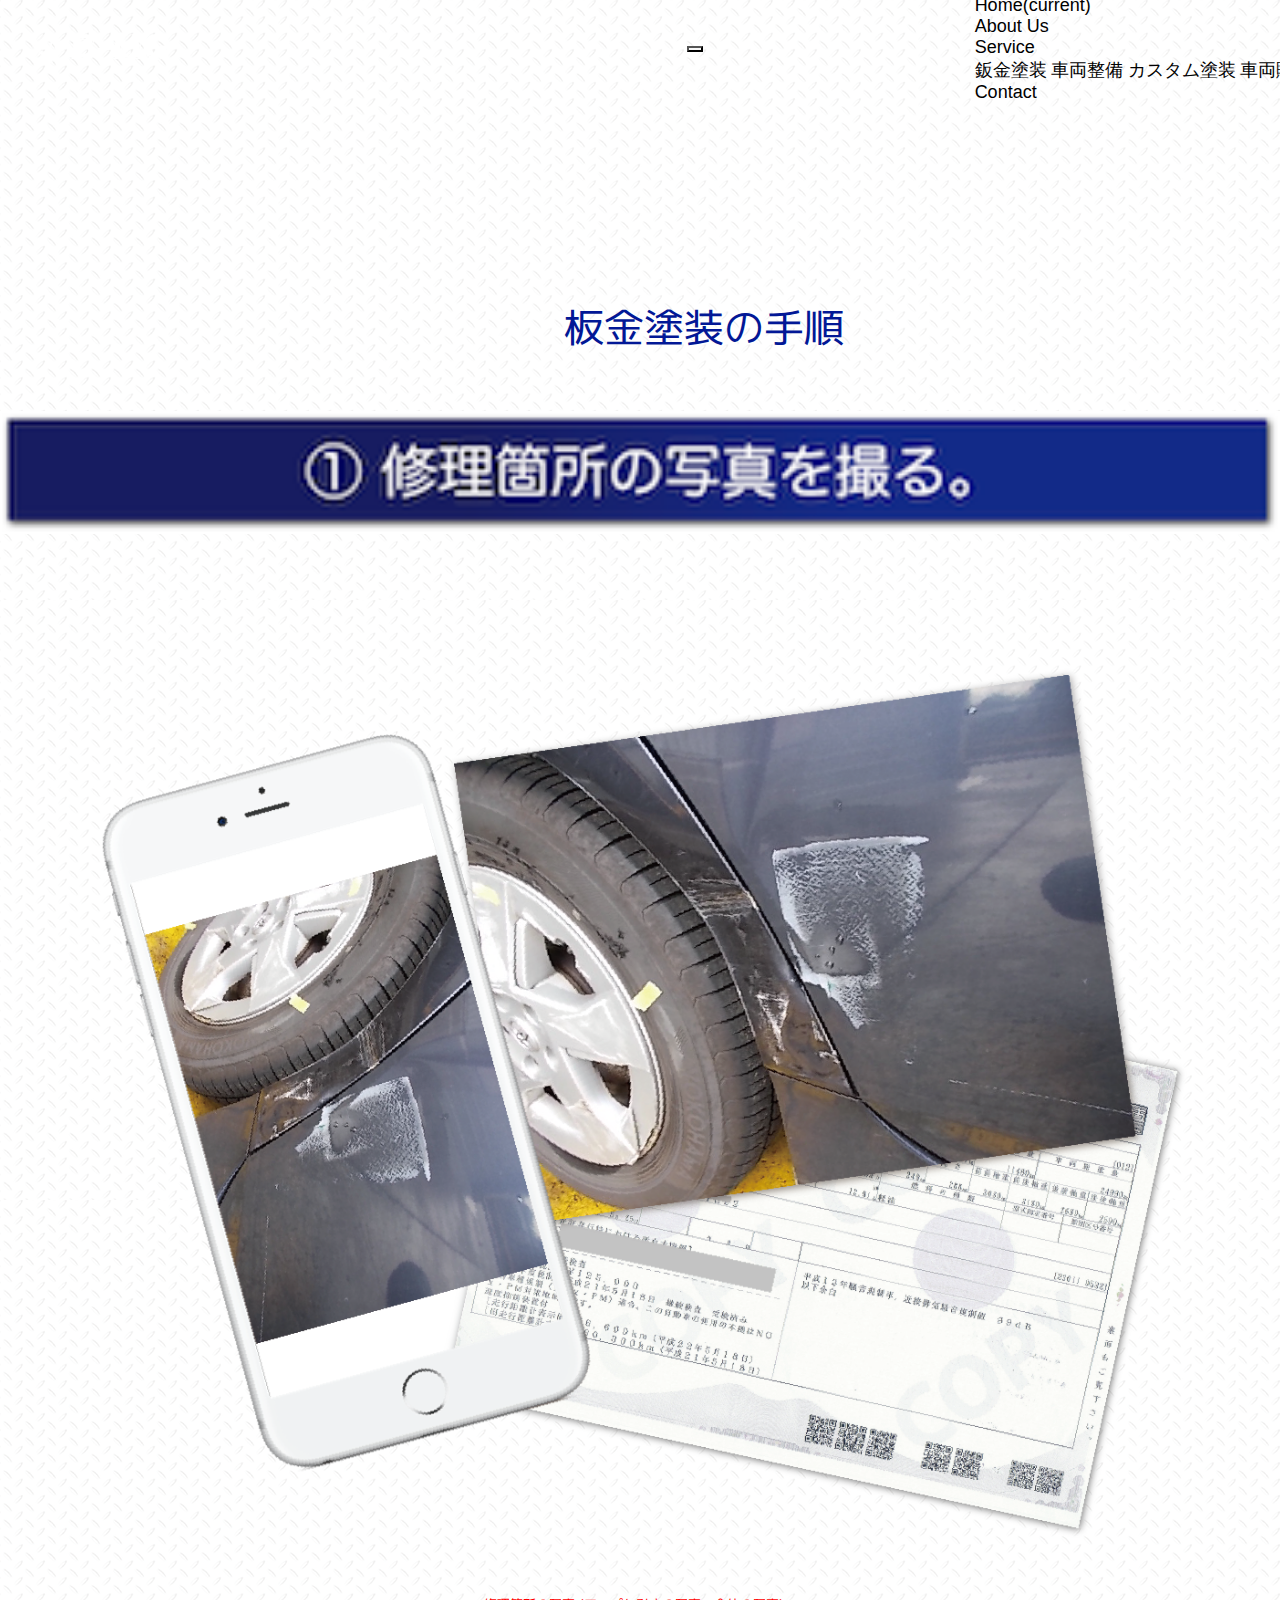
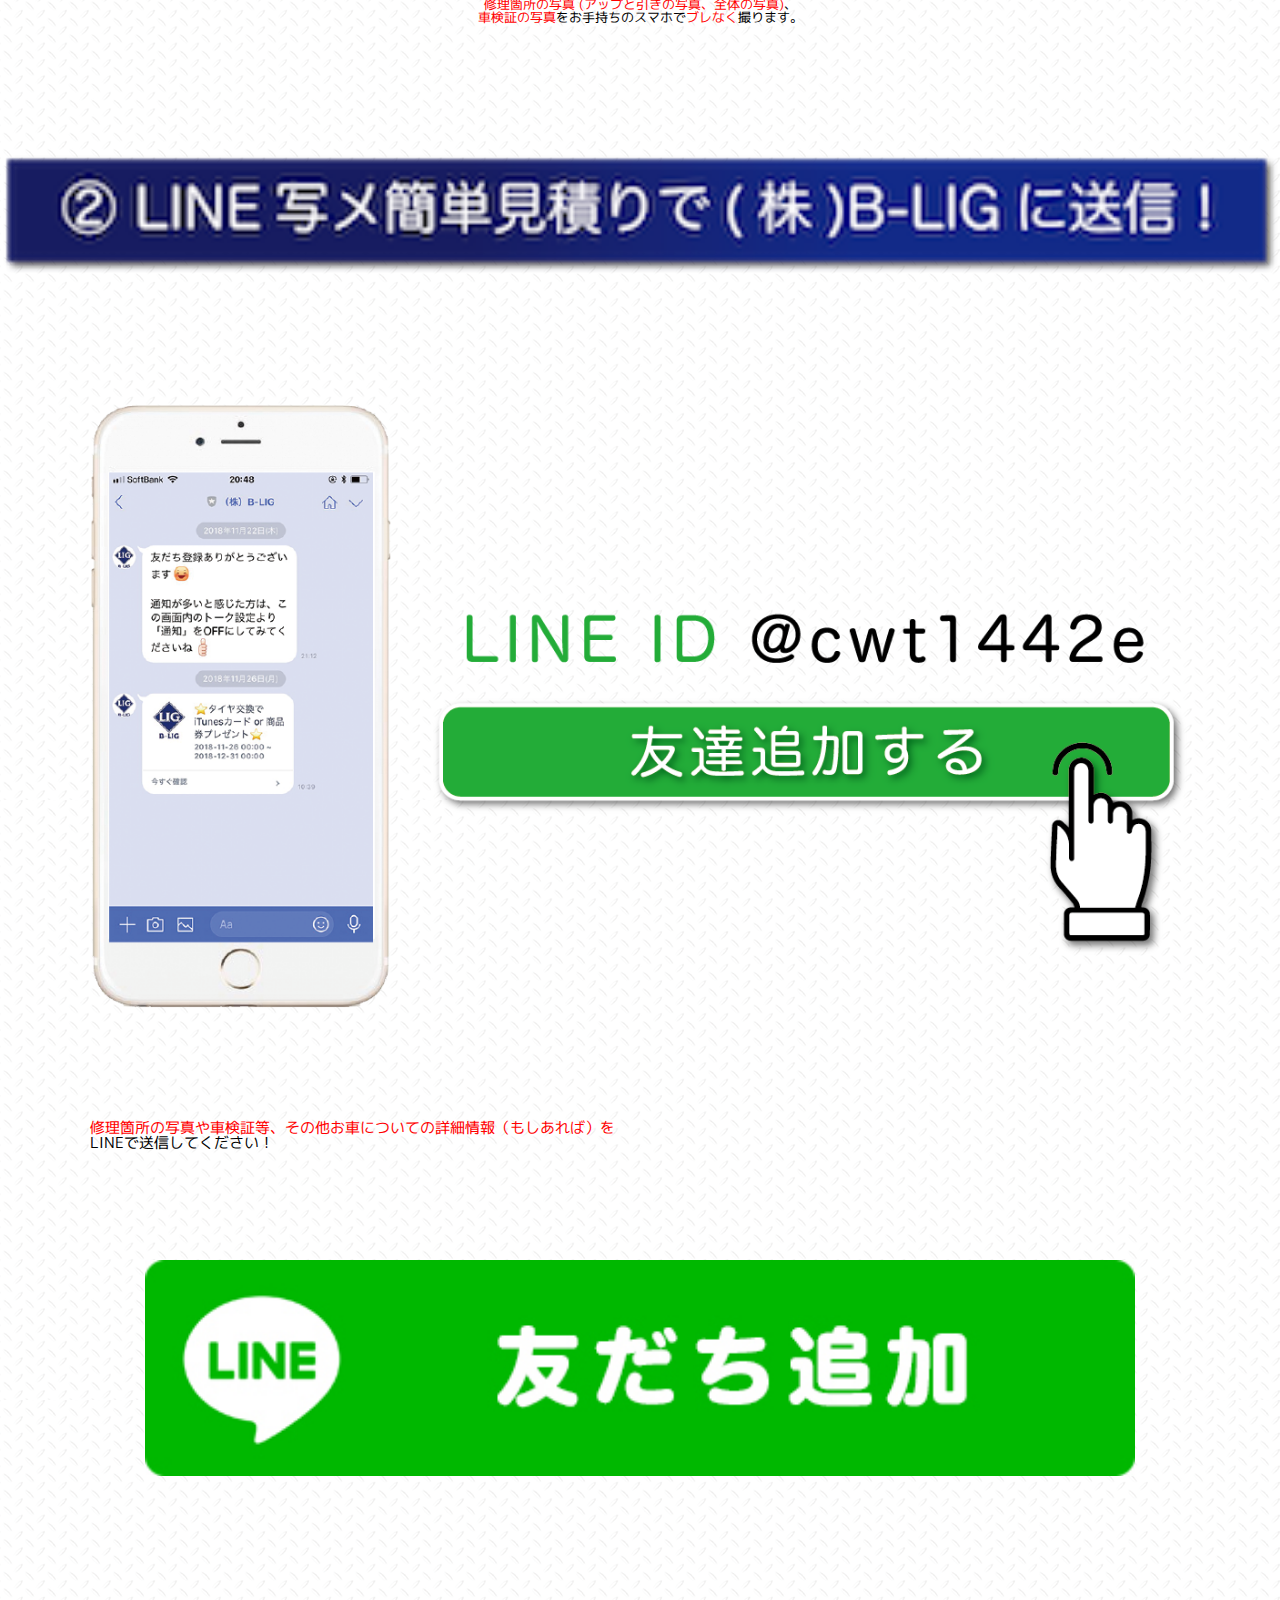
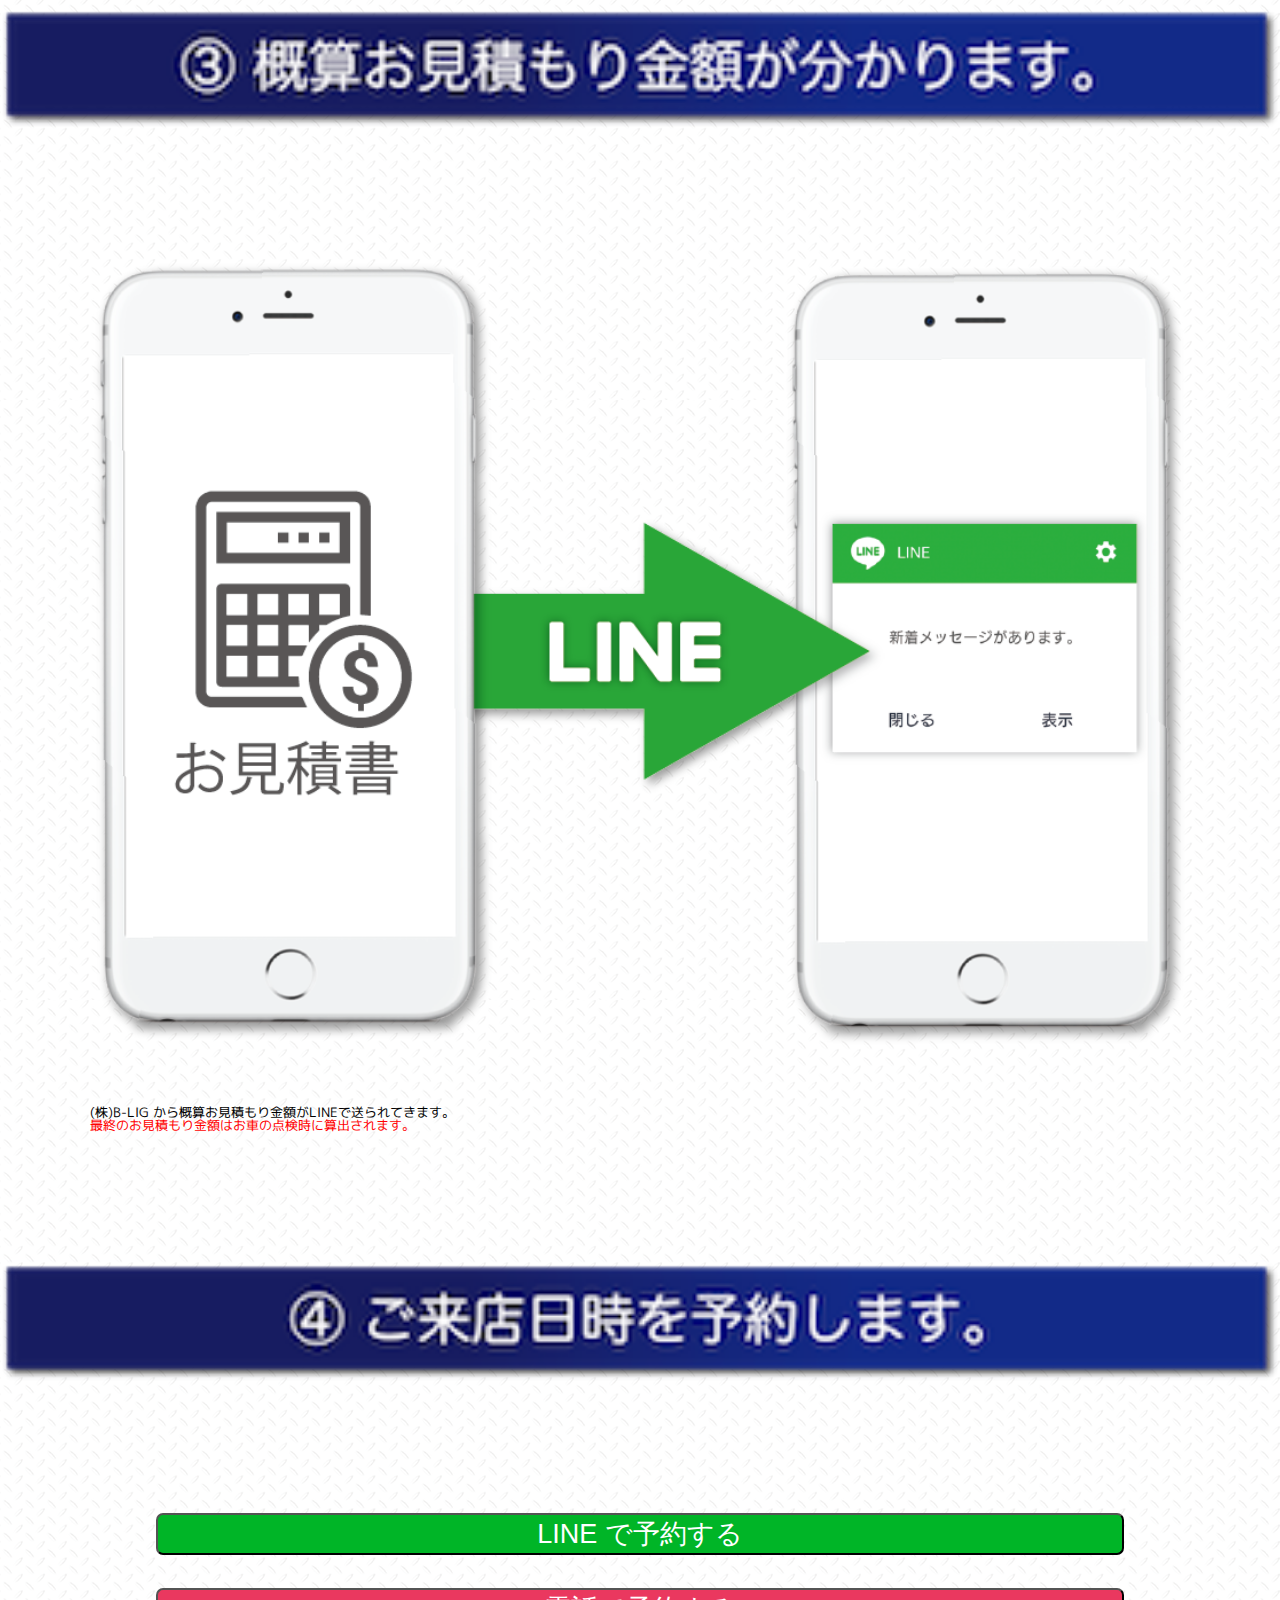
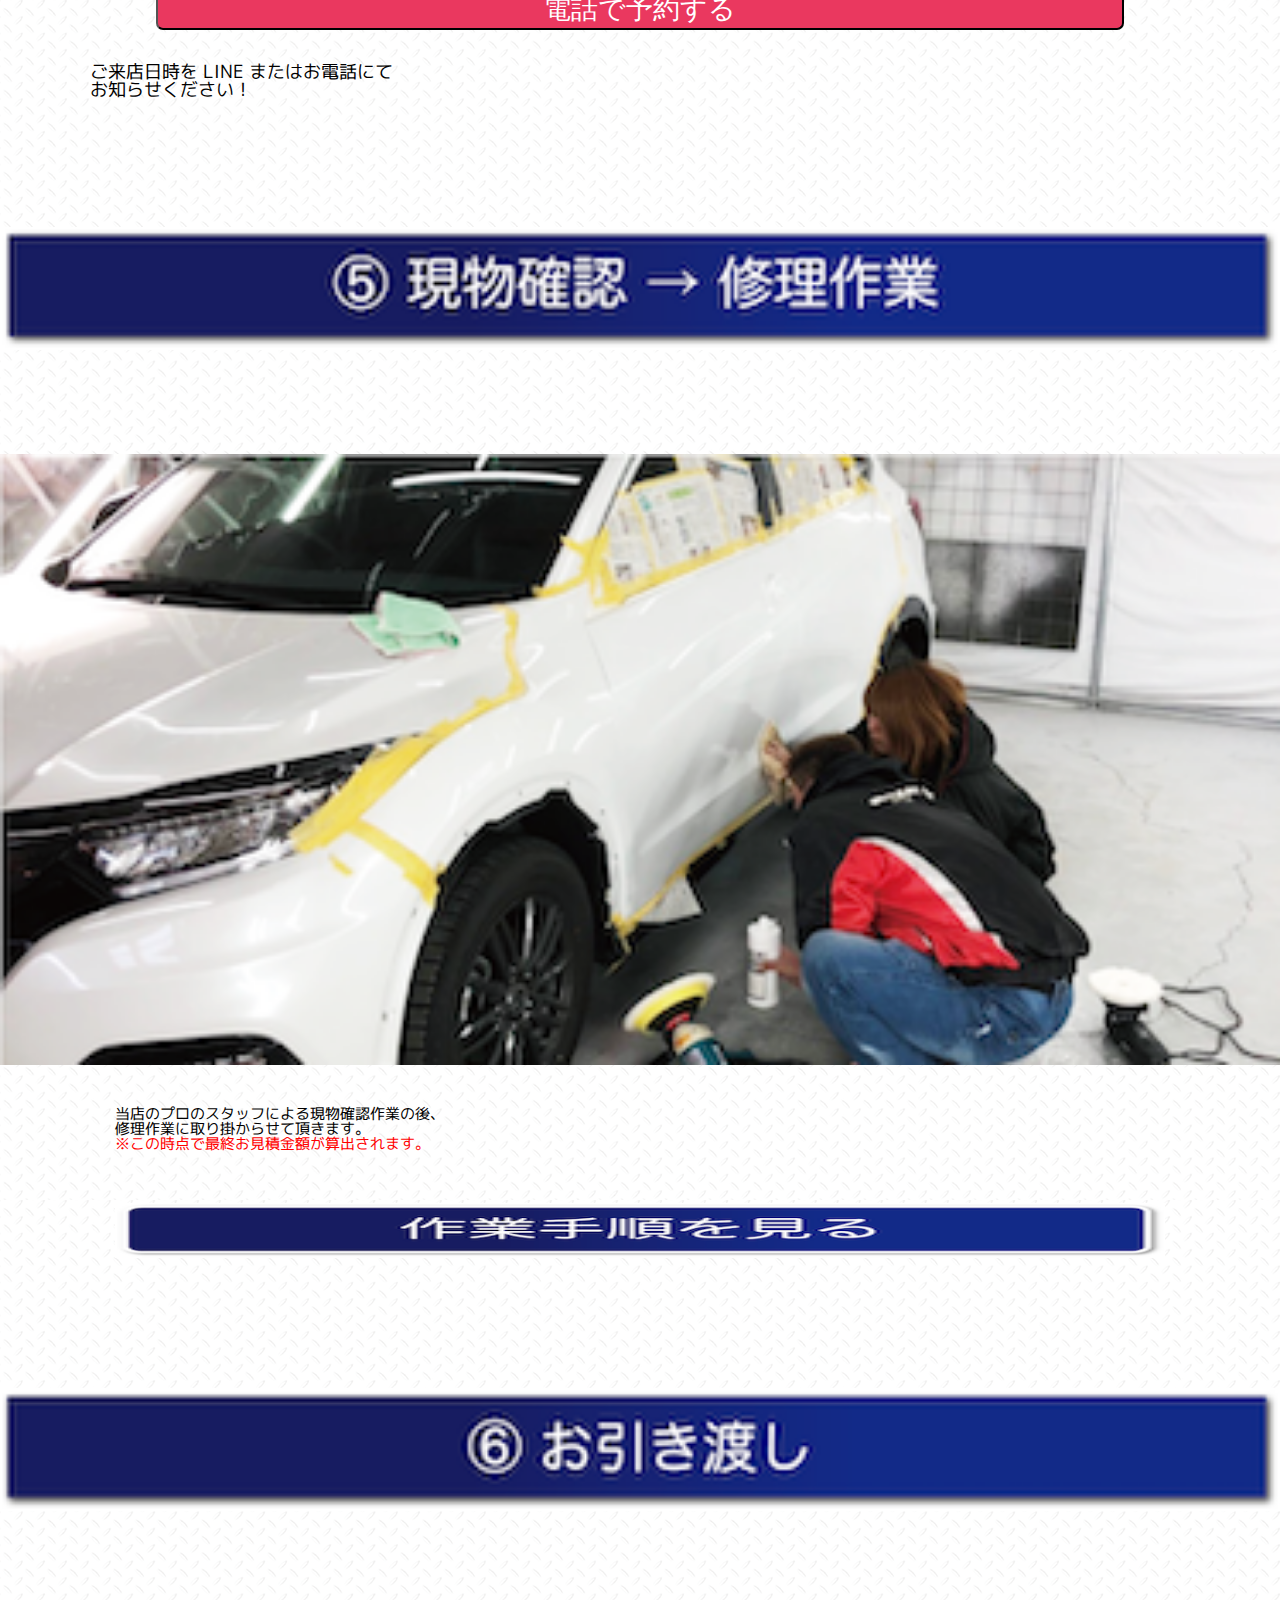
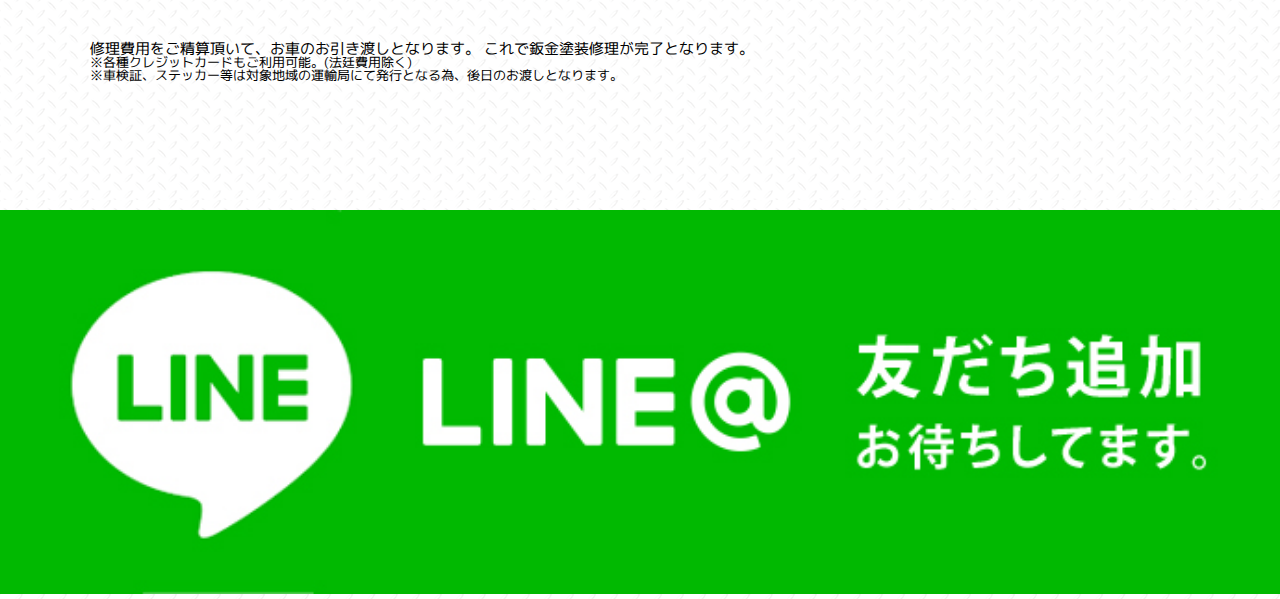
<file: bannkin-mobile.html>
<!DOCTYPE html>
<html lang="ja">
  <head>
    <meta charset="UTF-8" />
    <meta name="viewport" content="width=device-width, initial-scale=1.0" />
    <meta http-equiv="X-UA-Compatible" content="ie=edge" />
    <meta
      name="description"
      content="福井の鈑金塗装会社。B-LIGの鈑金塗装について、手順と作業の流れをご説明。"
    />
    <title>板金塗装の手順・作業内容 B-LIG｜福井県の鈑金塗装</title>
    <link
      rel="stylesheet"
      href="https://use.fontawesome.com/releases/v5.5.0/css/all.css"
      integrity="sha384-B4dIYHKNBt8Bc12p+WXckhzcICo0wtJAoU8YZTY5qE0Id1GSseTk6S+L3BlXeVIU"
      crossorigin="anonymous"
    />
    <link href="public/assets/css/main.css" type="text/css" rel="stylesheet" />
    <link href="public/assets/css/reset.css" type="text/css" rel="stylesheet" />
    <link
      rel="stylesheet"
      href="https://stackpath.bootstrapcdn.com/bootstrap/4.1.3/css/bootstrap.min.css"
      integrity="sha384-MCw98/SFnGE8fJT3GXwEOngsV7Zt27NXFoaoApmYm81iuXoPkFOJwJ8ERdknLPMO"
      crossorigin="anonymous"
    />
    <script
      src="https://code.jquery.com/jquery-3.3.1.slim.min.js"
      integrity="sha384-q8i/X+965DzO0rT7abK41JStQIAqVgRVzpbzo5smXKp4YfRvH+8abtTE1Pi6jizo"
      crossorigin="anonymous"
    ></script>
    <script
      src="https://cdnjs.cloudflare.com/ajax/libs/popper.js/1.14.3/umd/popper.min.js"
      integrity="sha384-ZMP7rVo3mIykV+2+9J3UJ46jBk0WLaUAdn689aCwoqbBJiSnjAK/l8WvCWPIPm49"
      crossorigin="anonymous"
    ></script>
    <script
      src="https://stackpath.bootstrapcdn.com/bootstrap/4.1.3/js/bootstrap.min.js"
      integrity="sha384-ChfqqxuZUCnJSK3+MXmPNIyE6ZbWh2IMqE241rYiqJxyMiZ6OW/JmZQ5stwEULTy"
      crossorigin="anonymous"
    ></script>
    <link
      rel="stylesheet"
      href="https://stackpath.bootstrapcdn.com/bootstrap/4.1.3/css/bootstrap.min.css"
      integrity="sha384-MCw98/SFnGE8fJT3GXwEOngsV7Zt27NXFoaoApmYm81iuXoPkFOJwJ8ERdknLPMO"
      crossorigin="anonymous"
    />
    <link
      href="https://fonts.googleapis.com/css?family=M+PLUS+1p"
      rel="stylesheet"
    />
  </head>

  <body class="seibi-mobile-body">
    <header>
      <nav
        class="navbar navbar-expand-lg navbar-light nav-bar"
        id="navbarHeight"
      >
        <a href="index.html" class="brand-logo"
          ><img class="main-logo" src="./public/assets/images/B-LIG white.png"
        /></a>
        <button
          class="navbar-toggler burger-button"
          type="button"
          data-toggle="collapse"
          data-target="#navbarNavDropdown"
          aria-controls="navbarNavDropdown"
          aria-expanded="false"
          aria-label="Toggle navigation"
          onclick="burgerButton()"
        >
          <span class="navbar-toggler-icon"></span>
        </button>
        <div
          class="collapse navbar-collapse navbar-menu-items"
          id="navbarNavDropdown"
        >
          <ul class="navbar-nav" id="navUl">
            <li class="nav-item">
              <a class="nav-link" href="index.html"
                >Home<span class="sr-only">(current)</span></a
              >
            </li>
            <li class="nav-item">
              <a class="nav-link" href="./about.html">About Us</a>
            </li>

            <li class="nav-item dropdown">
              <a
                class="nav-link dropdown-toggle"
                id="navbarDropdownMenuLink"
                role="button"
                data-toggle="dropdown"
                aria-haspopup="true"
                aria-expanded="false"
                onclick="dropdown()"
              >
                Service
              </a>
              <div
                class="dropdown-menu "
                id="drop-down-system"
                aria-labelledby="navbarDropdownMenuLink"
              >
                <a class="dropdown-item" href="./bannkin.html">鈑金塗装</a>
                <a class="dropdown-item" href="./seibi.html">車両整備</a>
                <a class="dropdown-item" href="./tosou.html">カスタム塗装</a>
                <a class="dropdown-item" href="./sales.html">車両販売</a>
              </div>
            </li>
            <li class="nav-item">
              <a class="nav-link" href="./contact.html">Contact</a>
            </li>
          </ul>
        </div>
      </nav>
      <div class="logo-mobile">
        <a href="index.html"
          ><img class="main-logo" src="./public/assets/images/B-LIG white.png"
        /></a>
      </div>
    </header>
    <div class="syaken-title-wrap">
      <h2 class="syaken-title"><em>板金塗装の手順</em></h2>
    </div>
    <img
      src="public/assets/images/bannkin-mobile/１.png"
      alt="修理箇所の写真を撮る。"
      class="seibi-mobile-banner-100"
    />
    <div class="seibi-mobile-content-wrap" style="text-align: center;">
      <img
        src="public/assets/images/line/line-content-img.png"
        alt="修理や車検証の写真"
        class="seibi-mobile-banner-100"
      />
      <div class="seibi-mobile-stepp2-wrap" style="margin-bottom: 0;">
        <p class="seibi-1-stepp">
          <span style="color:red;"
            ><strong>修理箇所の写真</strong>
            (アップと引きの写真、全体の写真)</span
          >、
        </p>
        <p class="seibi-1-stepp">
          <span style="color:red;"><strong>車検証の写真</strong></span
          >をお手持ちのスマホで<span style="color:red;">ブレなく</span
          >撮ります。
        </p>
      </div>
    </div>
    <img
      src="public/assets/images/seibi-mobile/２_1.png"
      alt="LINE写メ見積もりで（株）B-LIGに送信！"
      class="seibi-mobile-banner-100"
    />
    <div class="seibi-mobile-content-wrap">
      <img
        src="public/assets/images/line/step1.png"
        alt="LINEの友達追加画像。LINEID、＠cwt1442e"
        class="seibi-mobile-banner-100"
      />
      <div class="seibi-mobile-stepp2-wrap" style="margin-top: 10%;">
        <p class="seibi-2-stepp" style="color:red;">
          修理箇所の写真や車検証等、その他お車についての詳細情報（もしあれば）を
        </p>
        <p class="seibi-2-stepp">LINEで送信してください！</p>
      </div>

      <div style="text-align: center;">
        <a href="https://line.me/R/ti/p/%40cwt1442e">
          <img
            src="public/assets/images/line/line-add-friend-btn.gif"
            alt="LINEの友達追加ボタン。LINEID、＠cwt1442e"
            style="width:90%;"
            class="button-opacity-hover"
          />
        </a>
      </div>
    </div>
    <img
      src="public/assets/images/seibi-mobile/３_1.png"
      alt="概算お見積もり金額が分かります！"
      class="seibi-mobile-banner-100"
    />
    <div class="seibi-mobile-content-wrap">
      <img
        src="public/assets/images/line/step3.png"
        alt="LINE見積もり書受信の画像"
        class="seibi-mobile-banner-100"
      />
      <div class="seibi-mobile-stepp2-wrap" style="margin-bottom: 0;">
        <p class="seibi-1-stepp seibi-mitumori-intro">
          <strong>(株)B-LIG</strong>
          から概算お見積もり金額がLINEで送られてきます。
        </p>
        <p class="seibi-1-stepp" style="color:red;">
          最終のお見積もり金額はお車の点検時に算出されます。
        </p>
      </div>
    </div>
    <img
      src="public/assets/images/seibi-mobile/４_1.png"
      alt="ご来店日時を予約します。"
      class="seibi-mobile-banner-100"
    />
    <div class="seibi-mobile-content-wrap">
      <div class="text-center">
        <a href="https://line.me/R/ti/p/%40cwt1442e"
          ><button class="yoyaku-line-seibi button-opacity-hover">
            LINE で予約する
          </button></a
        >
        <a href="tel:0776978533"
          ><button class="yoyaku-denwa-seibi button-opacity-hover">
            電話で予約する
          </button></a
        >
      </div>
      <p class="seibi-1-stepp" style="font-size: 18px;">
        ご来店日時を LINE またはお電話にて
      </p>
      <p class="seibi-1-stepp" style="font-size: 18px;">
        お知らせください！
      </p>
    </div>
    <img
      src="public/assets/images/bannkin-mobile/５.png"
      alt="現物確認から修理作業。"
      class="seibi-mobile-banner-100"
    />
    <img
      src="public/assets/images/bannkin-mobile/5image.png"
      alt="板金塗装のイメージ画像"
      class="seibi-mobile-banner-100"
      style="margin: 3% 0; margin-top: 8%"
    />
    <div class="bannkin-mobile-stepp2-wrap">
      <p class="bannkin-2-stepp">
        当店のプロのスタッフによる現物確認作業の後、
      </p>
      <p class="bannkin-2-stepp"><b>修理作業</b>に取り掛からせて頂きます。</p>

      <p class="bannkin-2-stepp" style="color: red;">
        ※この時点で最終お見積金額が算出されます。
      </p>
      <img
        src="public/assets/images/bannkin-mobile/５作業手順を見る.png"
        alt="作業手順を見る"
        style="margin-top: 5%; width: 100%; height: 55px;"
        class="bannkin-service-step"
      />
      <div class="collapsed-content button-opacity-hover">
        <h1 class="sagyou-nagare">作業工程の流れ</h1>
        <div class="justify-center">
          <div class="step-wrapper">
            <!-- <h1 class="step"><span>step1</span></h1> -->
            <img
              class="steps-img"
              src="public/assets/images/mobile/１マスキング.jpg"
              alt="マスキングの作業画像"
            />
            <img
              class="sagyou-koutei"
              src="public/assets/images/mobile/工程説明バナー.png"
              　alt="工程説明、バナー"
            />
            <p class="step-description">
              お客様から車をお預かりする時に、受付担当とお客様で<strong>車の傷</strong>を確認し、作業者に引き継ぐときに間違いがないようにマスキングテープを使い<em>マスキング</em>します。作業者は車をお預かりしたら傷を確認し、作業の効率や仕上がりを考え、必要であればパーツを取り外します。外す時に傷がつかないように慎重に、傷がつきやすいところはマスキングテープで保護します。
            </p>
          </div>

          <div class="step-wrapper">
            <!-- <h1 class="step"><span>step2</span></h1> -->
            <img
              class="steps-img"
              src="public/assets/images/mobile/２鈑金.jpg"
              alt="鈑金の作業画像"
            />
            <img
              class="sagyou-koutei"
              src="public/assets/images/mobile/工程説明バナー.png"
              　alt="工程説明、バナー"
            />
            <p class="step-description">
              <strong>金属部分が凹んでいる場合</strong
              >、内装を外して内側から凹みを押したり、外側の塗装を剥がし、鉄板にピンやワッシャーを溶接して引っ張ったり、様々な方法で、様々な道具を駆使して凹みを戻しながら、凹んだ衝撃で出っ張った部分をハンマーなどで叩いて戻していきます。
              鉄板が裂けていたり、穴が開いているときは溶接で塞ぎます。<strong>樹脂パーツが凹んでいる場合</strong>はヒートガンを使い、凸凹部分を熱して柔らかくして戻していきます。
              樹脂パーツの裂けや穴あきも専用の道具を使い塞ぎます。
              鉄板も樹脂も極力元の状態に近い所まで戻します。
            </p>
          </div>

          <div class="step-wrapper">
            <!-- <h1 class="step"><span>step3</span></h1> -->
            <img
              class="steps-img"
              src="public/assets/images/mobile/３パテ.jpg"
              alt="パテの作業画像"
            />
            <img
              class="sagyou-koutei"
              src="public/assets/images/mobile/工程説明バナー.png"
              　alt="工程説明、バナー"
            />
            <p class="step-description">
              凹みを板金だけで修理するのはとても難しく時間がかかってしまうので、ある程度仕上げたらパテを盛り、ペーパーで成形していきます。
              板金後の状態によって、荒目、中目、細目や鉄板に張りを持たせる物など数種類のパテを使い分けます。
              荒目、中目で基礎を成形し、細目で仕上げていきます。
              ボディの曲線やプレスラインが複数重なると難易度が上がり時間もかかります。この時仕上がりに納得がいかなければパテを盛って成形を繰り返します。
            </p>
          </div>

          <div class="step-wrapper">
            <!-- <h1 class="step"><span>step4</span></h1> -->
            <img
              class="steps-img"
              src="public/assets/images/mobile/４サフェーサー.jpg"
              alt="サフェーサーの作業画像"
            />
            <img
              class="sagyou-koutei"
              src="public/assets/images/mobile/工程説明バナー.png"
              　alt="工程説明、バナー"
            />
            <p class="step-description">
              サフェーサーを塗ることで錆を防止して、細かな傷、パテを成形する時に付いたペーパー目を埋めたり、小さな凸凹を次の工程の研ぎで修正します。
              パテを成形した時のペーパー目が残らないようにそれより広い範囲を次の工程の研ぎで消せる番手のペーパーで足付けをしてマスキングをしてサフェーサーを塗装していきます。
              パテの巣穴やサフェーサーで消しきれなかった傷やペーパー目などはサフェーサーが乾燥したらラッカーパテで埋めます。
            </p>
          </div>

          <div class="step-wrapper">
            <!-- <h1 class="step"><span>step5</span></h1> -->
            <img
              class="steps-img"
              src="public/assets/images/mobile/５調色.jpg"
              alt="調色の作業画像"
            />
            <img
              class="sagyou-koutei"
              src="public/assets/images/mobile/工程説明バナー.png"
              　alt="工程説明、バナー"
            />
            <p class="step-description">
              測色機を使い、登録されている約20万色のカラーコードの中から一番近い配合の物を選び、そこから測定したカラーに近づくように補正して配合します。
              微調色をするときは配合した塗料をテストピースに塗装して、ボディと見比べて配合を調整します。
              ラッカーパテやサフェーサーを研いで仕上げます。
              この研ぎが最終仕上げになるので、ペーパー目が残らないように少しずつ細かい番手のペーパーに変えていき丁寧に研いでいきます。
              サフェーサー部が仕上がったら塗装する範囲全体を足付けします。
            </p>
          </div>

          <div class="step-wrapper">
            <!-- <h1 class="step"><span>step6</span></h1> -->
            <img
              class="steps-img"
              src="public/assets/images/mobile/６ベースコート.jpg"
              alt="ベースコートの作業画像"
            />
            <img
              class="sagyou-koutei"
              src="public/assets/images/mobile/工程説明バナー.png"
              　alt="工程説明、バナー"
            />
            <p class="step-description">
              塗装をする時、スプレーガンから噴霧された塗料が塗装するパネル以外に付着しないようにマスキングします。
              小さな隙間にも入り込んでいくので、細かく丁寧にしっかりと貼り付けていきます。塗料を吹き付ける前に汚れや油分を脱脂剤を使い綺麗に拭き取り、塗装する直前に少しべた付いたタッククロスでほこりなどを拭き取ります。サフェーサーを染め、元のボディの色になじませるように数回に分けて塗装していきます。
            </p>
          </div>

          <div class="step-wrapper">
            <!-- <h1 class="step"><span>step7</span></h1> -->
            <img
              class="steps-img"
              src="public/assets/images/mobile/７クリア.jpg"
              alt="クリアの作業画像"
            />
            <img
              class="sagyou-koutei"
              src="public/assets/images/mobile/工程説明バナー.png"
              　alt="工程説明、バナー"
            />
            <p class="step-description">
              ベースコートだけでは艶がなく、剥がれてしまうので上塗りのクリアを塗装します。
              この時に塗装面が均等になるように丁寧に塗り重ねていきます。クリアは厚みがあり、乾燥に時間がかかるためしっかり乾燥させます。
              塗装してすぐに加熱しすぎるとクリアが沸いて気泡ができてしまうので、塗面の温度をセンサーで測りながら一定の温度を保ちながら乾燥させます。
            </p>
          </div>

          <div class="step-wrapper">
            <!-- <h1 class="step"><span>step8</span></h1> -->
            <img
              class="steps-img"
              src="public/assets/images/mobile/８磨き.jpg"
              alt="磨きの作業画像"
            />
            <img
              class="sagyou-koutei"
              src="public/assets/images/mobile/工程説明バナー.png"
              　alt="工程説明、バナー"
            />
            <p class="step-description">
              塗装時に最新の注意をしていても、小さなホコリやゴミが付いてしまうので、塗膜が完全に硬化したら、目の細かいペーパーを使い取り除き、荒目～超微粒子のコンパウンドとポリッシャーを使い、肌を整えながら磨いていきます。磨きが終わったら外したパーツを組み上げて車を綺麗にして完成です。
            </p>
          </div>
        </div>
        <a href="line-step.html"
          ><img
            src="public/assets/images/line/line見積もりバナー.png"
            style="width: 100%; margin-top: 5%;"
        /></a>
      </div>
    </div>

    <img
      src="public/assets/images/bannkin-mobile/６.png"
      alt="お引き渡し"
      class="seibi-mobile-banner-100"
    />
    <div class="seibi-mobile-content-wrap" style="font-size: 15px;">
      <p class="seibi-3-stepp">
        修理費用をご精算頂いて、お車のお引き渡しとなります。
        これで<strong>鈑金塗装修理</strong>が完了となります。
      </p>
      <!-- <br /> -->
      <p class="seibi-1-stepp">
        <strong>※</strong>各種クレジットカードもご利用可能。(法廷費用除く)
      </p>
      <p class="seibi-1-stepp">
        <strong>※車検証、ステッカー等</strong
        >は対象地域の運輸局にて発行となる為、後日のお渡しとなります。
      </p>
    </div>
    <a href="https://line.me/R/ti/p/%40cwt1442e"
      ><img
        src="public/assets/images/line/line-frind-add.jpg"
        style="width: 100%; margin-bottom: 0%;"
        class="button-opacity-hover"
    /></a>
    <footer id="mobileFoot" class="mobile-footer">
      <div class="footer-logo">
        <a class="link-white" href="index.html"
          ><img class="logo-image" src="./public/assets/images/B-LIG white.png"
        /></a>
      </div>

      <div class="address-wrapper-mobile">
        <p>
          <i class="fas fa-phone"></i>店舗：<a href="tel:0776978533">
            0776-97-8533
          </a>
          <br class="appear-small-screen" />
          <i class="fas fa-fax"></i>FAX： 0776-97-8503 <br />
          <i class="fas fa-map-marker-alt"></i>住所：<a
            href="https://goo.gl/maps/qEE5tEJZRH82"
            >〒910-0109 福井県福井市二日市町20-21-1</a
          >
        </p>
      </div>

      <div class="icon-wrapper-mobile">
        <ul>
          <!-- <li class="icon">
                  <a href="">
                    <i class="fab fa-linkedin fa-2x" alt="linkedin icon"></i>
                  </a>
                </li> -->
          <li class="icon">
            <a
              href="https://www.facebook.com/B-Lig%E9%88%91%E9%87%91%E5%A1%97%E8%A3%85-1120414608133058/"
            >
              <i class="fab fa-facebook-square fa-2x" alt="facebook icon"></i>
            </a>
          </li>
          <li class="icon">
            <a href="">
              <i class="fab fa-twitter-square fa-2x" alt="twitter icon"></i>
            </a>
          </li>
          <li class="icon">
            <a href=""> <i class="fab fa-instagram fa-2x"></i> </a>
          </li>
          <li class="icon">
            <a href="https://line.me/R/ti/p/%40cwt1442e">
              <i class="fab fa-line fa-2x"></i>
            </a>
          </li>
          <!--
                  <li class="icon">
                    <a href=""> <i class="far fa-envelope fa-2x"></i> </a>
                  </li>
                -->
        </ul>
      </div>
    </footer>
  </body>
  <script src="./public/assets/javascript/main.js"></script>
</html>
</file>
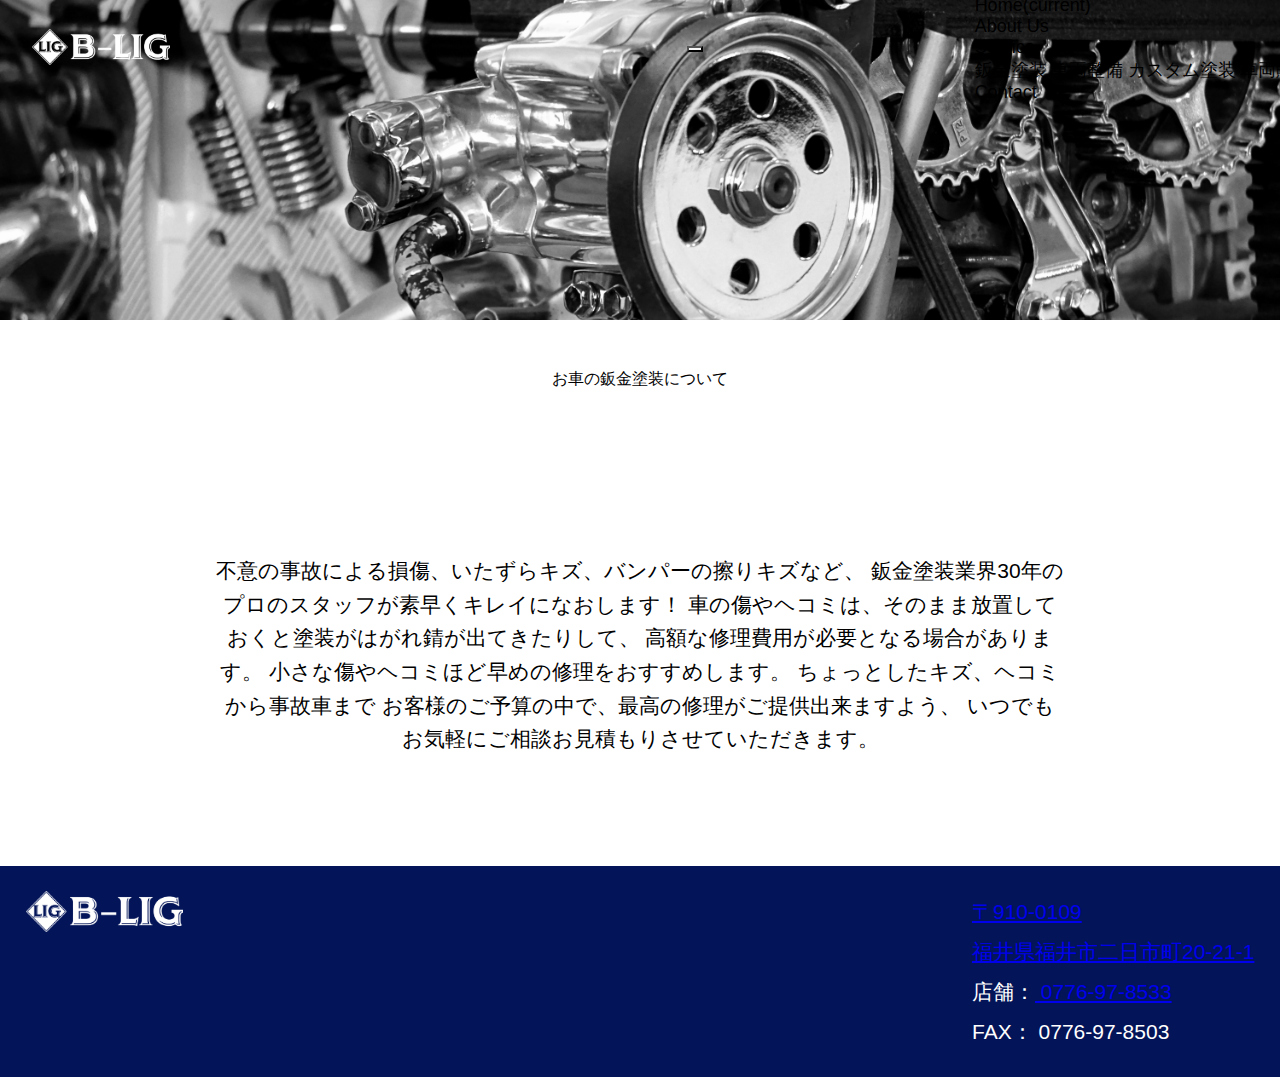
<file: bannkin.html>
<!DOCTYPE html>
<html lang="ja">
  <head>
    <meta charset="UTF-8" />
    <meta name="viewport" content="width=device-width, initial-scale=1.0" />
    <meta http-equiv="X-UA-Compatible" content="ie=edge" />
    <meta
      name="description"
      content="福井の鈑金塗装会社。B-LIGは北陸一番の技術力で、あなたの車の鈑金、塗装、修理を迅速かつ完璧に行います。"
    />
    <title>福井県の鈑金塗装・鈑金の作業内容 B-LIG｜北陸一の技術力</title>
    <link
      rel="stylesheet"
      href="https://use.fontawesome.com/releases/v5.5.0/css/all.css"
      integrity="sha384-B4dIYHKNBt8Bc12p+WXckhzcICo0wtJAoU8YZTY5qE0Id1GSseTk6S+L3BlXeVIU"
      crossorigin="anonymous"
    />
    <link href="public/assets/css/main.css" type="text/css" rel="stylesheet" />
    <link href="public/assets/css/reset.css" type="text/css" rel="stylesheet" />
    <link
      rel="stylesheet"
      href="https://stackpath.bootstrapcdn.com/bootstrap/4.1.3/css/bootstrap.min.css"
      integrity="sha384-MCw98/SFnGE8fJT3GXwEOngsV7Zt27NXFoaoApmYm81iuXoPkFOJwJ8ERdknLPMO"
      crossorigin="anonymous"
    />
    <script
      src="https://code.jquery.com/jquery-3.3.1.slim.min.js"
      integrity="sha384-q8i/X+965DzO0rT7abK41JStQIAqVgRVzpbzo5smXKp4YfRvH+8abtTE1Pi6jizo"
      crossorigin="anonymous"
    ></script>
    <script
      src="https://cdnjs.cloudflare.com/ajax/libs/popper.js/1.14.3/umd/popper.min.js"
      integrity="sha384-ZMP7rVo3mIykV+2+9J3UJ46jBk0WLaUAdn689aCwoqbBJiSnjAK/l8WvCWPIPm49"
      crossorigin="anonymous"
    ></script>
    <script
      src="https://stackpath.bootstrapcdn.com/bootstrap/4.1.3/js/bootstrap.min.js"
      integrity="sha384-ChfqqxuZUCnJSK3+MXmPNIyE6ZbWh2IMqE241rYiqJxyMiZ6OW/JmZQ5stwEULTy"
      crossorigin="anonymous"
    ></script>
    <link
      rel="stylesheet"
      href="https://stackpath.bootstrapcdn.com/bootstrap/4.1.3/css/bootstrap.min.css"
      integrity="sha384-MCw98/SFnGE8fJT3GXwEOngsV7Zt27NXFoaoApmYm81iuXoPkFOJwJ8ERdknLPMO"
      crossorigin="anonymous"
    />
  </head>
  <script>
      if (screen.width < 426) {
        window.location = "https://www.b-lig.jp/bannkin-mobile.html"
      }
  </script>
  <body>
      <nav
        class="navbar navbar-expand-lg navbar-light nav-bar"
        id="navbarHeight"
      >
        <a href="index.html" class="brand-logo"
          ><img class="main-logo" src="./public/assets/images/B-LIG white.png"
        /></a>
        <button
          class="navbar-toggler burger-button"
          type="button"
          data-toggle="collapse"
          data-target="#navbarNavDropdown"
          aria-controls="navbarNavDropdown"
          aria-expanded="false"
          aria-label="Toggle navigation"
          onclick="burgerButton()"
        >
          <span class="navbar-toggler-icon"></span>
        </button>
        <div
          class="collapse navbar-collapse navbar-menu-items"
          id="navbarNavDropdown"
        >
          <ul class="navbar-nav" id="navUl">
            <li class="nav-item">
              <a class="nav-link" href="index.html"
                >Home<span class="sr-only">(current)</span></a
              >
            </li>
            <li class="nav-item">
              <a class="nav-link" href="./about.html">About Us</a>
            </li>

            <li class="nav-item dropdown">
              <a
                class="nav-link dropdown-toggle"
                id="navbarDropdownMenuLink"
                role="button"
                data-toggle="dropdown"
                aria-haspopup="true"
                aria-expanded="false"
                onclick="dropdown()"
              >
                Service
              </a>
              <div
                class="dropdown-menu "
                id="drop-down-system"
                aria-labelledby="navbarDropdownMenuLink"
              >
                <a class="dropdown-item" href="./bannkin.html">鈑金塗装</a>
                <a class="dropdown-item" href="./seibi.html">車両整備</a>
                <a class="dropdown-item" href="./tosou.html">カスタム塗装</a>
                <a class="dropdown-item" href="./sales.html">車両販売</a>
              </div>
            </li>
            <li class="nav-item">
              <a class="nav-link" href="./contact.html">Contact</a>
            </li>
          </ul>
        </div>
      </nav>
      <div class="logo-mobile">
          <a href="index.html"><img class="main-logo" src="./public/assets/images/B-LIG white.png" /></a>
      </div>
      <div class="bannkin-head-component-wrapper"></div>
      
      <div class='service-title-img-wrapper'>
          <img class="bannkin-img" src="./public/assets/images/ob9b4b5a59211f535f39f92b0e0d22d27_40443676_181226_0003 copy.jpg">
      </div>
    </header>
    <!-- <div class='service-title-img-wrapper'>
        <img class="bannkin-img" src="./public/assets/images/ob9b4b5a59211f535f39f92b0e0d22d27_40443676_181226_0003 copy.jpg">
    </div> -->
    <div class="bannkin-service-wrapper justify-center">
      
  
        <!-- <h1><span>鈑金</span></h1> -->
        <h3><strong>お車の鈑金塗装について</strong></h3>
        <div class="button-wrappers">
          <a href="tel:0776978533" class="btn btn-danger ask-button"><span class='inside-button'>
              <i class="fas fa-mobile-alt fa-2x"></i>
              電話でお問い合わせ
          </span></a>
          <a href="mailto:blig0417@gmail.com" class="btn btn-primary ask-button"><span class='inside-button' href="mailto:blig0417@gmail.com">
              <i class="far fa-envelope fa-2x"></i>
              Eメールでお問い合わせ
          </span></a>
        </div>

        <div class="service-text-wrapper">
          <p>
            不意の事故による損傷、いたずらキズ、バンパーの擦りキズなど、
            <strong>鈑金塗装業界30年</strong>のプロのスタッフが素早くキレイになおします！
            車の傷やヘコミは、そのまま放置しておくと塗装がはがれ錆が出てきたりして、
            高額な修理費用が必要となる場合があります。
            小さな傷やヘコミほど早めの修理をおすすめします。
            ちょっとしたキズ、ヘコミから<em>事故車</em>まで
            お客様のご予算の中で、<em>最高の修理</em>がご提供出来ますよう、
            いつでもお気軽にご相談お見積もりさせていただきます。
          </p>
        </div>
    </div>

    <h1 class="sagyou-nagare">作業工程の流れ</h1>

    <div class="mobile-service-steps-wrap justify-center">
      <div class='step-wrapper'>
          <!-- <h1 class="step"><span>step1</span></h1> -->
          <img class="steps-img" src="public/assets/images/mobile/１マスキング.jpg" alt="マスキングの作業画像">
          <img class="sagyou-koutei" src="public/assets/images/mobile/工程説明バナー.png"　alt="工程説明、バナー">
          <p class='step-description'>お客様から車をお預かりする時に、担当者とお客様で車の傷を確認し、作業者に引き継ぐときに間違いがないようにマスキングテープを使い<em>マスキング</em>します。作業者は車をお預かりしたら傷を確認し、作業の効率や仕上がりを考え、必要であればパーツを取り外します。外す時に傷がつかないように慎重に、傷がつきやすいところはマスキングテープで保護します。
          </p>
      </div>

      <div class='step-wrapper'>
          <!-- <h1 class="step"><span>step2</span></h1> -->
          <img class="steps-img" src="public/assets/images/mobile/２鈑金.jpg" alt="鈑金の作業画像">
          <img class="sagyou-koutei" src="public/assets/images/mobile/工程説明バナー.png"　alt="工程説明、バナー">
          <p class='step-description'>金属部分が凹んでいる場合、内装を外して内側から凹みを押したり、外側の塗装を剥がし、鉄板にピンやワッシャーを溶接して引っ張ったり、様々な方法で、様々な道具を駆使して凹みを戻しながら、凹んだ衝撃で出っ張った部分をハンマーなどで叩いて戻していきます。 鉄板が裂けていたり、穴が開いているときは溶接で塞ぎます。樹脂パーツが凹んでいる場合はヒートガンを使い、凸凹部分を熱して柔らかくして戻していきます。 樹脂パーツの裂けや穴あきも専用の道具を使い塞ぎます。 鉄板も樹脂も極力元の状態に近い所まで戻します。
          </p>
      </div>

      <div class='step-wrapper'>
          <!-- <h1 class="step"><span>step3</span></h1> -->
          <img class="steps-img" src="public/assets/images/mobile/３パテ.jpg" alt="パテの作業画像">
          <img class="sagyou-koutei" src="public/assets/images/mobile/工程説明バナー.png"　alt="工程説明、バナー">
          <p class='step-description'>凹みを板金だけで修理するのはとても難しく時間がかかってしまうので、ある程度仕上げたらパテを盛り、ペーパーで成形していきます。 板金後の状態によって、荒目、中目、細目や鉄板に張りを持たせる物など数種類のパテを使い分けます。 荒目、中目で基礎を成形し、細目で仕上げていきます。 ボディの曲線やプレスラインが複数重なると難易度が上がり時間もかかります。この時仕上がりに納得がいかなければパテを盛って成形を繰り返します。
          </p>
      </div>

      <div class='step-wrapper'>
          <!-- <h1 class="step"><span>step4</span></h1> -->
          <img class="steps-img" src="public/assets/images/mobile/４サフェーサー.jpg" alt="サフェーサーの作業画像">
          <img class="sagyou-koutei" src="public/assets/images/mobile/工程説明バナー.png"　alt="工程説明、バナー">
          <p class='step-description'>サフェーサーを塗ることで錆を防止して、細かな傷、パテを成形する時に付いたペーパー目を埋めたり、小さな凸凹を次の工程の研ぎで修正します。 パテを成形した時のペーパー目が残らないようにそれより広い範囲を次の工程の研ぎで消せる番手のペーパーで足付けをしてマスキングをしてサフェーサーを塗装していきます。 パテの巣穴やサフェーサーで消しきれなかった傷やペーパー目などはサフェーサーが乾燥したらラッカーパテで埋めます。
          </p>
      </div>

      <div class='step-wrapper'>
          <!-- <h1 class="step"><span>step5</span></h1> -->
          <img class="steps-img" src="public/assets/images/mobile/５調色.jpg" alt="調色の作業画像">
          <img class="sagyou-koutei" src="public/assets/images/mobile/工程説明バナー.png"　alt="工程説明、バナー">
          <p class='step-description'>測色機を使い、登録されている約20万色のカラーコードの中から一番近い配合の物を選び、そこから測定したカラーに近づくように補正して配合します。 微調色をするときは配合した塗料をテストピースに塗装して、ボディと見比べて配合を調整します。 
              ラッカーパテやサフェーサーを研いで仕上げます。 この研ぎが最終仕上げになるので、ペーパー目が残らないように少しずつ細かい番手のペーパーに変えていき丁寧に研いでいきます。 サフェーサー部が仕上がったら塗装する範囲全体を足付けします。
              
          </p>
      </div>

      <div class='step-wrapper'>
          <!-- <h1 class="step"><span>step6</span></h1> -->
          <img class="steps-img" src="public/assets/images/mobile/６ベースコート.jpg" alt="ベースコートの作業画像">
          <img class="sagyou-koutei" src="public/assets/images/mobile/工程説明バナー.png"　alt="工程説明、バナー">
          <p class='step-description'>塗装をする時、スプレーガンから噴霧された塗料が塗装するパネル以外に付着しないようにマスキングします。 小さな隙間にも入り込んでいくので、細かく丁寧にしっかりと貼り付けていきます。塗料を吹き付ける前に汚れや油分を脱脂剤を使い綺麗に拭き取り、塗装する直前に少しべた付いたタッククロスでほこりなどを拭き取ります。サフェーサーを染め、元のボディの色になじませるように数回に分けて塗装していきます。
              
          </p>
      </div>

      <div class='step-wrapper'>
          <!-- <h1 class="step"><span>step7</span></h1> -->
          <img class="steps-img" src="public/assets/images/mobile/７クリア.jpg" alt="クリアの作業画像">
          <img class="sagyou-koutei" src="public/assets/images/mobile/工程説明バナー.png"　alt="工程説明、バナー">
          <p class='step-description'>ベースコートだけでは艶がなく、剥がれてしまうので上塗りのクリアを塗装します。 この時に塗装面が均等になるように丁寧に塗り重ねていきます。クリアは厚みがあり、乾燥に時間がかかるためしっかり乾燥させます。 塗装してすぐに加熱しすぎるとクリアが沸いて気泡ができてしまうので、塗面の温度をセンサーで測りながら一定の温度を保ちながら乾燥させます。
          </p>
      </div>

      <div class='step-wrapper'>
          <!-- <h1 class="step"><span>step8</span></h1> -->
          <img class="steps-img" src="public/assets/images/mobile/８磨き.jpg" alt="磨きの作業画像">
          <img class="sagyou-koutei" src="public/assets/images/mobile/工程説明バナー.png"　alt="工程説明、バナー">
          <p class='step-description'>塗装時に最新の注意をしていても、小さなホコリやゴミが付いてしまうので、塗膜が完全に硬化したら、目の細かいペーパーを使い取り除き、荒目～超微粒子のコンパウンドとポリッシャーを使い、肌を整えながら磨いていきます。磨きが終わったら外したパーツを組み上げて車を綺麗にして完成です。
          </p>
      </div>

    </div>

    <footer id="footerLaptop" class="black-foot">
      <div class="footer-wrapper">
        <div class="component-wrapper-left">
          <a class="link-white" href="index.html"
            ><img
              class="logo-image"
              src="./public/assets/images/B-LIG white.png"
          /></a>
          <div class="icon-wrapper">
            <ul>
              <!-- <li class="icon">
                <a
                  href="https://www.linkedin.com/in/takahiro-kawaguchi-972aa2134/"
                >
                  <i class="fab fa-linkedin fa-2x" alt="linkedin icon"></i>
                </a>
              </li> -->
              <li class="icon">
                <a href="https://www.facebook.com/takahiro.kawaguchi.904">
                  <i
                    class="fab fa-facebook-square fa-2x"
                    alt="facebook icon"
                  ></i>
                </a>
              </li>
              <li class="icon">
                <a href="https://twitter.com/aaio_0413">
                  <i class="fab fa-twitter-square fa-2x" alt="twitter icon"></i>
                </a>
              </li>
              <li class="icon">
                <a href=""> <i class="fab fa-instagram fa-2x"></i> </a>
              </li>
              <li class="icon">
                <a href="https://line.me/R/ti/p/%40cwt1442e"> <i class="fab fa-line fa-2x"></i> </a>
              </li>
              <!-- <li class="icon">
                <a href=""> <i class="far fa-envelope fa-2x"></i> </a>
              </li> -->
            </ul>
          </div>
        </div>
        <div class="component-wrapper-right">
          <div class="location">
            <!-- <p class='contact-title'>Contact</p> -->
            <p><a href="https://goo.gl/maps/qEE5tEJZRH82">〒910-0109</a></p>
            <p>
              <a href="https://goo.gl/maps/qEE5tEJZRH82"
                ><em>福井県福井市二日市町20-21-1</em></a
              >
            </p>
            <p>
              <i class="fas fa-phone"></i>店舗：<a href="tel:0776978533">
                0776-97-8533</a
              >
            </p>
            <p><i class="fas fa-fax"></i>FAX： 0776-97-8503</p>
          </div>
        </div>
      </div>
    </footer>
    <footer id="mobileFoot" class="mobile-footer">
      <div class="footer-logo">
        <a class="link-white" href="index.html"
          ><img class="logo-image" src="./public/assets/images/B-LIG white.png"
        /></a>
      </div>

      <div class="address-wrapper-mobile">
        <p>
          <i class="fas fa-phone"></i>店舗：<a href="tel:0776978533">
            0776-97-8533
          </a>
          <br class="appear-small-screen" />
          <i class="fas fa-fax"></i>FAX： 0776-97-8503 <br />
          <i class="fas fa-map-marker-alt"></i>住所：<a
            href="https://goo.gl/maps/qEE5tEJZRH82"
            >〒910-0109 <em>x福井県福井市二日市町20-21-1</em></a
          >
        </p>
      </div>

      <div class="icon-wrapper-mobile">
        <ul>
          <!-- <li class="icon">
            <a href="">
              <i class="fab fa-linkedin fa-2x" alt="linkedin icon"></i>
            </a>
          </li> -->
          <li class="icon">
            <a href="">
              <i class="fab fa-facebook-square fa-2x" alt="facebook icon"></i>
            </a>
          </li>
          <li class="icon">
            <a href="">
              <i class="fab fa-twitter-square fa-2x" alt="twitter icon"></i>
            </a>
          </li>
          <li class="icon">
            <a href=""> <i class="fab fa-instagram fa-2x"></i> </a>
          </li>
          <li class="icon">
            <a href="https://line.me/R/ti/p/%40cwt1442e"> <i class="fab fa-line fa-2x"></i> </a>
          </li>
          <!-- <li class="icon">
            <a href=""> <i class="far fa-envelope fa-2x"></i> </a>
          </li> -->
        </ul>
      </div>
    </footer>
  </body>
  <script src="./public/assets/javascript/main.js"></script>
</html>
</file>
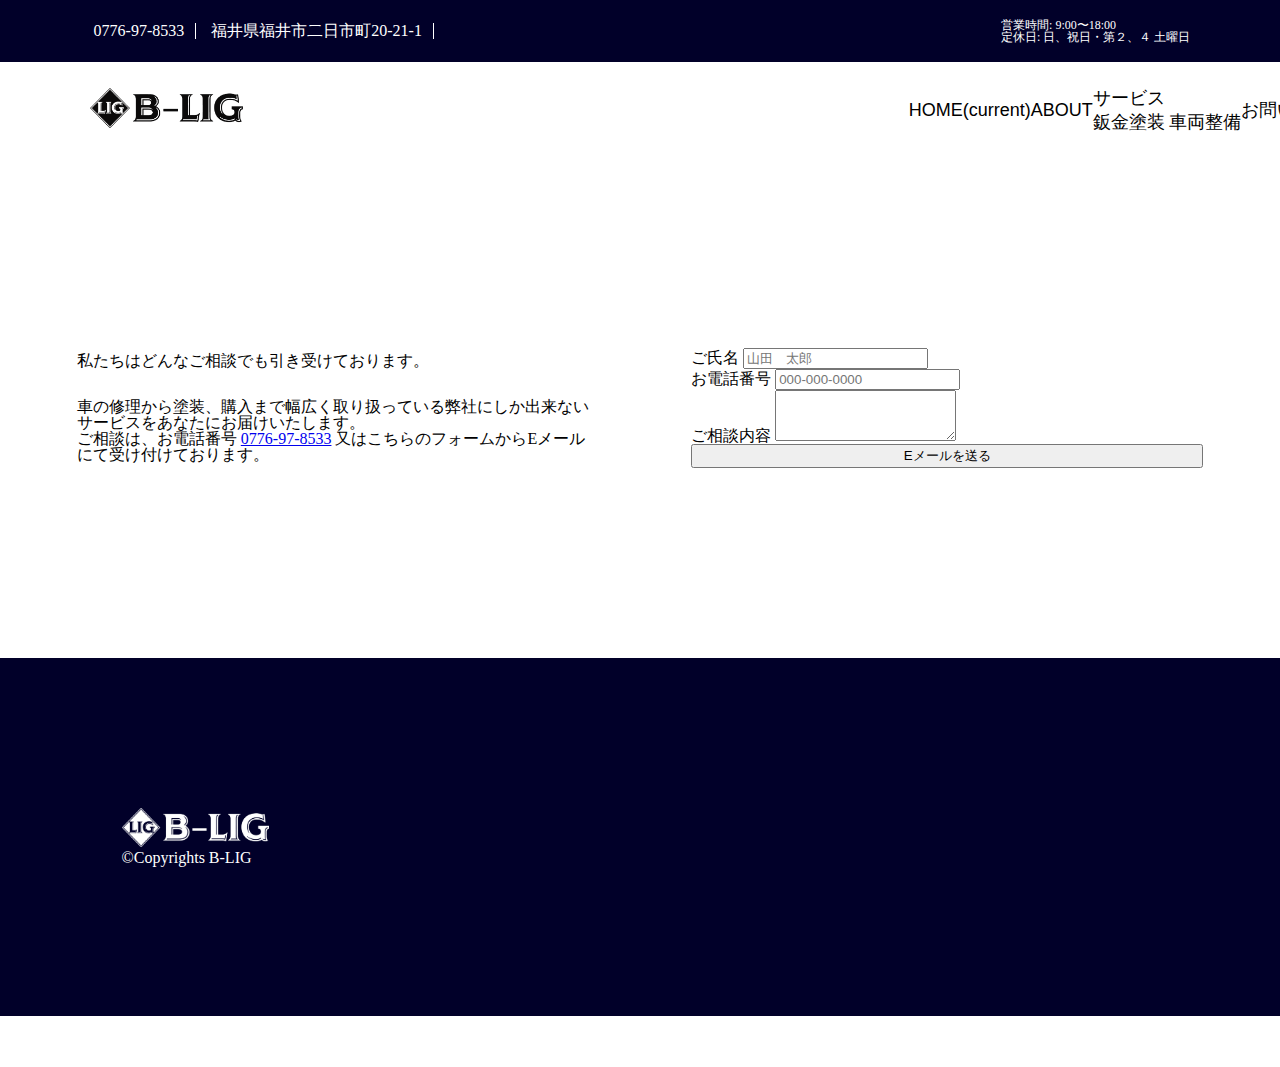
<file: contact-cp.html>
<!DOCTYPE html>
<html lang="ja">
  <head>
    <meta charset="UTF-8" />
    <meta name="viewport" content="width=device-width, initial-scale=1.0" />
    <meta http-equiv="X-UA-Compatible" content="ie=edge" />
    <meta
      name="description"
      content="福井の鈑金塗装会社。B-LIGのお問い合わせページ。"
    />
    <title>福井県の鈑金塗装、車両整備、販売 B-LIG｜お問い合わせ</title>
    <link
      rel="stylesheet"
      href="https://use.fontawesome.com/releases/v5.5.0/css/all.css"
      integrity="sha384-B4dIYHKNBt8Bc12p+WXckhzcICo0wtJAoU8YZTY5qE0Id1GSseTk6S+L3BlXeVIU"
      crossorigin="anonymous"
    />
    <link href="public/assets/css/main.css" type="text/css" rel="stylesheet" />
    <link href="public/assets/css/reset.css" type="text/css" rel="stylesheet" />
    <link
      rel="stylesheet"
      href="https://stackpath.bootstrapcdn.com/bootstrap/4.1.3/css/bootstrap.min.css"
      integrity="sha384-MCw98/SFnGE8fJT3GXwEOngsV7Zt27NXFoaoApmYm81iuXoPkFOJwJ8ERdknLPMO"
      crossorigin="anonymous"
    />
    <script
      src="https://code.jquery.com/jquery-3.3.1.slim.min.js"
      integrity="sha384-q8i/X+965DzO0rT7abK41JStQIAqVgRVzpbzo5smXKp4YfRvH+8abtTE1Pi6jizo"
      crossorigin="anonymous"
    ></script>
    <script
      src="https://cdnjs.cloudflare.com/ajax/libs/popper.js/1.14.3/umd/popper.min.js"
      integrity="sha384-ZMP7rVo3mIykV+2+9J3UJ46jBk0WLaUAdn689aCwoqbBJiSnjAK/l8WvCWPIPm49"
      crossorigin="anonymous"
    ></script>
    <script
      src="https://stackpath.bootstrapcdn.com/bootstrap/4.1.3/js/bootstrap.min.js"
      integrity="sha384-ChfqqxuZUCnJSK3+MXmPNIyE6ZbWh2IMqE241rYiqJxyMiZ6OW/JmZQ5stwEULTy"
      crossorigin="anonymous"
    ></script>
    <link
      rel="stylesheet"
      href="https://stackpath.bootstrapcdn.com/bootstrap/4.1.3/css/bootstrap.min.css"
      integrity="sha384-MCw98/SFnGE8fJT3GXwEOngsV7Zt27NXFoaoApmYm81iuXoPkFOJwJ8ERdknLPMO"
      crossorigin="anonymous"
    />
  </head>

    <script>
        if (screen.width < 426) {
          window.location = "https://www.b-lig.jp/contact.html"
        }
    </script>
    
    <body>
    
        <header>
          <div class="main-top-nav">
            <div class="main-top-right">
              <div style="padding-right: 2%; border-right: solid 1px;">
                <i class="icon-top fas fa-phone"></i><a href="tel:0776978533">
                    0776-97-8533
                  </a>
              </div>
                
              <div style="padding: 0 2%; border-right: solid 1px;">
                  <i class="icon-top fas fa-map-marker-alt"></i><a
                  href="https://goo.gl/maps/qEE5tEJZRH82"
                  ><em>福井県福井市二日市町20-21-1</em></a
                >
              </div>
          
              <ul style="padding-left: 2%;">
                <li class="icon-top">
                  <a href="https://www.facebook.com/B-Lig%E9%88%91%E9%87%91%E5%A1%97%E8%A3%85-1120414608133058/">
                    <i class="fab fa-facebook-square fa-2x" alt="facebook icon"></i>
                  </a>
                </li>
                <li class="icon-top">
                  <a href="">
                    <i class="fab fa-twitter-square fa-2x" alt="twitter icon"></i>
                  </a>
                </li>
                <li class="icon-top">
                  <a href=""> <i class="fab fa-instagram fa-2x"></i> </a>
                </li>
                <li class="icon-top">
                  <a href="https://line.me/R/ti/p/%40cwt1442e"> <i class="fab fa-line fa-2x"></i> </a>
                </li>
              </ul>
            </div>
            <div class='top-busiHour'> 
              <p>営業時間: 9:00〜18:00</p>
              <p>定休日: 日、祝日・第２、４ 土曜日</p>
            </div>
          </div>
        </header>
        <nav
            class="nav-bar-laptop"
            id="navbarHeight"
          >
            <div class="top-brand-logo">
                <a href="./index.html/"><img src="public/assets/images/アセット 4.png" style="width: 100%;" /></a>
            </div>
    
            <!-- <button
              class="navbar-toggler burger-button"
              type="button"
              data-toggle="collapse"
              data-target="#navbarNavDropdown"
              aria-controls="navbarNavDropdown"
              aria-expanded="false"
              aria-label="Toggle navigation"
              onclick="burgerButton()"
            >
              <span class="navbar-toggler-icon"></span>
            </button>
            <div
              class="collapse navbar-collapse navbar-menu-items"
              id="navbarNavDropdown"
            > -->
              <ul class="nav-ul" id="navUl">
                <li class="nav-item">
                  <a class="nav-link" href="index.html"
                    >HOME<span class="sr-only">(current)</span></a
                  >
                </li>
                <li class="nav-item">
                  <a class="nav-link" href="#aboutUs">ABOUT</a>
                </li>
    
                <li class="nav-item dropdown">
                  <a
                    class="nav-link dropdown-toggle"
                    id="navbarDropdownMenuLink"
                    role="button"
                    data-toggle="dropdown"
                    aria-haspopup="true"
                    aria-expanded="false"
                    onclick="dropdown()"
                  >
                    サービス
                  </a>
                  <div
                    class="dropdown-menu "
                    id="drop-down-system"
                    aria-labelledby="navbarDropdownMenuLink"
                  >
                    <a class="dropdown-item" href="#repairContent">鈑金塗装</a>
                    <a class="dropdown-item" href="#seibiContent">車両整備</a>
                    <!-- <a class="dropdown-item" href="./tosou.html">カスタム塗装</a> -->
                    <!-- <a class="dropdown-item" href="./sales.html">車両販売</a> -->
                  </div>
                </li>
                <li class="nav-item">
                  <a class="nav-link" href="./contact.html">お問い合わせ</a>
                </li>
              </ul>
            </div>
        </nav>
      
    
        <!-- <a id="toTopButton"></a> -->

        <div class="contact-main-wrapper">
            <div class="contact-info-wrapp">
                <h1>私たちはどんなご相談でも引き受けております。</h1>
                <p>
                <strong>車の修理から塗装、購入まで</strong
                >幅広く取り扱っている弊社にしか出来ないサービスをあなたにお届けいたします。
                </p>
                <p>
                ご相談は、お電話番号
                <a href="tel:0776978533"> 0776-97-8533</a>
                又はこちらのフォームからEメールにて受け付けております。
                </p>
            </div>
            <form class="email-form" action="mailto:blig0417@gmail.com" method="post">
                <div class="form-row">
                <div class="form-group col-md-6">
                    <label for="inputName">ご氏名</label>
                    <input
                    type="name"
                    class="form-control"
                    id="inputName"
                    name="Name"
                    placeholder="山田　太郎"
                    />
                </div>
                <div class="form-group col-md-6">
                    <label for="inputPhoneNumber">お電話番号</label>
                    <input
                    type="number"
                    class="form-control"
                    id="inputPhoneNumber"
                    name="phoneNumber"
                    placeholder="000-000-0000"
                    />
                </div>
                </div>
        
                <div class="form-group">
                <label for="inquiryContext">ご相談内容</label>
                <textarea
                    class="form-control"
                    id="inquiryContext4"
                    rows="3"
                    name="context"
                ></textarea>
                </div>
                <button type="submit" class="btn btn-primary" value="submit">
                Eメールを送る
                </button>
            </form>
        </div>
          
        <a href="line-step.html" id="mitumori-contact"
        ><img
            src="public/assets/images/line/line-mitumori.png"
            style="width: 100%; margin-bottom: 5%;"
        /></a>
        <footer id="footerLaptop" class="laptop-footer">
                <div class="footer-wrapper">
                  <div class="laptop-footer-component-left">
                    <a class="link-white" href="index.html"
                      ><img
                        class="logo-image"
                        src="./public/assets/images/B-LIG white.png"
                    /></a>
                    <p>©Copyrights B-LIG</p>
                  </div>
                  <div class="laptop-component-right">
                      <div class="icon-wrapper" style="margin-right: 7%;">
                          <ul>
              
                            <li class="icon">
                              <a href="https://www.facebook.com/B-Lig%E9%88%91%E9%87%91%E5%A1%97%E8%A3%85-1120414608133058/">
                                <i
                                  class="fab fa-facebook-square fa-2x"
                                  alt="facebook icon"
                                ></i>
                              </a>
                            </li>
                            <li class="icon">
                              <a href="">
                                <i class="fab fa-twitter-square fa-2x" alt="twitter icon"></i>
                              </a>
                            </li>
                            <li class="icon">
                              <a href=""> <i class="fab fa-instagram fa-2x"></i> </a>
                            </li>
                            <li class="icon">
                              <a href="https://line.me/R/ti/p/%40cwt1442e"> <i class="fab fa-line fa-2x"></i> </a>
                            </li>
              
                          </ul>
                        </div>
                  </div>
                </div>
              </footer> 
        
    </body>
    <script src="./public/assets/javascript/main.js"></script>
</html>
</file>
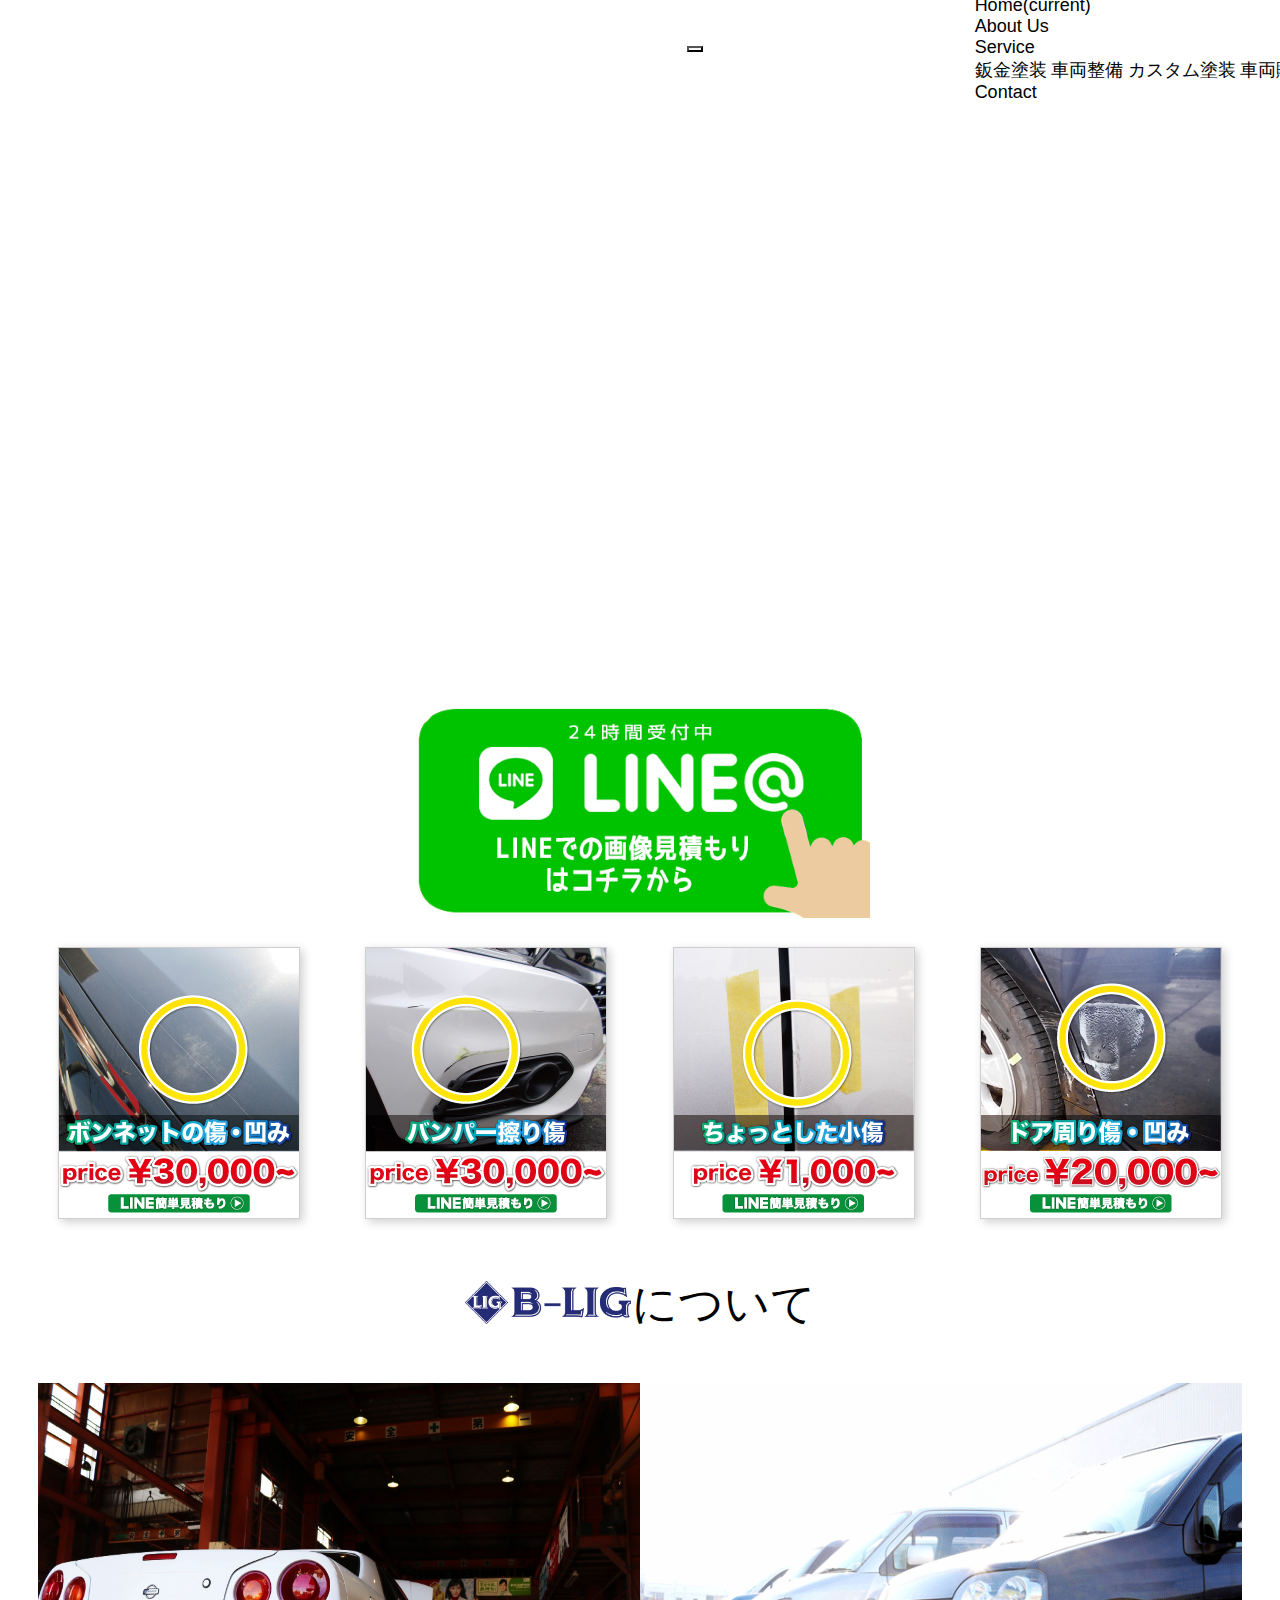
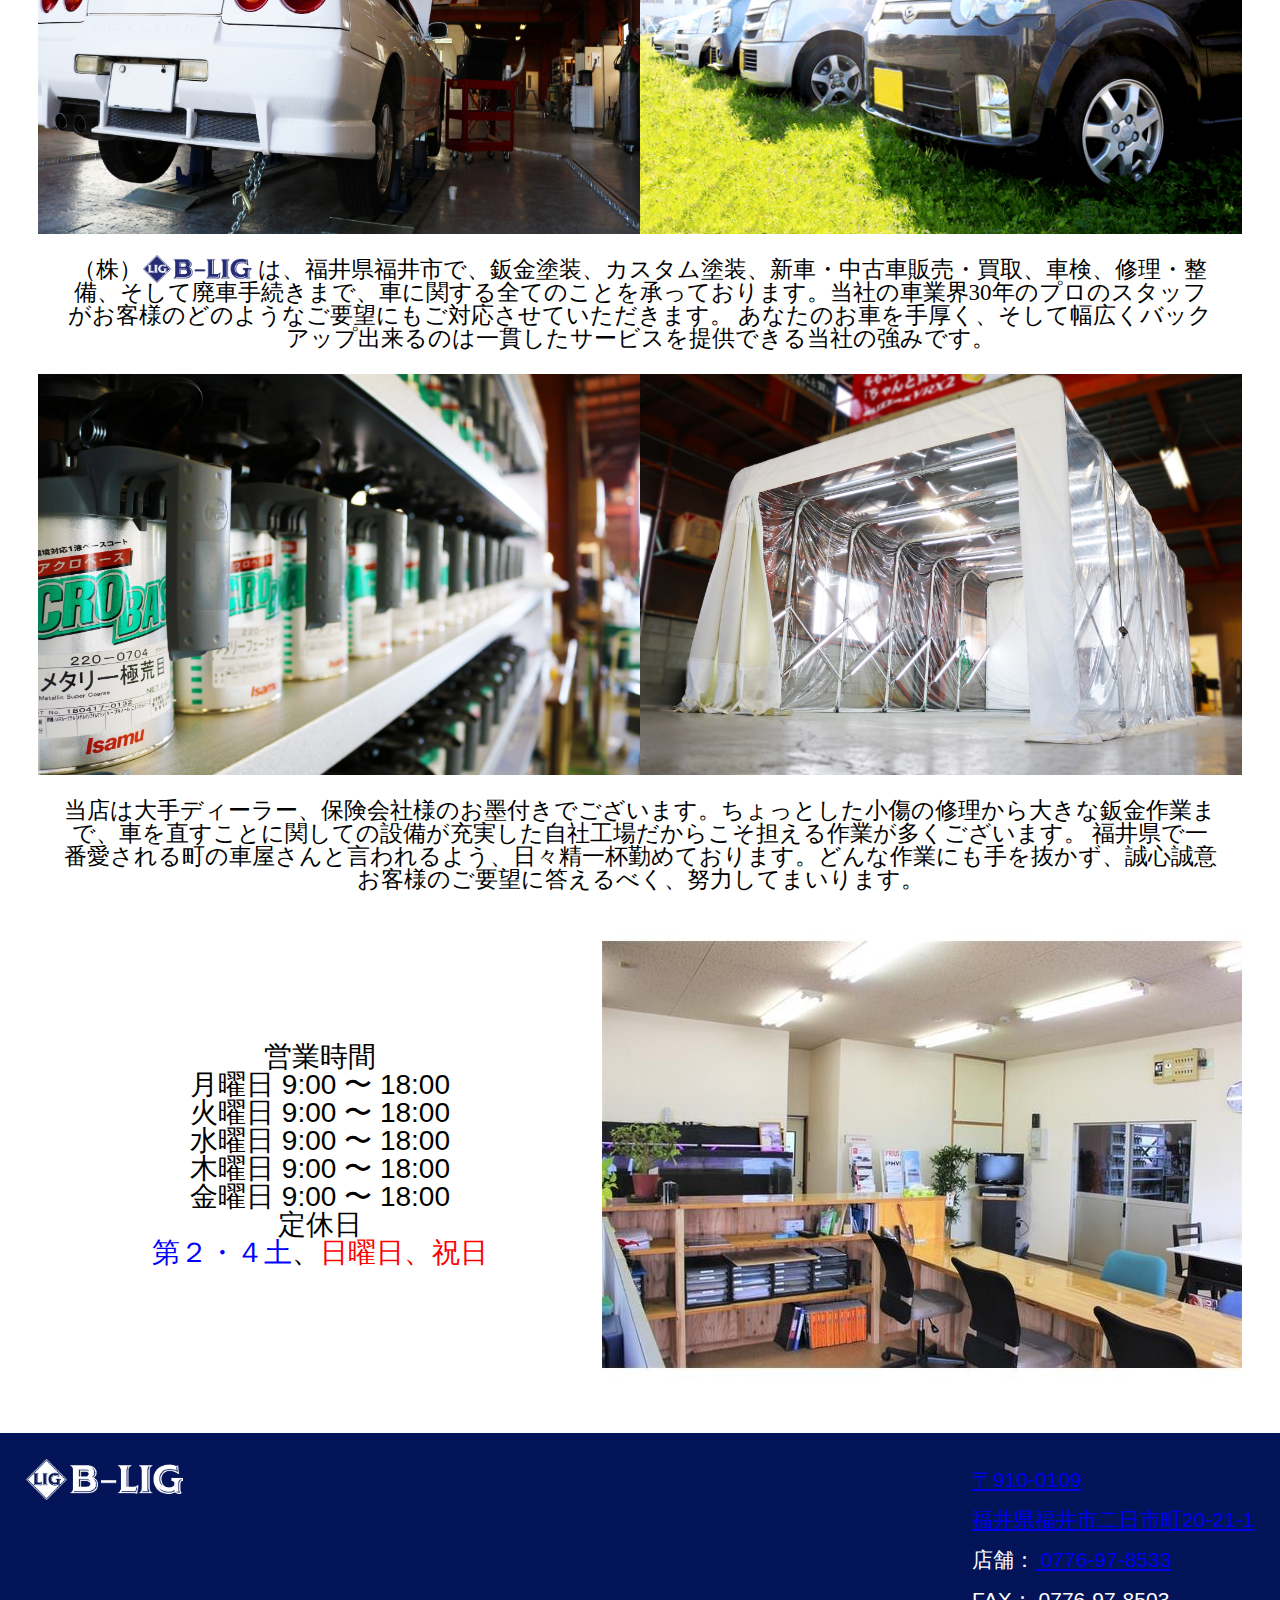
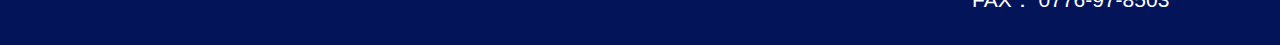
<file: home-mobile.html>
<!DOCTYPE html>
<html lang="ja">
  <head>
    <meta charset="UTF-8" />
    <meta name="viewport" content="width=device-width, initial-scale=1.0" />
    <meta http-equiv="X-UA-Compatible" content="ie=edge" />
    <meta
      name="description"
      content="福井の鈑金塗装会社。B-LIGは北陸一番の技術力で、あなたの車の鈑金塗装、カスタム塗装、修理を迅速かつ完璧に行います。ホームページ"
    />
    <title>福井県の鈑金塗装、車両整備、販売 B-LIG｜北陸一の技術力</title>
    <link
      rel="stylesheet"
      href="https://use.fontawesome.com/releases/v5.5.0/css/all.css"
      integrity="sha384-B4dIYHKNBt8Bc12p+WXckhzcICo0wtJAoU8YZTY5qE0Id1GSseTk6S+L3BlXeVIU"
      crossorigin="anonymous"
    />
    <link href="public/assets/css/main.css" type="text/css" rel="stylesheet" />
    <link href="public/assets/css/reset.css" type="text/css" rel="stylesheet" />
    <link
      rel="stylesheet"
      href="https://stackpath.bootstrapcdn.com/bootstrap/4.1.3/css/bootstrap.min.css"
      integrity="sha384-MCw98/SFnGE8fJT3GXwEOngsV7Zt27NXFoaoApmYm81iuXoPkFOJwJ8ERdknLPMO"
      crossorigin="anonymous"
    />
    <script
      src="https://code.jquery.com/jquery-3.3.1.slim.min.js"
      integrity="sha384-q8i/X+965DzO0rT7abK41JStQIAqVgRVzpbzo5smXKp4YfRvH+8abtTE1Pi6jizo"
      crossorigin="anonymous"
    ></script>
    <script
      src="https://cdnjs.cloudflare.com/ajax/libs/popper.js/1.14.3/umd/popper.min.js"
      integrity="sha384-ZMP7rVo3mIykV+2+9J3UJ46jBk0WLaUAdn689aCwoqbBJiSnjAK/l8WvCWPIPm49"
      crossorigin="anonymous"
    ></script>
    <script
      src="https://stackpath.bootstrapcdn.com/bootstrap/4.1.3/js/bootstrap.min.js"
      integrity="sha384-ChfqqxuZUCnJSK3+MXmPNIyE6ZbWh2IMqE241rYiqJxyMiZ6OW/JmZQ5stwEULTy"
      crossorigin="anonymous"
    ></script>
    <link
      rel="stylesheet"
      href="https://stackpath.bootstrapcdn.com/bootstrap/4.1.3/css/bootstrap.min.css"
      integrity="sha384-MCw98/SFnGE8fJT3GXwEOngsV7Zt27NXFoaoApmYm81iuXoPkFOJwJ8ERdknLPMO"
      crossorigin="anonymous"
    />
  </head>

  <body>
    <header>
      <nav
        class="navbar navbar-expand-lg navbar-light nav-bar"
        id="navbarHeight"
      >
        <div class="brand-logo forDevelopers">
          <!-- Do you wanna work with me? I'm a freelance developer. -->
        </div>

        <button
          class="navbar-toggler burger-button"
          type="button"
          data-toggle="collapse"
          data-target="#navbarNavDropdown"
          aria-controls="navbarNavDropdown"
          aria-expanded="false"
          aria-label="Toggle navigation"
          onclick="burgerButton()"
        >
          <span class="navbar-toggler-icon"></span>
        </button>
        <div
          class="collapse navbar-collapse navbar-menu-items"
          id="navbarNavDropdown"
        >
          <ul class="navbar-nav" id="navUl">
            <li class="nav-item">
              <a class="nav-link" href="index.html"
                >Home<span class="sr-only">(current)</span></a
              >
            </li>
            <li class="nav-item">
              <a class="nav-link" href="#aboutUs">About Us</a>
            </li>

            <li class="nav-item dropdown">
              <a
                class="nav-link dropdown-toggle"
                id="navbarDropdownMenuLink"
                role="button"
                data-toggle="dropdown"
                aria-haspopup="true"
                aria-expanded="false"
                onclick="dropdown()"
              >
                Service
              </a>
              <div
                class="dropdown-menu "
                id="drop-down-system"
                aria-labelledby="navbarDropdownMenuLink"
              >
                <a class="dropdown-item" href="./bannkin.html">鈑金塗装</a>
                <a class="dropdown-item" href="./seibi.html">車両整備</a>
                <a class="dropdown-item" href="./tosou.html">カスタム塗装</a>
                <a class="dropdown-item" href="./sales.html">車両販売</a>
              </div>
            </li>
            <li class="nav-item">
              <a class="nav-link" href="./contact.html">Contact</a>
            </li>
          </ul>
        </div>
      </nav>
      <div class="logo-mobile">
        <a href="index.html"><img class="main-logo" src="./public/assets/images/B-LIG white.png" /></a>
      </div>

      <div class="head-component-wrapper">
        <div class="main-title-wrapper">
          <!-- <h1>B-LIG 鈑金塗装</h1> -->
          <img class="main-logo" src="./public/assets/images/B-LIG white.png" />
        </div>
        <div class="second-title-wrapper">
          <p>
            <strong
              >車の鈑金塗装、カスタム塗装、車両販売、車検からちょっとしたお車の整備・点検まで、</strong
            >お車のことならなんでもお任せください。車業界30年のプロのスタッフがご対応させていただきます。
          </p>
        </div>
      </div>
      <!-- <div class="two-button-wrapper">
        <button class="toiawase-button">
          <a href="tel:0776978533">電話をかけて相談・問い合わせる</a>
        </button>
        <button class="toiawase-button">
          <a href="mailto:blig0417@gmail.co">Eメールでのご相談・問い合わせ</a>
        </button>
      </div> -->
    </header>

    <div id="top-buttons" class="button-wrappers main-buttons">
        <a href="tel:0776978533" class="btn btn-danger ask-button"><span class='inside-button'>
            <i class="fas fa-mobile-alt fa-2x"></i>
            電話でお問い合わせ
        </span></a>
        <a href="mailto:blig0417@gmail.com" class="btn btn-primary ask-button"><span class='inside-button' href="mailto:blig0417@gmail.com">
            <i class="far fa-envelope fa-2x"></i>
            Eメールでお問い合わせ
        </span></a>
      </div>

    <div class="service-component-wrapper justify-center">
      <div class="service-component">
        <h1 class="service-title"><span>Service</span></h1>
        <a href="line-step.html" id="line-mitumori-link"><img src="public/assets/images/line/line-mitumori.png" style="width: 36%;"/></a>
        <!-- <h1 class="service-title-laptop">LINEで簡単お見積もり！</h1> -->
        <ul class="service-img-wrapper">
          <li class="service-img">
            <a alt href="./line-step.html"
              ><img src="./public/assets/images/1.jpg" class="mitumori-img" 
            /></a>
            <!-- <div class="text-wrapper">
              <a class="service-link" href="./bannkin.html">鈑金</a>
            </div> -->
          </li>
          <li class="service-img">
            <a alt href="./line-step.html"
              ><img src="./public/assets/images/2.jpg" class="mitumori-img" 
            /></a>
            <!-- <div class="text-wrapper">
              <a class="service-link" href="./tosou.html">塗装</a>
            </div> -->
          </li>
          <li class="service-img">
            <a alt href="./line-step.html"
              ><img src="./public/assets/images/3.jpg" class="mitumori-img" 
            /></a>
            <!-- <div class="text-wrapper">
              <a class="service-link" href="./seibi.html">車両整備</a>
            </div> -->
          </li>
          <li class="service-img">
            <a alt href="./line-step.html"
              ><img src="./public/assets/images/ドア周り傷・凹み.jpg" class="mitumori-img" 
            /></a>
            <!-- <div class="text-wrapper">
              <a class="service-link" href="./sales.html">車両販売</a>
            </div> -->

            <!--
              </li>
              <li class="service-img">
                <a alt href><img src="https://via.placeholder.com/150"/></a>
              </li>
              <li class="service-img">
                <a alt href><img src="https://via.placeholder.com/150"/></a>
              </li>
            -->
          </li>
        </ul>

        <ul class="service-img-mobile">
          <li class="service-item-mobile">
            <a alt href="./bannkin.html"
              ><img src="./public/assets/images/home/板金塗装.png" style="width: 100%;"
            /></a>
          </li>
          <li class="service-item-mobile">
            <a alt href="./seibi.html"
              ><img src="./public/assets/images/home/車両整備.png" style="width: 100%;"
            /></a>
          </li>
          <li class="service-item-mobile">
            <a alt href="./sales.html"
              ><img src="./public/assets/images/home/車両販売.png" style="width: 100%;"
            /></a>
          </li>
          <li class="service-item-mobile" id="bottom-service-banner">
            <a alt href="./tosou.html"
              ><img src="./public/assets/images/home/カスタム塗装.png" style="width: 100%;"
            /></a>
          </li>

            <!--
              </li>
              <li class="service-img">
                <a alt href><img src="https://via.placeholder.com/150"/></a>
              </li>
              <li class="service-img">
                <a alt href><img src="https://via.placeholder.com/150"/></a>
              </li>
            -->
          </li>
        </ul>
      </div>
    </div>

    <div class="line-mitumori-button-mobile">
        <a href="line-step.html"><img src="public/assets/images/line/line見積もりバナー.png" style="width:100%"></a>
    </div>

    <img src="public/assets/images/home/B-LIGについて.png" alt="mobile b-lig について" style="width:100%; margin: 4% 0;" class="mobile-b-lig-nituite">
    <h1 class="about-us-title" id="b-lig-nituite"><span><span class="b-lig-logo2"></span>について</span></h1>
    <div id="aboutUs" class="aboutUs-component-wrapper">
        <div class="component-row">
          <div class="first-row-about-img">
            <img class="about-us-pix" src="public/assets/images/ob9b4b5a59211f535f39f92b0e0d22d27_40443676_181226_0002 copy.jpg">
            <img class="about-us-pix" src="public/assets/images/エコクリーン削除版.gif">
          </div>
        </div>
        <div class="component-row">
          <div class="about-us-para">
              <p>
                （株）<span class="b-lig-logo"></span>
                は、<strong>福井県福井市</strong>で、<strong>鈑金塗装、カスタム塗装、新車・中古車販売・買取、車検、修理・整備、そして廃車手続きまで</strong>、車に関する全てのことを承っております。当社の<strong>車業界30年のプロ</strong>のスタッフがお客様のどのようなご要望にもご対応させていただきます。
                あなたのお車を手厚く、そして幅広くバックアップ出来るのは一貫したサービスを提供できる当社の強みです。
              </p>
          </div>
        </div>
  
        <div class="component-row">
  
            <img class="about-us-pix" src="public/assets/images/ob9b4b5a59211f535f39f92b0e0d22d27_40443676_181226_0004 copy.jpg">
            <img class="about-us-pix" src="public/assets/images/ob9b4b5a59211f535f39f92b0e0d22d27_40443676_181226_0006 copy.jpg">
          </div>
          <div class="component-row">
            <div class="about-us-para">
                <p>
                        当店は<strong>大手ディーラー、保険会社様</strong>のお墨付きでございます。ちょっとした小傷の修理から大きな鈑金作業まで、車を直すことに関しての設備が充実した自社工場だからこそ担える作業が多くございます。
                        <strong>福井県で一番愛される</strong>町の車屋さんと言われるよう、日々精一杯勤めております。どんな作業にも手を抜かず、誠心誠意お客様のご要望に答えるべく、努力してまいります。
                </p>
            </div>
          </div>
  
        <div id="busi-hour" class="component-row">
          <img src="public/assets/images/home/営業時間.png" class="business-hour-img" style="width: 100%; margin: 3% 0;">
          
            <div class="hours text-center">
              <p><strong>営業時間</strong></p>
              <p>月曜日 9:00 〜 18:00</p>
              <p>火曜日 9:00 〜 18:00</p>
              <p>水曜日 9:00 〜 18:00</p>
              <p>木曜日 9:00 〜 18:00</p>
              <p>金曜日 9:00 〜 18:00</p>
              <p><strong>定休日</strong></p>
              <p><span class="busi-saturday">第２・４土</span>、<span class="busi-sunday">日曜日、祝日</span></p>
     
            </div> 
            <img class="hours-img" src="public/assets/images/ob9b4b5a59211f535f39f92b0e0d22d27_40443676_181226_0009 copy.jpg">
      
        </div>
      </div>


    <footer id="footerLaptop" class="black-foot">
      <div class="footer-wrapper">
        <div class="component-wrapper-left">
          <a class="link-white" href="./home-mobile.html"
            ><img
              class="logo-image"
              src="./public/assets/images/B-LIG white.png"
          /></a>
          <div class="icon-wrapper">
            <ul>
              <!-- <li class="icon">
                <a
                  href="https://www.linkedin.com/in/takahiro-kawaguchi-972aa2134/"
                >
                  <i class="fab fa-linkedin fa-2x" alt="linkedin icon"></i>
                </a>
              </li> -->
              <li class="icon">
                <a href="">
                  <i
                    class="fab fa-facebook-square fa-2x"
                    alt="facebook icon"
                  ></i>
                </a>
              </li>
              <li class="icon">
                <a href="">
                  <i class="fab fa-twitter-square fa-2x" alt="twitter icon"></i>
                </a>
              </li>
              <li class="icon">
                <a href=""> <i class="fab fa-instagram fa-2x"></i> </a>
              </li>
              <li class="icon">
                <a href="https://line.me/R/ti/p/%40cwt1442e"> <i class="fab fa-line fa-2x"></i> </a>
              </li>
              <!--
                <li class="icon">
                  <a href=""> <i class="far fa-envelope fa-2x"></i> </a>
                </li>
              -->
            </ul>
          </div>
        </div>
        <div class="component-wrapper-right">
          <div class="location">
            <!-- <p class='contact-title'>Contact</p> -->
            <p><a href="https://goo.gl/maps/qEE5tEJZRH82">〒910-0109</a></p>
            <p>
              <a href="https://goo.gl/maps/qEE5tEJZRH82"
                ><em>福井県福井市二日市町20-21-1</em></a
              >
            </p>
            <p>
              <i class="fas fa-phone"></i>店舗：<a href="tel:0776978533">
                0776-97-8533</a
              >
            </p>
            <p><i class="fas fa-fax"></i>FAX： 0776-97-8503</p>
          </div>
        </div>
      </div>
    </footer>
    <footer id="mobileFoot" class="mobile-footer">
      <div class="footer-logo">
        <a class="link-white" href="index.html"
          ><img class="logo-image" src="./public/assets/images/B-LIG white.png"
        /></a>
      </div>

      <div class="address-wrapper-mobile">
        <p>
          <i class="fas fa-phone"></i>店舗：<a href="tel:0776978533">
            0776-97-8533
          </a>
          <br class="appear-small-screen" />
          <i class="fas fa-fax"></i>FAX： 0776-97-8503 <br />
          <i class="fas fa-map-marker-alt"></i>住所：<a
            href="https://goo.gl/maps/qEE5tEJZRH82"
            >〒910-0109 <em>福井県福井市二日市町20-21-1</em></a
          >
        </p>
      </div>

      <div class="icon-wrapper-mobile">
        <ul>
          <!-- <li class="icon">
            <a href="">
              <i class="fab fa-linkedin fa-2x" alt="linkedin icon"></i>
            </a>
          </li> -->
          <li class="icon">
            <a href="https://www.facebook.com/B-Lig%E9%88%91%E9%87%91%E5%A1%97%E8%A3%85-1120414608133058/">
              <i class="fab fa-facebook-square fa-2x" alt="facebook icon"></i>
            </a>
          </li>
          <li class="icon">
            <a href="">
              <i class="fab fa-twitter-square fa-2x" alt="twitter icon"></i>
            </a>
          </li>
          <li class="icon">
            <a href=""> <i class="fab fa-instagram fa-2x"></i> </a>
          </li>
          <li class="icon">
            <a href="https://line.me/R/ti/p/%40cwt1442e"> <i class="fab fa-line fa-2x"></i> </a>
          </li>
          <!--
            <li class="icon">
              <a href=""> <i class="far fa-envelope fa-2x"></i> </a>
            </li>
          -->
        </ul>
      </div>
    </footer>
  </body>
  <script src="./public/assets/javascript/main.js"></script>
</html>
</file>
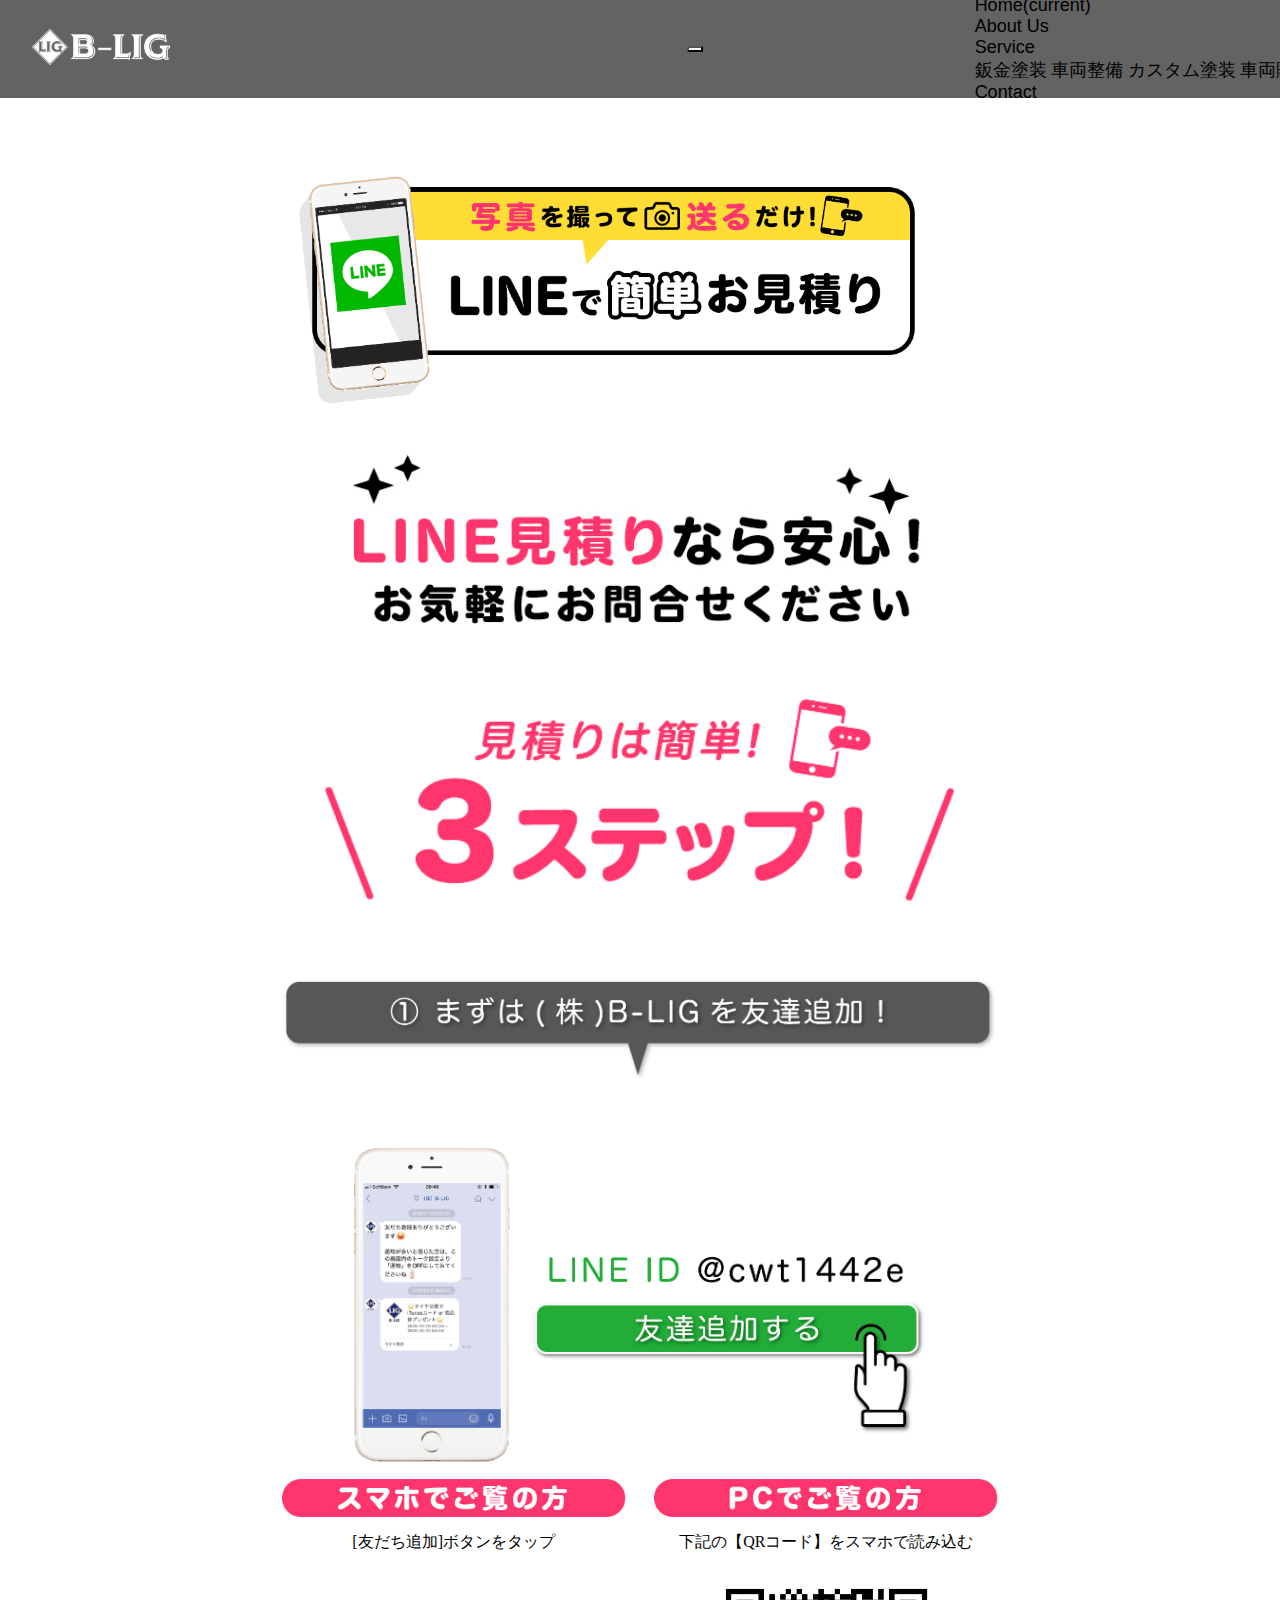
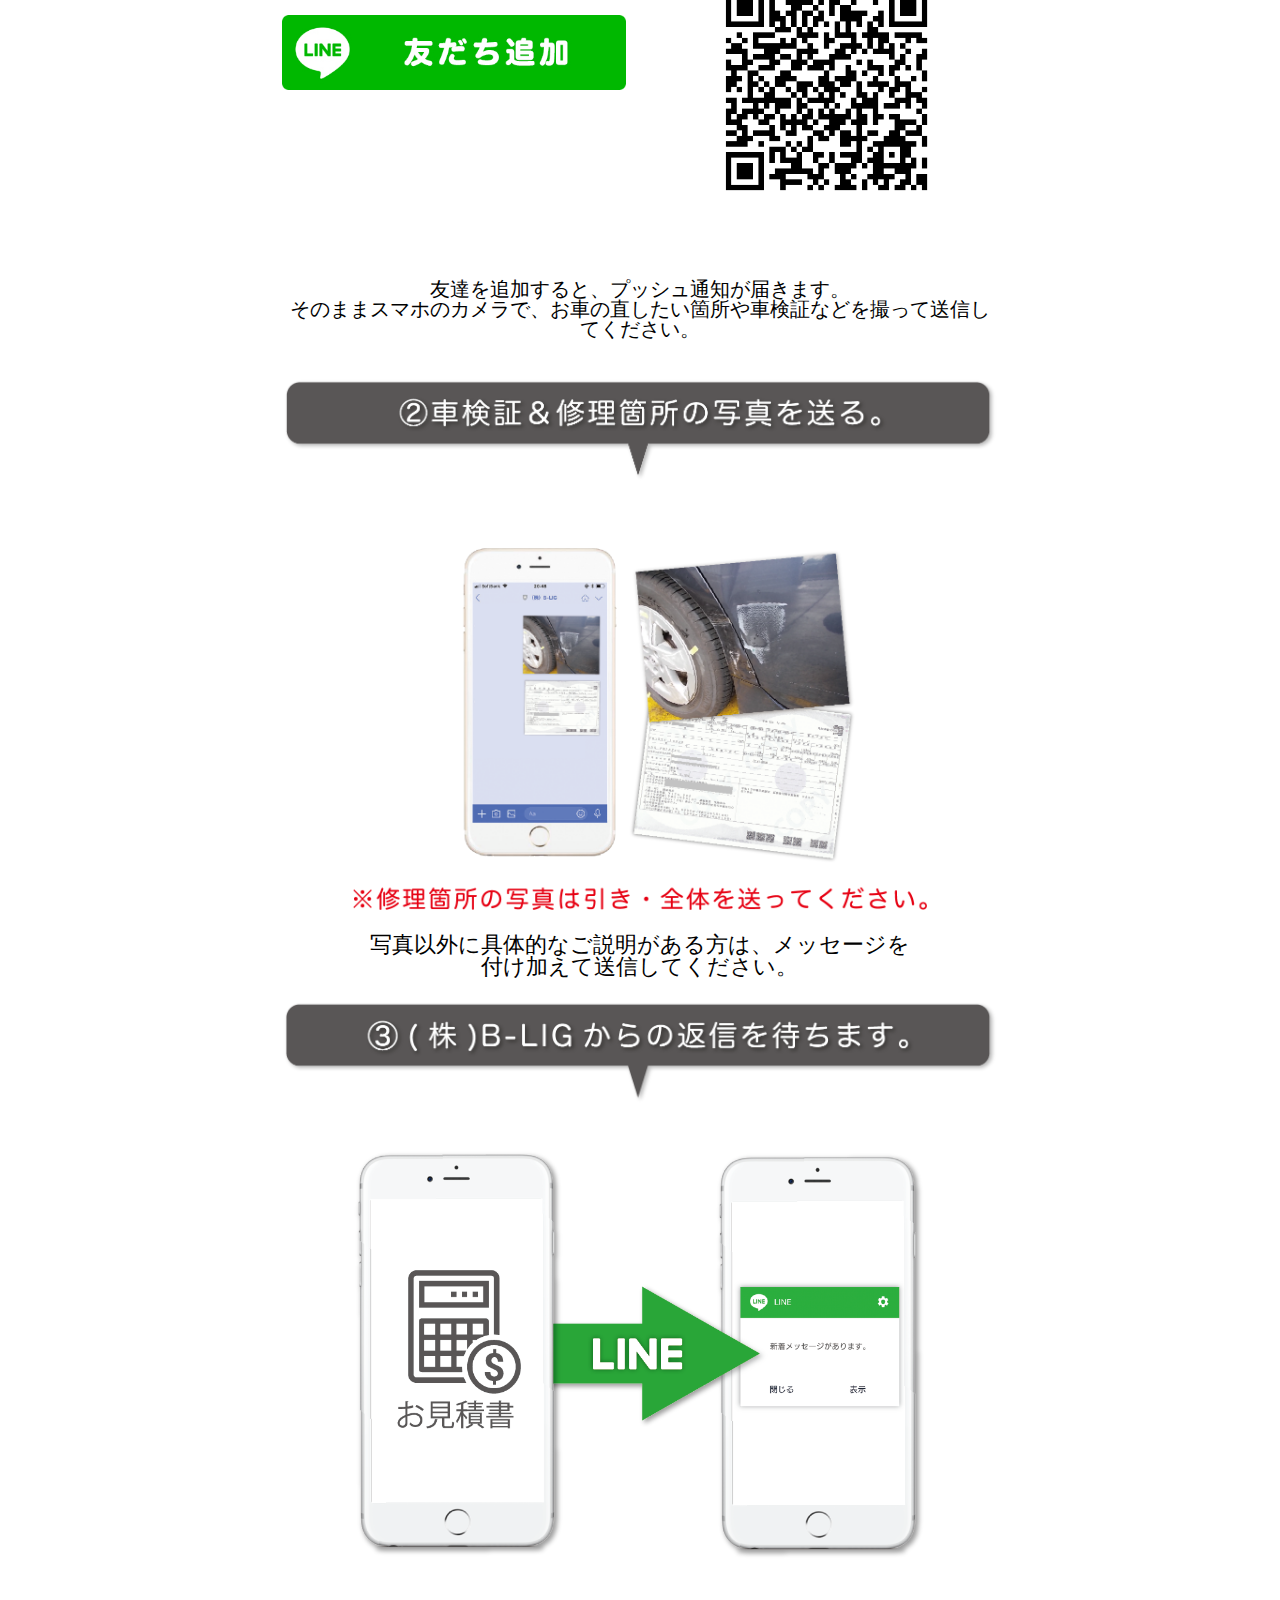
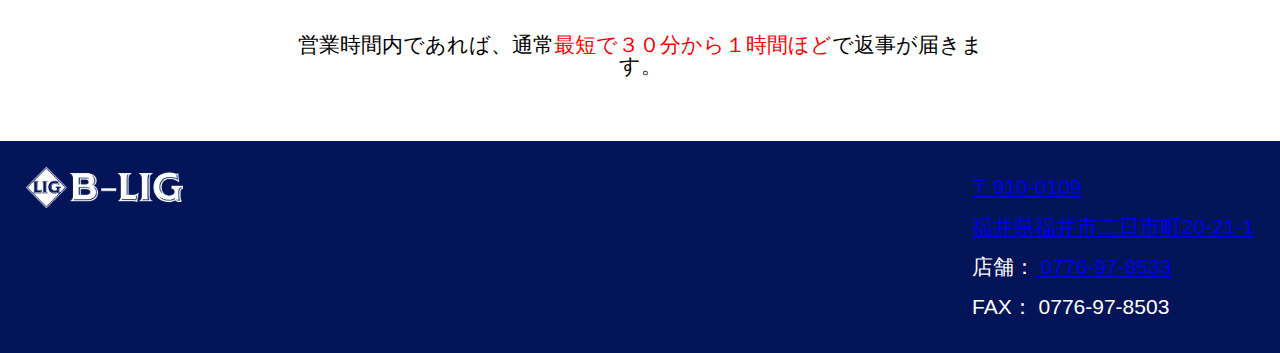
<file: line-step-mobile.html>
<!DOCTYPE html>
<html lang="ja">
  <head>
    <meta charset="UTF-8" />
    <meta name="viewport" content="width=device-width, initial-scale=1.0" />
    <meta http-equiv="X-UA-Compatible" content="ie=edge" />
    <meta
      name="description"
      content="福井の鈑金塗装会社B-LIG。LINEでの簡単見積もりサービス"
    />
    <title>福井県の鈑金塗装。B-LIG｜LINE簡単見積もり</title>
    <link
      rel="stylesheet"
      href="https://use.fontawesome.com/releases/v5.5.0/css/all.css"
      integrity="sha384-B4dIYHKNBt8Bc12p+WXckhzcICo0wtJAoU8YZTY5qE0Id1GSseTk6S+L3BlXeVIU"
      crossorigin="anonymous"
    />
    <link href="public/assets/css/main.css" type="text/css" rel="stylesheet" />
    <link href="public/assets/css/reset.css" type="text/css" rel="stylesheet" />
    <link
      rel="stylesheet"
      href="https://stackpath.bootstrapcdn.com/bootstrap/4.1.3/css/bootstrap.min.css"
      integrity="sha384-MCw98/SFnGE8fJT3GXwEOngsV7Zt27NXFoaoApmYm81iuXoPkFOJwJ8ERdknLPMO"
      crossorigin="anonymous"
    />
    <script
      src="https://code.jquery.com/jquery-3.3.1.slim.min.js"
      integrity="sha384-q8i/X+965DzO0rT7abK41JStQIAqVgRVzpbzo5smXKp4YfRvH+8abtTE1Pi6jizo"
      crossorigin="anonymous"
    ></script>
    <script
      src="https://cdnjs.cloudflare.com/ajax/libs/popper.js/1.14.3/umd/popper.min.js"
      integrity="sha384-ZMP7rVo3mIykV+2+9J3UJ46jBk0WLaUAdn689aCwoqbBJiSnjAK/l8WvCWPIPm49"
      crossorigin="anonymous"
    ></script>
    <script
      src="https://stackpath.bootstrapcdn.com/bootstrap/4.1.3/js/bootstrap.min.js"
      integrity="sha384-ChfqqxuZUCnJSK3+MXmPNIyE6ZbWh2IMqE241rYiqJxyMiZ6OW/JmZQ5stwEULTy"
      crossorigin="anonymous"
    ></script>
    <link
      rel="stylesheet"
      href="https://stackpath.bootstrapcdn.com/bootstrap/4.1.3/css/bootstrap.min.css"
      integrity="sha384-MCw98/SFnGE8fJT3GXwEOngsV7Zt27NXFoaoApmYm81iuXoPkFOJwJ8ERdknLPMO"
      crossorigin="anonymous"
    />
  </head>

  <body>
        <nav
        class="navbar navbar-expand-lg navbar-light nav-bar line-menu"
        id="navbarHeight"
      >
        <a href="index.html" class="brand-logo"
          ><img class="main-logo" src="./public/assets/images/B-LIG white.png"
        /></a>
        <button
          class="navbar-toggler burger-button"
          type="button"
          data-toggle="collapse"
          data-target="#navbarNavDropdown"
          aria-controls="navbarNavDropdown"
          aria-expanded="false"
          aria-label="Toggle navigation"
          onclick="burgerButton()"
        >
          <span class="navbar-toggler-icon"></span>
        </button>
        <div
          class="collapse navbar-collapse navbar-menu-items"
          id="navbarNavDropdown"
        >
          <ul class="navbar-nav" id="navUl">
            <li class="nav-item">
              <a class="nav-link" href="index.html"
                >Home<span class="sr-only">(current)</span></a
              >
            </li>
            <li class="nav-item">
              <a class="nav-link" href="./about.html">About Us</a>
            </li>

            <li class="nav-item dropdown">
              <a
                class="nav-link dropdown-toggle"
                id="navbarDropdownMenuLink"
                role="button"
                data-toggle="dropdown"
                aria-haspopup="true"
                aria-expanded="false"
                onclick="dropdown()"
              >
                Service
              </a>
              <div
                class="dropdown-menu "
                id="drop-down-system"
                aria-labelledby="navbarDropdownMenuLink"
              >
                <a class="dropdown-item" href="./bannkin.html">鈑金塗装</a>
                <a class="dropdown-item" href="./seibi.html">車両整備</a>
                <a class="dropdown-item" href="./tosou.html">カスタム塗装</a>
                <a class="dropdown-item" href="./sales.html">車両販売</a>
              </div>
            </li>
            <li class="nav-item">
              <a class="nav-link" href="./contact.html">Contact</a>
            </li>
          </ul>
        </div>
      </nav>
      <div class="logo-mobile">
            <a href="index.html"><img class="main-logo" src="./public/assets/images/B-LIG white.png" /></a>
      </div>
      <div class=""></div>
      
      <!-- <div class='service-title-img-wrapper'> -->
          <!-- <img class="bannkin-img" src="./public/assets/images/ob9b4b5a59211f535f39f92b0e0d22d27_40443676_181226_0003 copy.jpg"> -->
      <!-- </div> -->
    </header>
    <!-- <div class='service-title-img-wrapper'>
        <img class="bannkin-img" src="./public/assets/images/ob9b4b5a59211f535f39f92b0e0d22d27_40443676_181226_0003 copy.jpg">
    </div> -->
    <img src="public/assets/images/line/top.png" class="line-main-image-mobile">
    <div class="line-contents-wrapper justify-center">
        <img src="public/assets/images/line/line-main-image.gif" class="line-main-image-pc">
        
        <div class="text-center" href="#addFriends">
                
                <img src="public/assets/images/line/line-warry.gif" class="line-worry">
        </div>
        
        <div class="text-center line-instruction-img">
            <img src="public/assets/images/line/line-step-instruction.gif" style="width: 88%;">
        </div>

        <img src="public/assets/images/line/１.png" class="step1-bar">
        
        <div class="text-center line-step1">
            <img src="public/assets/images/line/step1.png" class="step1-img">
        </div>
        
        <div id="addFriends" class="line-adding-wrapper">
            <div class='line-component text-center'>
                <img id="line-mobile" src="public/assets/images/line/line-smartphone.gif" alt="LINE友達追加">
                <p class="line-add-friend-lead">[友だち追加]ボタンをタップ</p>
                <div class='qr-code-wrap'>
                        <a href="https://line.me/R/ti/p/%40cwt1442e"><img src="public/assets/images/line/line-add-friend-btn.gif" alt="LINE友達追加ボタン" class="line-friend-add-btn"></a>
                </div>
                
            </div>
            <div id="qr-code-pc" class='line-component text-center'>
                    <img src="public/assets/images/line/line-pc.gif">
                    <p class="line-add-friend-lead">下記の【QRコード】をスマホで読み込む</p>
                    <div class="qr-code-wrap">
                        <img src="public/assets/images/line/line-qr-code.png" style="height: 100%;">
                    </div>
                    
            </div>
        </div>

        <div class="text-center line-last-step-lead">
                <p style="margin-bottom: unset;">友達を追加すると、プッシュ通知が届きます。</p> 
                <p style="margin-bottom: 2.4rem;">そのままスマホのカメラで、<strong>お車の直したい箇所や車検証など</strong>を撮って送信してください。</p>
        </div>
        
        <img src="public/assets/images/line/２.png" class="step2-bar">

        <div class="text-center line-step1">
                <img src="public/assets/images/line/step2.png" class="step1-img">
                <p class="line-second-comment">写真以外に具体的なご説明がある方は、メッセージを付け加えて送信してください。</p>

        </div>

        <!-- <div class="text-center line-last-img-wrapper">
            <img src="public/assets/images/line/line-content-img.png">
        </div> -->
        <img src="public/assets/images/line/３.png" class="step3-bar">
        <div class="text-center last-step-lead-wrap">
                <!-- <img src="public/assets/images/line/アセット 5.png" style="width: 100%;"> -->
                <img src="public/assets/images/line/step3.png" class="step1-img">
                <p class="line-last-comment">営業時間内であれば、通常<span style="color:red;">最短で３０分から１時間ほど</span>で返事が届きます。</p>
        </div>

    </div>
 

    <footer id="footerLaptop" class="black-foot">
      <div class="footer-wrapper">
        <div class="component-wrapper-left">
          <a class="link-white" href="index.html"
            ><img
              class="logo-image"
              src="./public/assets/images/B-LIG white.png"
          /></a>
          <div class="icon-wrapper">
            <ul>
              <!-- <li class="icon">
                <a
                  href="https://www.linkedin.com/in/takahiro-kawaguchi-972aa2134/"
                >
                  <i class="fab fa-linkedin fa-2x" alt="linkedin icon"></i>
                </a>
              </li> -->
              <li class="icon">
                <a href="https://www.facebook.com/B-Lig%E9%88%91%E9%87%91%E5%A1%97%E8%A3%85-1120414608133058/">
                  <i
                    class="fab fa-facebook-square fa-2x"
                    alt="facebook icon"
                  ></i>
                </a>
              </li>
              <li class="icon">
                <a href="https://twitter.com/aaio_0413">
                  <i class="fab fa-twitter-square fa-2x" alt="twitter icon"></i>
                </a>
              </li>
              <li class="icon">
                <a href=""> <i class="fab fa-instagram fa-2x"></i> </a>
              </li>
              <li class="icon">
                <a href="https://line.me/R/ti/p/%40cwt1442e"> <i class="fab fa-line fa-2x"></i> </a>
              </li>
              <!-- <li class="icon">
                <a href=""> <i class="far fa-envelope fa-2x"></i> </a>
              </li> -->
            </ul>
          </div>
        </div>
        <div class="component-wrapper-right">
          <div class="location">
            <!-- <p class='contact-title'>Contact</p> -->
            <p><a href="https://goo.gl/maps/qEE5tEJZRH82">〒910-0109</a></p>
            <p>
              <a href="https://goo.gl/maps/qEE5tEJZRH82"
                ><em>福井県福井市二日市町20-21-1</em></a
              >
            </p>
            <p>
              <i class="fas fa-phone"></i>店舗：<a href="tel:0776978533">
                0776-97-8533</a
              >
            </p>
            <p><i class="fas fa-fax"></i>FAX： 0776-97-8503</p>
          </div>
        </div>
      </div>
    </footer>
    <footer id="mobileFoot" class="mobile-footer">
      <div class="footer-logo">
        <a class="link-white" href="index.html"
          ><img class="logo-image" src="./public/assets/images/B-LIG white.png"
        /></a>
      </div>

      <div class="address-wrapper-mobile">
        <p>
          <i class="fas fa-phone"></i>店舗：<a href="tel:0776978533">
            0776-97-8533
          </a>
          <br class="appear-small-screen" />
          <i class="fas fa-fax"></i>FAX： 0776-97-8503 <br />
          <i class="fas fa-map-marker-alt"></i>住所：<a
            href="https://goo.gl/maps/qEE5tEJZRH82"
            >〒910-0109 <em>福井県福井市二日市町20-21-1</em></a
          >
        </p>
      </div>

      <div class="icon-wrapper-mobile">
        <ul>
          <!-- <li class="icon">
            <a href="">
              <i class="fab fa-linkedin fa-2x" alt="linkedin icon"></i>
            </a>
          </li> -->
          <li class="icon">
            <a href="https://www.facebook.com/B-Lig%E9%88%91%E9%87%91%E5%A1%97%E8%A3%85-1120414608133058/">
              <i class="fab fa-facebook-square fa-2x" alt="facebook icon"></i>
            </a>
          </li>
          <li class="icon">
            <a href="">
              <i class="fab fa-twitter-square fa-2x" alt="twitter icon"></i>
            </a>
          </li>
          <li class="icon">
            <a href=""> <i class="fab fa-instagram fa-2x"></i> </a>
          </li>
          <li class="icon">
            <a href="https://line.me/R/ti/p/%40cwt1442e"> <i class="fab fa-line fa-2x"></i> </a>
          </li>
          <!-- <li class="icon">
            <a href=""> <i class="far fa-envelope fa-2x"></i> </a>
          </li> -->
        </ul>
      </div>
    </footer>
  </body>
  <script src="./public/assets/javascript/main.js"></script>
</html>
</file>
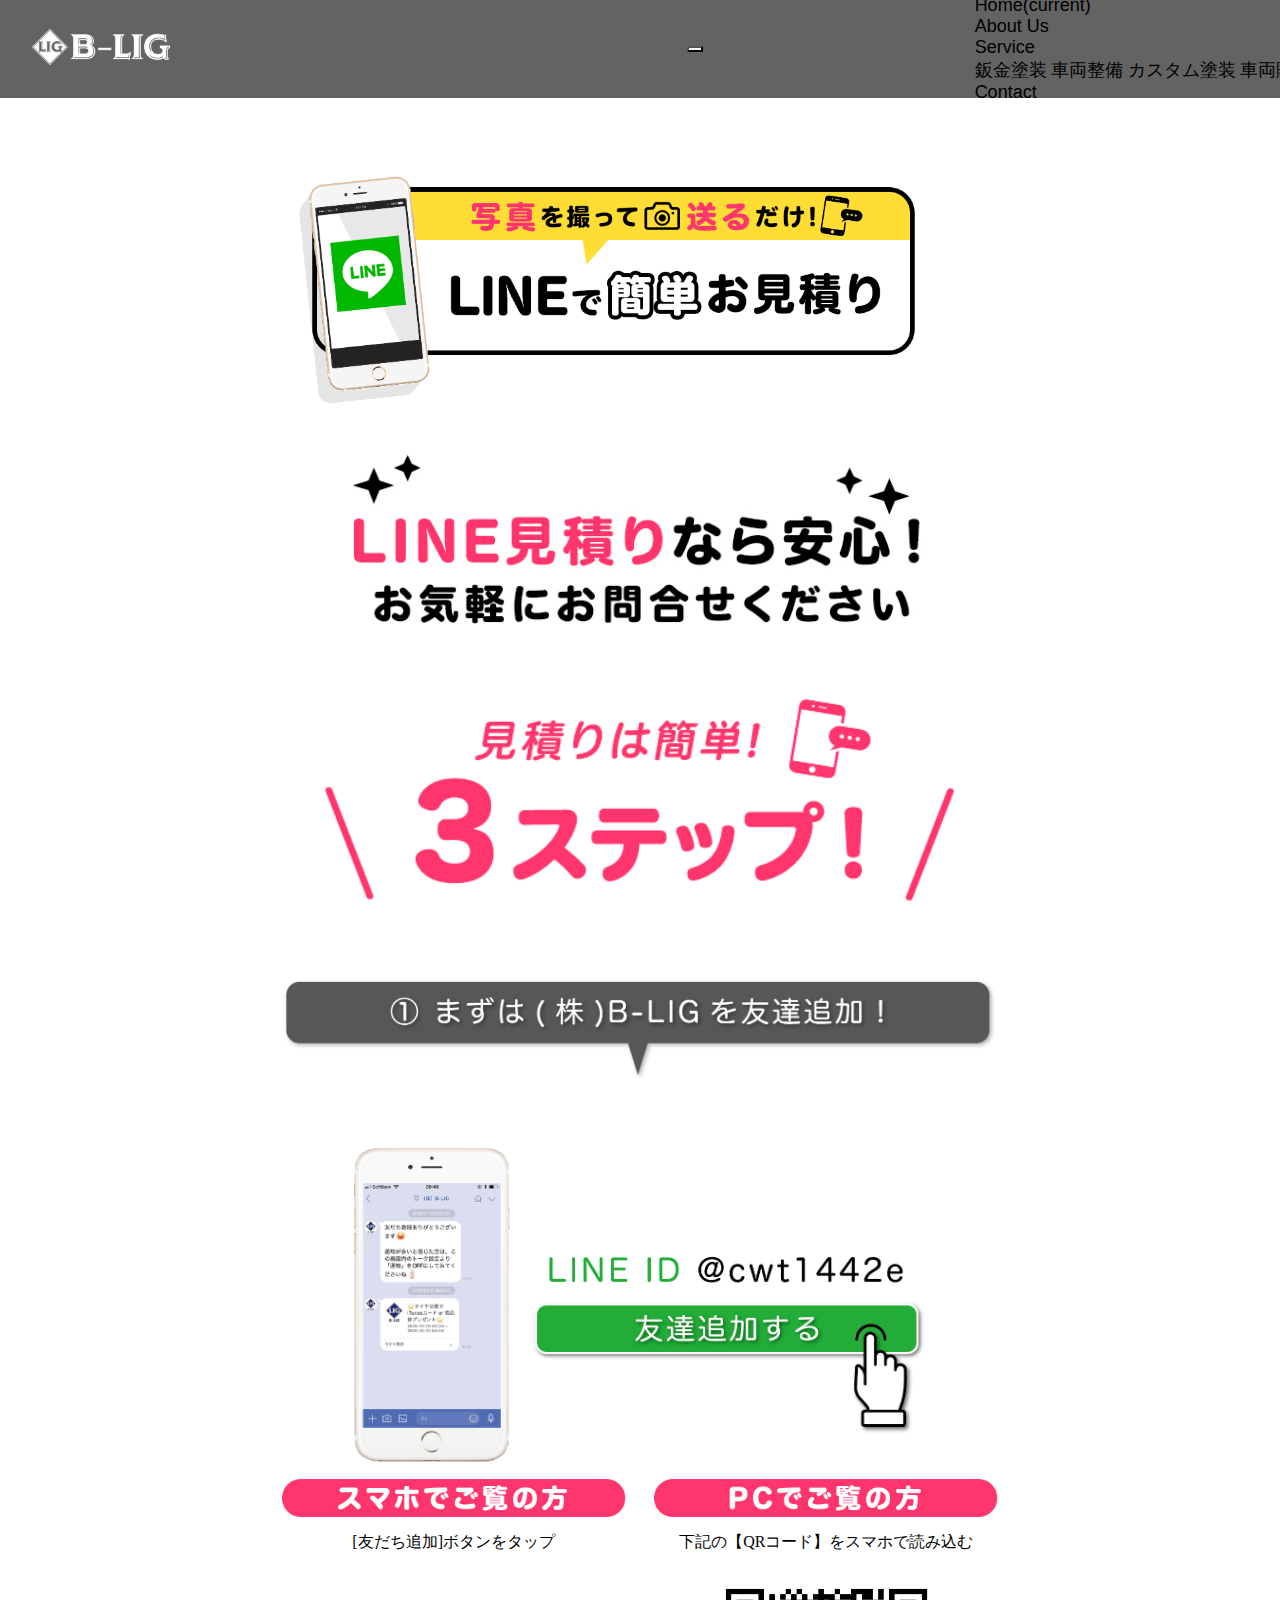
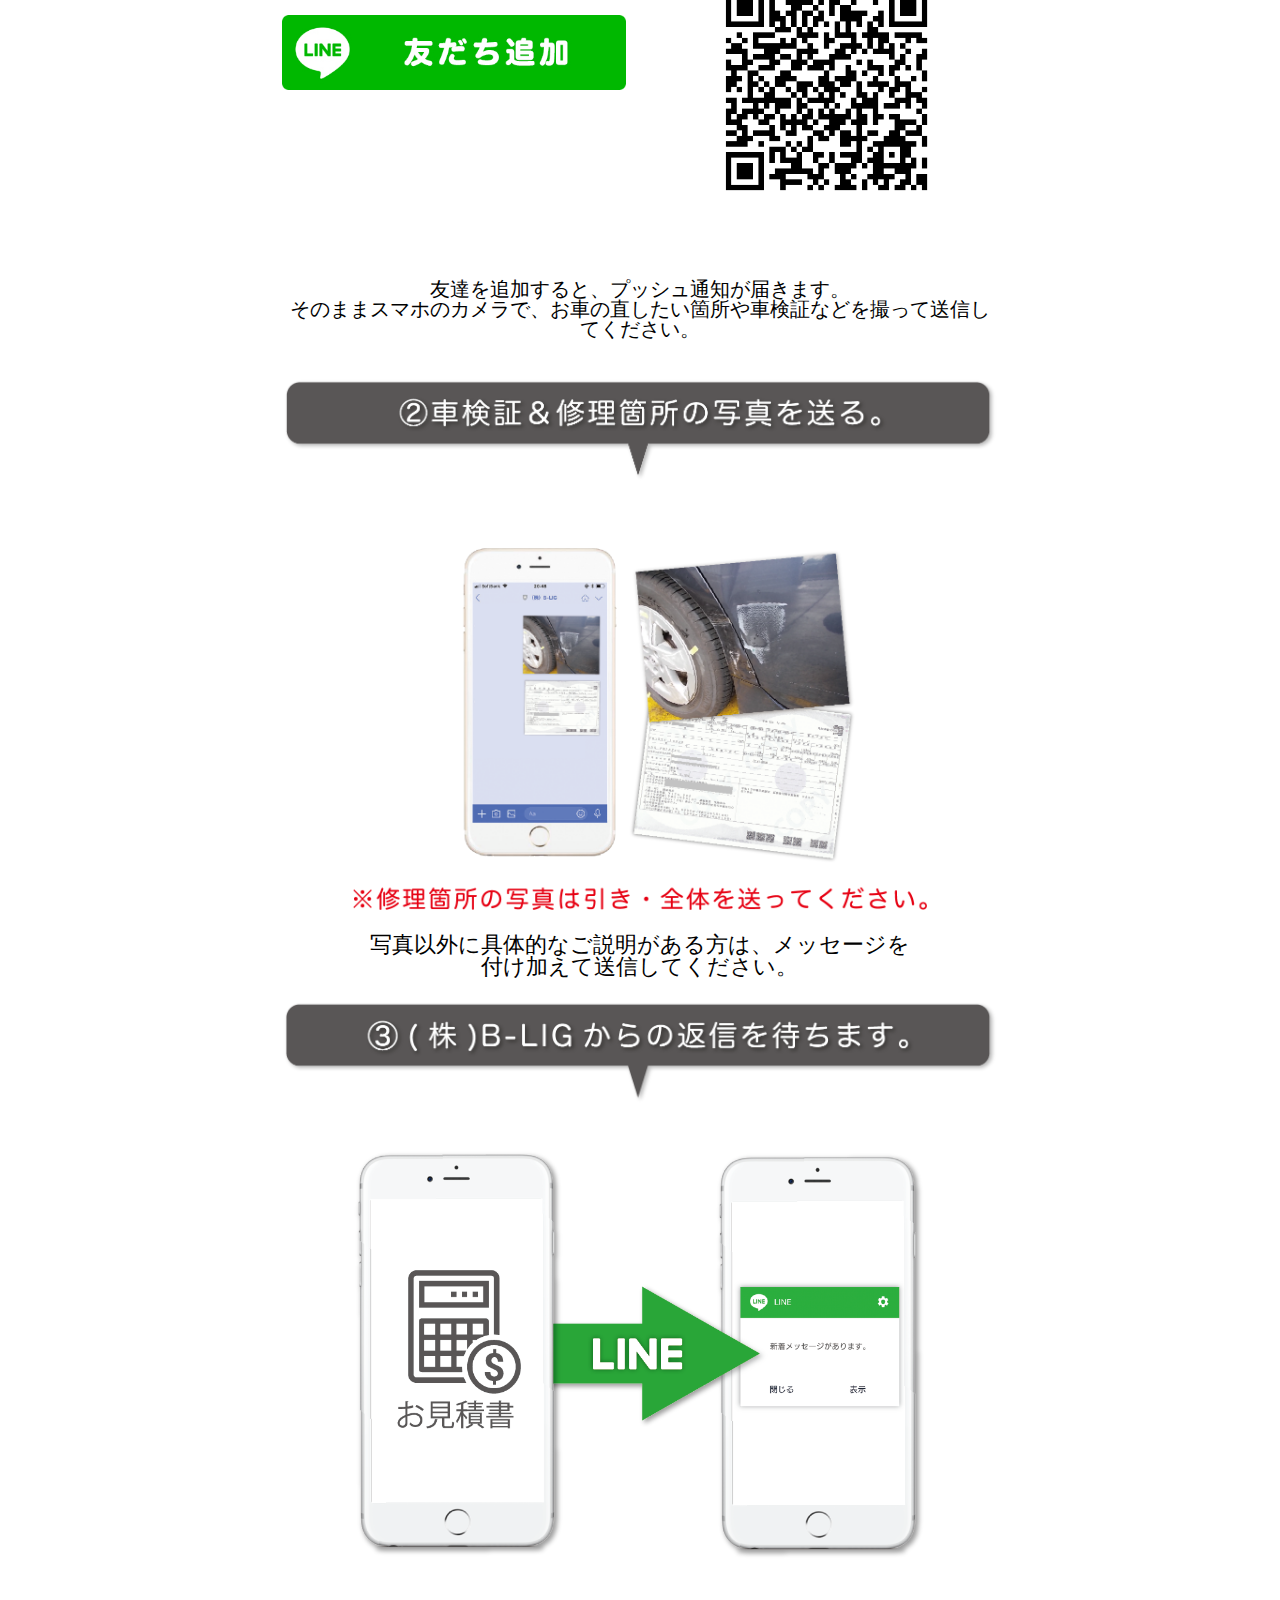
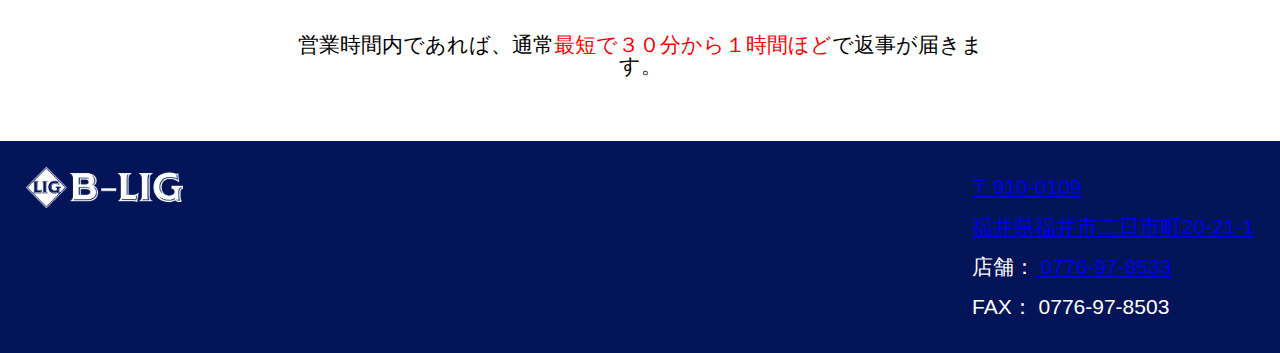
<file: line-step.html>
<!DOCTYPE html>
<html lang="ja">
  <head>
    <meta charset="UTF-8" />
    <meta name="viewport" content="width=device-width, initial-scale=1.0" />
    <meta http-equiv="X-UA-Compatible" content="ie=edge" />
    <meta
      name="description"
      content="福井の鈑金塗装会社B-LIG。LINEでの簡単見積もりサービス"
    />
    <title>福井県の鈑金塗装。B-LIG｜LINE簡単見積もり</title>
    <link
      rel="stylesheet"
      href="https://use.fontawesome.com/releases/v5.5.0/css/all.css"
      integrity="sha384-B4dIYHKNBt8Bc12p+WXckhzcICo0wtJAoU8YZTY5qE0Id1GSseTk6S+L3BlXeVIU"
      crossorigin="anonymous"
    />
    <link href="public/assets/css/main.css" type="text/css" rel="stylesheet" />
    <link href="public/assets/css/reset.css" type="text/css" rel="stylesheet" />
    <link
      rel="stylesheet"
      href="https://stackpath.bootstrapcdn.com/bootstrap/4.1.3/css/bootstrap.min.css"
      integrity="sha384-MCw98/SFnGE8fJT3GXwEOngsV7Zt27NXFoaoApmYm81iuXoPkFOJwJ8ERdknLPMO"
      crossorigin="anonymous"
    />
    <script
      src="https://code.jquery.com/jquery-3.3.1.slim.min.js"
      integrity="sha384-q8i/X+965DzO0rT7abK41JStQIAqVgRVzpbzo5smXKp4YfRvH+8abtTE1Pi6jizo"
      crossorigin="anonymous"
    ></script>
    <script
      src="https://cdnjs.cloudflare.com/ajax/libs/popper.js/1.14.3/umd/popper.min.js"
      integrity="sha384-ZMP7rVo3mIykV+2+9J3UJ46jBk0WLaUAdn689aCwoqbBJiSnjAK/l8WvCWPIPm49"
      crossorigin="anonymous"
    ></script>
    <script
      src="https://stackpath.bootstrapcdn.com/bootstrap/4.1.3/js/bootstrap.min.js"
      integrity="sha384-ChfqqxuZUCnJSK3+MXmPNIyE6ZbWh2IMqE241rYiqJxyMiZ6OW/JmZQ5stwEULTy"
      crossorigin="anonymous"
    ></script>
    <link
      rel="stylesheet"
      href="https://stackpath.bootstrapcdn.com/bootstrap/4.1.3/css/bootstrap.min.css"
      integrity="sha384-MCw98/SFnGE8fJT3GXwEOngsV7Zt27NXFoaoApmYm81iuXoPkFOJwJ8ERdknLPMO"
      crossorigin="anonymous"
    />
  </head>
  <script>
    if (screen.width < 426) {
      window.location = "https://www.b-lig.jp/line-step-mobile.html"
    }
  </script>

  <body>
        <nav
        class="navbar navbar-expand-lg navbar-light nav-bar line-menu"
        id="navbarHeight"
      >
        <a href="index.html" class="brand-logo"
          ><img class="main-logo" src="./public/assets/images/B-LIG white.png"
        /></a>
        <button
          class="navbar-toggler burger-button"
          type="button"
          data-toggle="collapse"
          data-target="#navbarNavDropdown"
          aria-controls="navbarNavDropdown"
          aria-expanded="false"
          aria-label="Toggle navigation"
          onclick="burgerButton()"
        >
          <span class="navbar-toggler-icon"></span>
        </button>
        <div
          class="collapse navbar-collapse navbar-menu-items"
          id="navbarNavDropdown"
        >
          <ul class="navbar-nav" id="navUl">
            <li class="nav-item">
              <a class="nav-link" href="index.html"
                >Home<span class="sr-only">(current)</span></a
              >
            </li>
            <li class="nav-item">
              <a class="nav-link" href="./about.html">About Us</a>
            </li>

            <li class="nav-item dropdown">
              <a
                class="nav-link dropdown-toggle"
                id="navbarDropdownMenuLink"
                role="button"
                data-toggle="dropdown"
                aria-haspopup="true"
                aria-expanded="false"
                onclick="dropdown()"
              >
                Service
              </a>
              <div
                class="dropdown-menu "
                id="drop-down-system"
                aria-labelledby="navbarDropdownMenuLink"
              >
                <a class="dropdown-item" href="./bannkin.html">鈑金塗装</a>
                <a class="dropdown-item" href="./seibi.html">車両整備</a>
                <a class="dropdown-item" href="./tosou.html">カスタム塗装</a>
                <a class="dropdown-item" href="./sales.html">車両販売</a>
              </div>
            </li>
            <li class="nav-item">
              <a class="nav-link" href="./contact.html">Contact</a>
            </li>
          </ul>
        </div>
      </nav>

      
      <!-- <div class='service-title-img-wrapper'> -->
          <!-- <img class="bannkin-img" src="./public/assets/images/ob9b4b5a59211f535f39f92b0e0d22d27_40443676_181226_0003 copy.jpg"> -->
      <!-- </div> -->
    </header>

    <img src="public/assets/images/line/top.png" class="line-main-image-mobile">
    <div class="line-contents-wrapper justify-center">
        <img src="public/assets/images/line/line-main-image.gif" class="line-main-image-pc">
        
        <div class="text-center" href="#addFriends">
                
                <img src="public/assets/images/line/line-warry.gif" class="line-worry">
        </div>
        
        <div class="text-center line-instruction-img">
            <img src="public/assets/images/line/line-step-instruction.gif" style="width: 88%;">
        </div>

        <img src="public/assets/images/line/１.png" class="step1-bar">
        
        <div class="text-center line-step1">
            <img src="public/assets/images/line/step1.png" class="step1-img">
        </div>
        
        <div id="addFriends" class="line-adding-wrapper">
            <div class='line-component text-center'>
                <img id="line-mobile" src="public/assets/images/line/line-smartphone.gif" alt="LINE友達追加">
                <p class="line-add-friend-lead">[友だち追加]ボタンをタップ</p>
                <div class='qr-code-wrap'>
                        <a href="https://line.me/R/ti/p/%40cwt1442e"><img src="public/assets/images/line/line-add-friend-btn.gif" alt="LINE友達追加ボタン" class="line-friend-add-btn"></a>
                </div>
                
            </div>
            <div id="qr-code-pc" class='line-component text-center'>
                    <img src="public/assets/images/line/line-pc.gif">
                    <p class="line-add-friend-lead">下記の【QRコード】をスマホで読み込む</p>
                    <div class="qr-code-wrap">
                        <img src="public/assets/images/line/line-qr-code.png" style="height: 100%;">
                    </div>
                    
            </div>
        </div>

        <div class="text-center line-last-step-lead">
                <p style="margin-bottom: unset;">友達を追加すると、プッシュ通知が届きます。</p> 
                <p style="margin-bottom: 2.4rem;">そのままスマホのカメラで、<strong>お車の直したい箇所や車検証など</strong>を撮って送信してください。</p>
        </div>
        
        <img src="public/assets/images/line/２.png" class="step2-bar">

        <div class="text-center line-step1">
                <img src="public/assets/images/line/step2.png" class="step1-img">
                <p class="line-second-comment">写真以外に具体的なご説明がある方は、メッセージを付け加えて送信してください。</p>

        </div>

        <!-- <div class="text-center line-last-img-wrapper">
            <img src="public/assets/images/line/line-content-img.png">
        </div> -->
        <img src="public/assets/images/line/３.png" class="step3-bar">
        <div class="text-center last-step-lead-wrap">
                <!-- <img src="public/assets/images/line/アセット 5.png" style="width: 100%;"> -->
                <img src="public/assets/images/line/step3.png" class="step1-img">
                <p class="line-last-comment">営業時間内であれば、通常<span style="color:red;">最短で３０分から１時間ほど</span>で返事が届きます。</p>
        </div>

    </div>

    <!-- <section class="s-google-map">
      <div id="js__google-container" class="s-google-container g-height-400--xs"></div>
  </section> -->
 

    <footer id="footerLaptop" class="black-foot">
      <div class="footer-wrapper">
        <div class="component-wrapper-left">
          <a class="link-white" href="index.html"
            ><img
              class="logo-image"
              src="./public/assets/images/B-LIG white.png"
          /></a>
          <div class="icon-wrapper">
            <ul>
              <!-- <li class="icon">
                <a
                  href="https://www.linkedin.com/in/takahiro-kawaguchi-972aa2134/"
                >
                  <i class="fab fa-linkedin fa-2x" alt="linkedin icon"></i>
                </a>
              </li> -->
              <li class="icon">
                <a href="https://www.facebook.com/B-Lig%E9%88%91%E9%87%91%E5%A1%97%E8%A3%85-1120414608133058/">
                  <i
                    class="fab fa-facebook-square fa-2x"
                    alt="facebook icon"
                  ></i>
                </a>
              </li>
              <li class="icon">
                <a href="https://twitter.com/aaio_0413">
                  <i class="fab fa-twitter-square fa-2x" alt="twitter icon"></i>
                </a>
              </li>
              <li class="icon">
                <a href=""> <i class="fab fa-instagram fa-2x"></i> </a>
              </li>
              <li class="icon">
                <a href="https://line.me/R/ti/p/%40cwt1442e"> <i class="fab fa-line fa-2x"></i> </a>
              </li>
              <!-- <li class="icon">
                <a href=""> <i class="far fa-envelope fa-2x"></i> </a>
              </li> -->
            </ul>
          </div>
        </div>
        <div class="component-wrapper-right">
          <div class="location">
            <!-- <p class='contact-title'>Contact</p> -->
            <p><a href="https://goo.gl/maps/qEE5tEJZRH82">〒910-0109</a></p>
            <p>
              <a href="https://goo.gl/maps/qEE5tEJZRH82"
                ><em>福井県福井市二日市町20-21-1</em></a
              >
            </p>
            <p>
              <i class="fas fa-phone"></i>店舗：<a href="tel:0776978533">
                0776-97-8533</a
              >
            </p>
            <p><i class="fas fa-fax"></i>FAX： 0776-97-8503</p>
          </div>
        </div>
      </div>
    </footer>

  </body>
  <script src="./public/assets/javascript/main.js"></script>
</html>
</file>
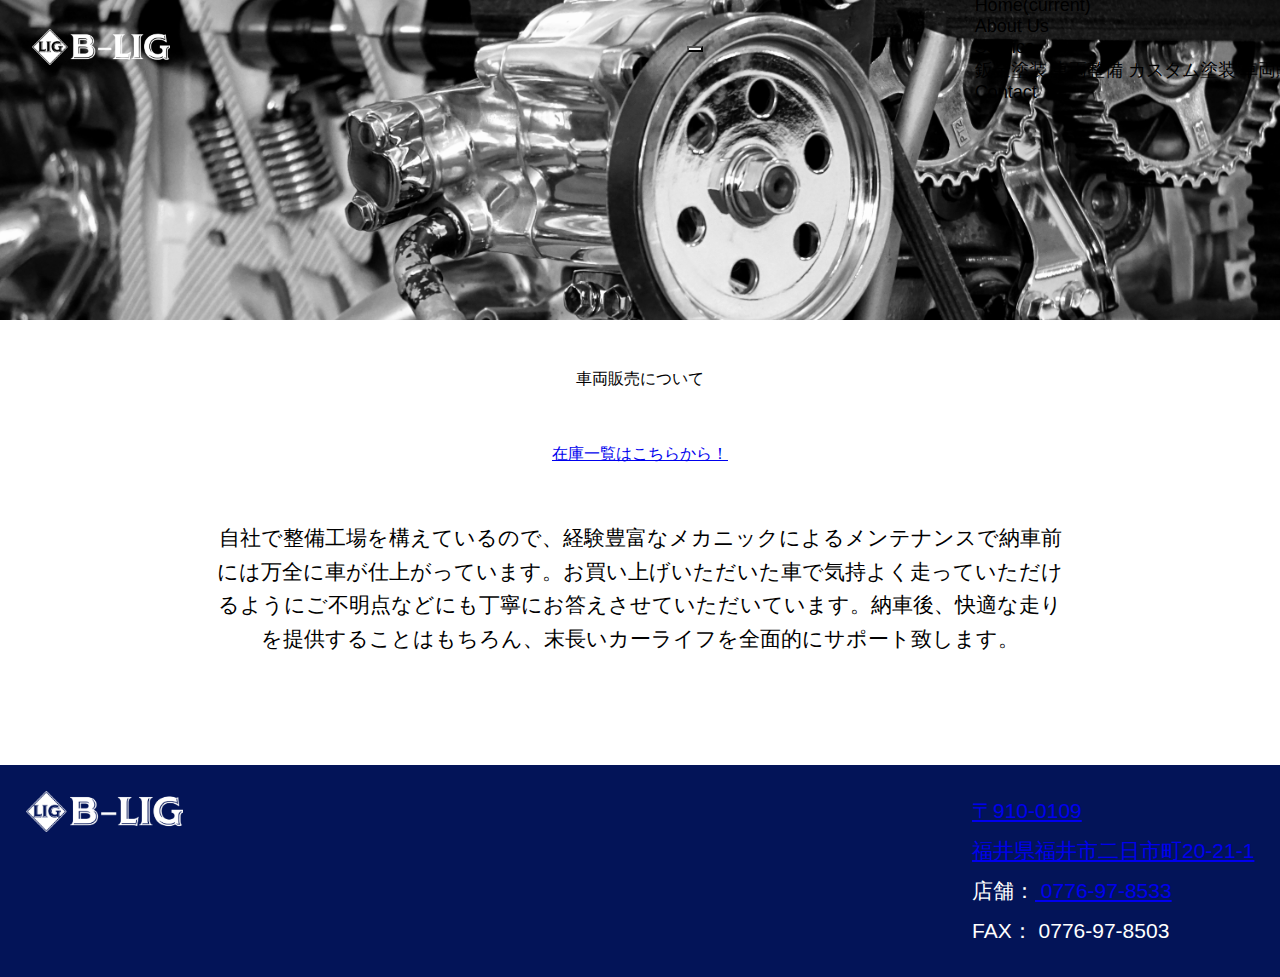
<file: sales.html>
<!DOCTYPE html>
<html lang="ja">
  <head>
    <meta charset="UTF-8" />
    <meta name="viewport" content="width=device-width, initial-scale=1.0" />
    <meta http-equiv="X-UA-Compatible" content="ie=edge" />
    <meta
      name="description"
      content="福井の鈑金塗装会社。B-LIGは北陸一番の技術力で、あなたの車の鈑金塗装、カスタム塗装、修理を迅速かつ完璧に行います。"
    />
    <title>福井県の鈑金塗装・SALES B-LIG｜北陸一の技術力</title>
    <link
      rel="stylesheet"
      href="https://use.fontawesome.com/releases/v5.5.0/css/all.css"
      integrity="sha384-B4dIYHKNBt8Bc12p+WXckhzcICo0wtJAoU8YZTY5qE0Id1GSseTk6S+L3BlXeVIU"
      crossorigin="anonymous"
    />
    <link href="public/assets/css/main.css" type="text/css" rel="stylesheet" />
    <link href="public/assets/css/reset.css" type="text/css" rel="stylesheet" />
    <link
      rel="stylesheet"
      href="https://stackpath.bootstrapcdn.com/bootstrap/4.1.3/css/bootstrap.min.css"
      integrity="sha384-MCw98/SFnGE8fJT3GXwEOngsV7Zt27NXFoaoApmYm81iuXoPkFOJwJ8ERdknLPMO"
      crossorigin="anonymous"
    />
    <script
      src="https://code.jquery.com/jquery-3.3.1.slim.min.js"
      integrity="sha384-q8i/X+965DzO0rT7abK41JStQIAqVgRVzpbzo5smXKp4YfRvH+8abtTE1Pi6jizo"
      crossorigin="anonymous"
    ></script>
    <script
      src="https://cdnjs.cloudflare.com/ajax/libs/popper.js/1.14.3/umd/popper.min.js"
      integrity="sha384-ZMP7rVo3mIykV+2+9J3UJ46jBk0WLaUAdn689aCwoqbBJiSnjAK/l8WvCWPIPm49"
      crossorigin="anonymous"
    ></script>
    <script
      src="https://stackpath.bootstrapcdn.com/bootstrap/4.1.3/js/bootstrap.min.js"
      integrity="sha384-ChfqqxuZUCnJSK3+MXmPNIyE6ZbWh2IMqE241rYiqJxyMiZ6OW/JmZQ5stwEULTy"
      crossorigin="anonymous"
    ></script>
    <link
      rel="stylesheet"
      href="https://stackpath.bootstrapcdn.com/bootstrap/4.1.3/css/bootstrap.min.css"
      integrity="sha384-MCw98/SFnGE8fJT3GXwEOngsV7Zt27NXFoaoApmYm81iuXoPkFOJwJ8ERdknLPMO"
      crossorigin="anonymous"
    />
  </head>

  <body>
    <header>
      <nav
        class="navbar navbar-expand-lg navbar-light nav-bar"
        id="navbarHeight"
      >
        <a href="index.html" class="brand-logo"
          ><img class="main-logo" src="./public/assets/images/B-LIG white.png"
        /></a>
        <button
          class="navbar-toggler burger-button"
          type="button"
          data-toggle="collapse"
          data-target="#navbarNavDropdown"
          aria-controls="navbarNavDropdown"
          aria-expanded="false"
          aria-label="Toggle navigation"
          onclick="burgerButton()"
        >
          <span class="navbar-toggler-icon"></span>
        </button>
        <div
          class="collapse navbar-collapse navbar-menu-items"
          id="navbarNavDropdown"
        >
          <ul class="navbar-nav" id="navUl">
            <li class="nav-item">
              <a class="nav-link" href="index.html"
                >Home<span class="sr-only">(current)</span></a
              >
            </li>
            <li class="nav-item">
              <a class="nav-link" href="./about.html">About Us</a>
            </li>

            <li class="nav-item dropdown">
              <a
                class="nav-link dropdown-toggle"
                id="navbarDropdownMenuLink"
                role="button"
                data-toggle="dropdown"
                aria-haspopup="true"
                aria-expanded="false"
                onclick="dropdown()"
              >
                Service
              </a>
              <div
                class="dropdown-menu "
                id="drop-down-system"
                aria-labelledby="navbarDropdownMenuLink"
              >
                <a class="dropdown-item" href="./bannkin.html">鈑金塗装</a>
                <a class="dropdown-item" href="./seibi.html">車両整備</a>
                <a class="dropdown-item" href="./tosou.html">カスタム塗装</a>
                <a class="dropdown-item" href="./sales.html">車両販売</a>
              </div>
            </li>
            <li class="nav-item">
              <a class="nav-link" href="./contact.html">Contact</a>
            </li>
          </ul>
        </div>
      </nav>
      <div class="logo-mobile">
          <a href="index.html"><img class="main-logo" src="./public/assets/images/B-LIG white.png" /></a>
      </div>
      <div class="bannkin-head-component-wrapper"></div>
      <div class="service-title-img-wrapper">
        <img
          class="bannkin-img"
          src="./public/assets/images/エコクリーン削除版.gif"
        />
      </div>
    </header>
    <div class="bannkin-service-wrapper justify-center">

        <!-- <h1><span>SALE</span></h1> -->
        <h3><strong>車両販売について</strong></h3>
    
          <a href="https://www.goo-net.com/usedcar_shop/1157663/stock.html" class="btn btn-danger zaiko-button"
            ><span class="inside-button">
                <i class="fas fa-car fa-2x"></i>在庫一覧はこちらから！
            </span></a
          >


        <div class="service-text-wrapper">
          <p>
            自社で整備工場を構えているので、<strong>経験豊富なメカニックによるメンテナンス</strong>で納車前には万全に車が仕上がっています。お買い上げいただいた車で気持よく走っていただけるようにご不明点などにも丁寧にお答えさせていただいています。納車後、快適な走りを提供することはもちろん、末長いカーライフを全面的にサポート致します。
          </p>
        </div>

        <h1></h1>
      </div>
    </div>

    <footer id="footerLaptop" class="black-foot">
      <div class="footer-wrapper">
        <div class="component-wrapper-left">
          <a class="link-white" href="index.html"
            ><img
              class="logo-image"
              src="./public/assets/images/B-LIG white.png"
          /></a>
          <div class="icon-wrapper">
            <ul>
              <!-- <li class="icon">
                <a
                  href="https://www.linkedin.com/in/takahiro-kawaguchi-972aa2134/"
                >
                  <i class="fab fa-linkedin fa-2x" alt="linkedin icon"></i>
                </a>
              </li> -->
              <li class="icon">
                <a href="https://www.facebook.com/B-Lig%E9%88%91%E9%87%91%E5%A1%97%E8%A3%85-1120414608133058/">
                  <i
                    class="fab fa-facebook-square fa-2x"
                    alt="facebook icon"
                  ></i>
                </a>
              </li>
              <li class="icon">
                <a href="https://twitter.com/aaio_0413">
                  <i class="fab fa-twitter-square fa-2x" alt="twitter icon"></i>
                </a>
              </li>
              <li class="icon">
                <a href=""> <i class="fab fa-instagram fa-2x"></i> </a>
              </li>
              <li class="icon">
                <a href="https://line.me/R/ti/p/%40cwt1442e"> <i class="fab fa-line fa-2x"></i> </a>
              </li>
              <!--
                <li class="icon">
                  <a href=""> <i class="far fa-envelope fa-2x"></i> </a>
                </li>
              -->
            </ul>
          </div>
        </div>
        <div class="component-wrapper-right">
          <div class="location">
            <!-- <p class='contact-title'>Contact</p> -->
            <p><a href="https://goo.gl/maps/qEE5tEJZRH82">〒910-0109</a></p>
            <p>
              <a href="https://goo.gl/maps/qEE5tEJZRH82"
                ><em>福井県福井市二日市町20-21-1</em></a
              >
            </p>
            <p>
              <i class="fas fa-phone"></i>店舗：<a href="tel:0776978533">
                0776-97-8533</a
              >
            </p>
            <p><i class="fas fa-fax"></i>FAX： 0776-97-8503</p>
          </div>
        </div>
      </div>
    </footer>
    <footer id="mobileFoot" class="mobile-footer">
      <div class="footer-logo">
        <a class="link-white" href="index.html"
          ><img class="logo-image" src="./public/assets/images/B-LIG white.png"
        /></a>
      </div>

      <div class="address-wrapper-mobile">
        <p>
          <i class="fas fa-phone"></i>店舗：<a href="tel:0776978533">
            0776-97-8533
          </a>
          <br class="appear-small-screen" />
          <i class="fas fa-fax"></i>FAX： 0776-97-8503 <br />
          <i class="fas fa-map-marker-alt"></i>住所：<a
            href="https://goo.gl/maps/qEE5tEJZRH82"
            >〒910-0109 <em>福井県福井市二日市町20-21-1</em></a
          >
        </p>
      </div>

      <div class="icon-wrapper-mobile">
        <ul>
          <!-- <li class="icon">
            <a href="">
              <i class="fab fa-linkedin fa-2x" alt="linkedin icon"></i>
            </a>
          </li> -->
          <li class="icon">
            <a href="https://www.facebook.com/B-Lig%E9%88%91%E9%87%91%E5%A1%97%E8%A3%85-1120414608133058/">
              <i class="fab fa-facebook-square fa-2x" alt="facebook icon"></i>
            </a>
          </li>
          <li class="icon">
            <a href="">
              <i class="fab fa-twitter-square fa-2x" alt="twitter icon"></i>
            </a>
          </li>
          <li class="icon">
            <a href=""> <i class="fab fa-instagram fa-2x"></i> </a>
          </li>
          <li class="icon">
            <a href="https://line.me/R/ti/p/%40cwt1442e"> <i class="fab fa-line fa-2x"></i> </a>
          </li>
          <!--
            <li class="icon">
              <a href=""> <i class="far fa-envelope fa-2x"></i> </a>
            </li>
          -->
        </ul>
      </div>
    </footer>
  </body>
  <script src="./public/assets/javascript/main.js"></script>
</html>
</file>
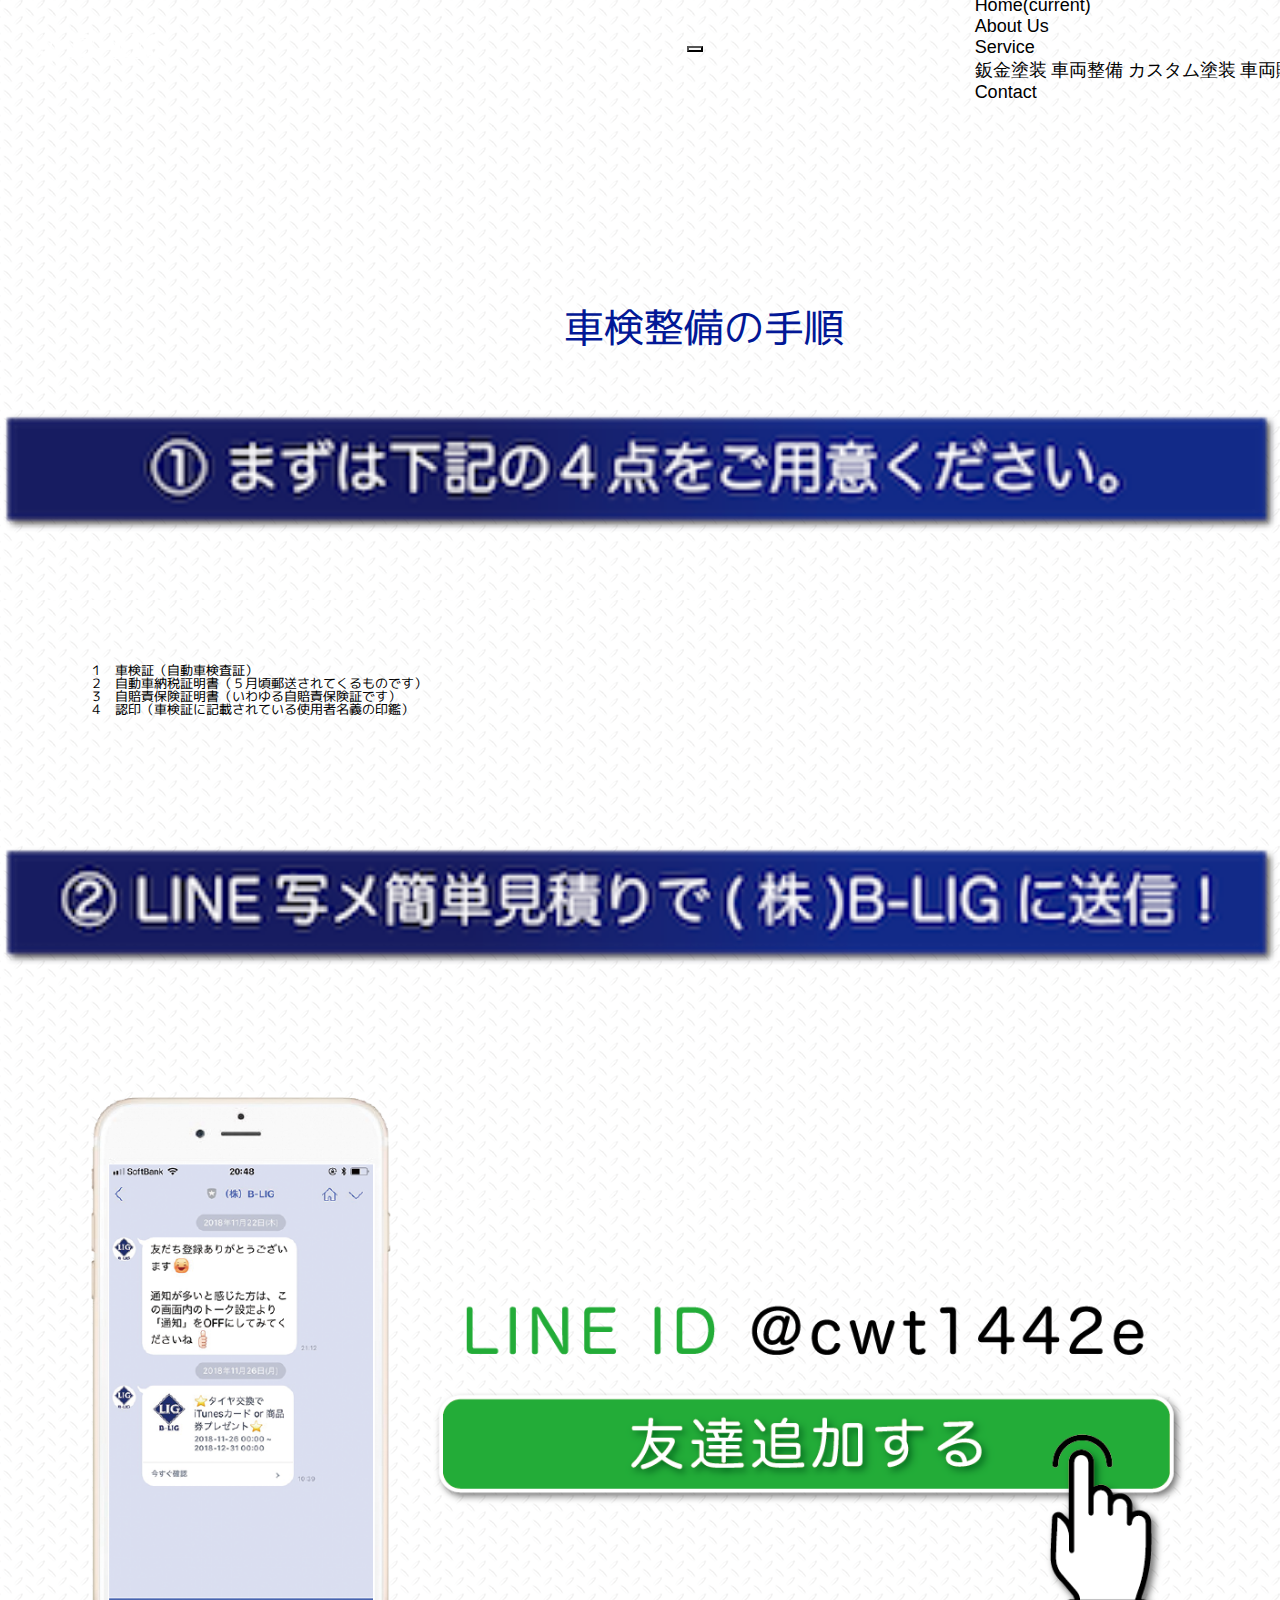
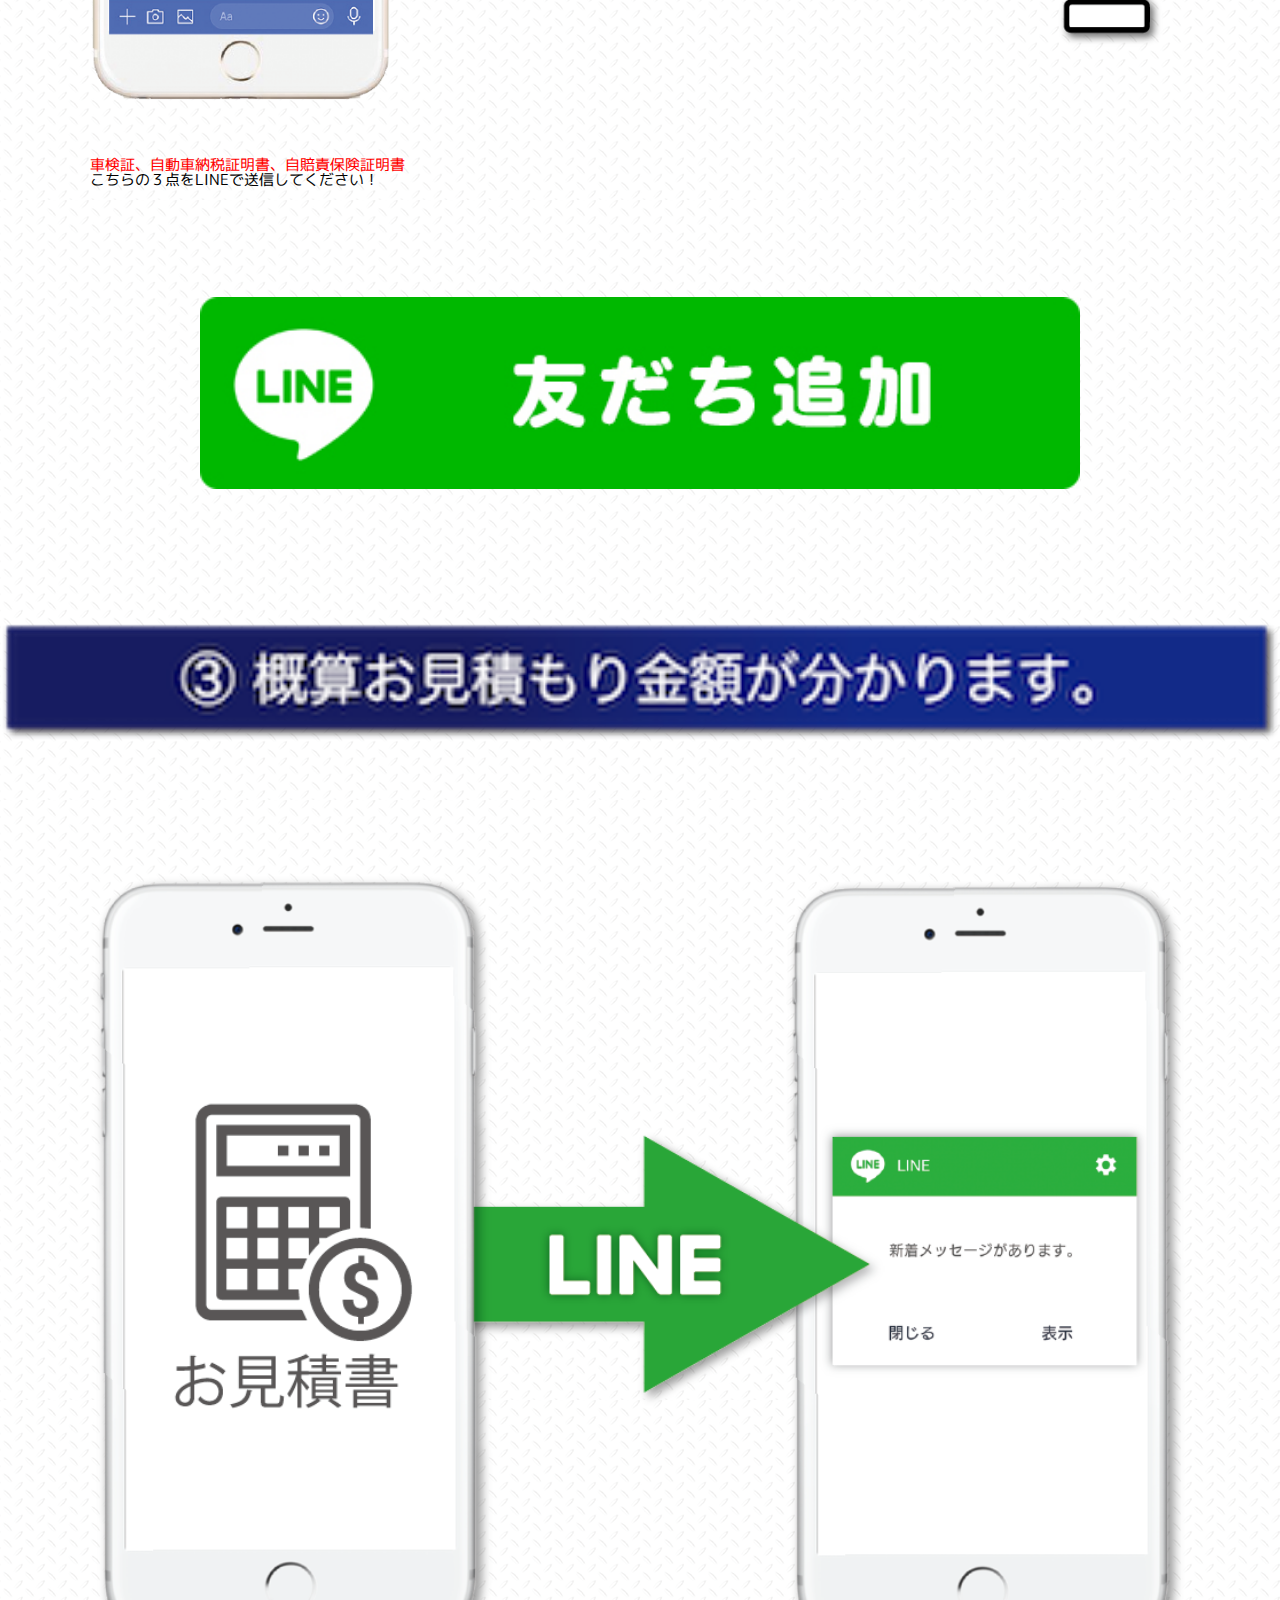
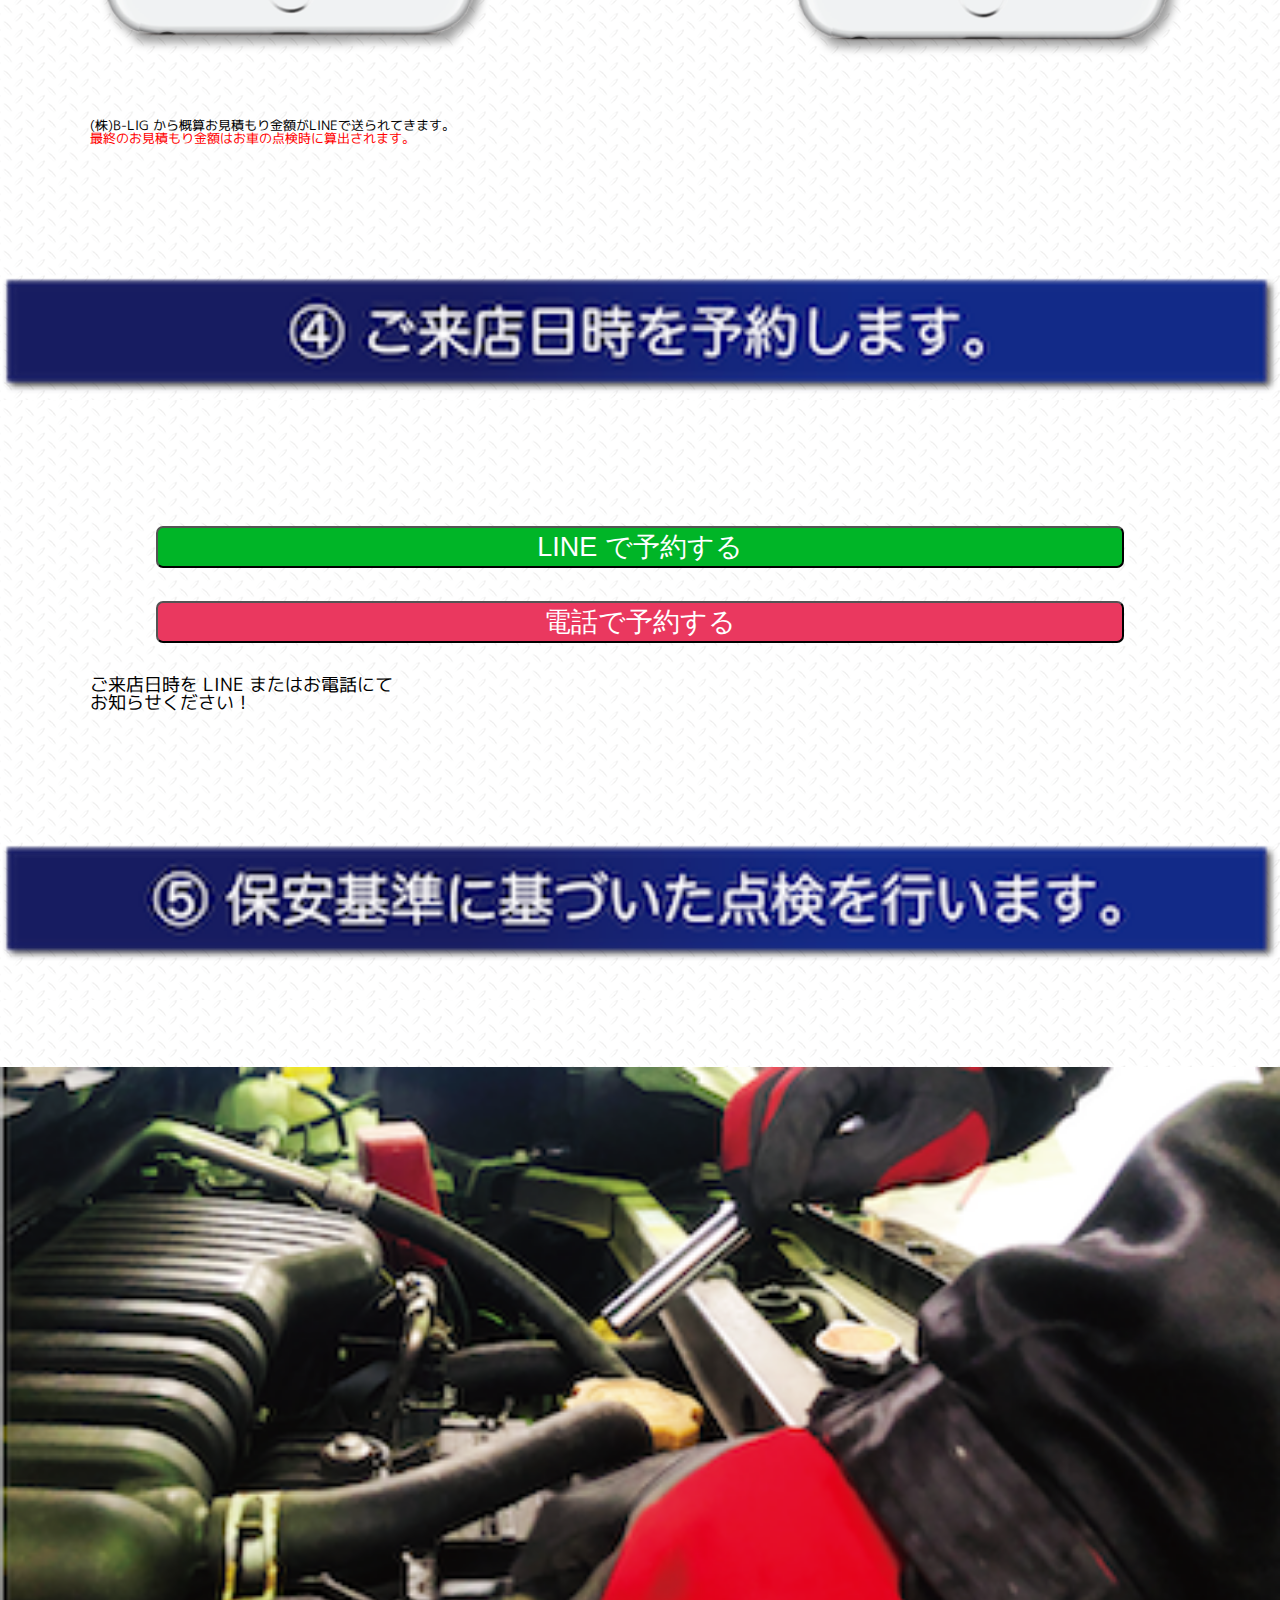
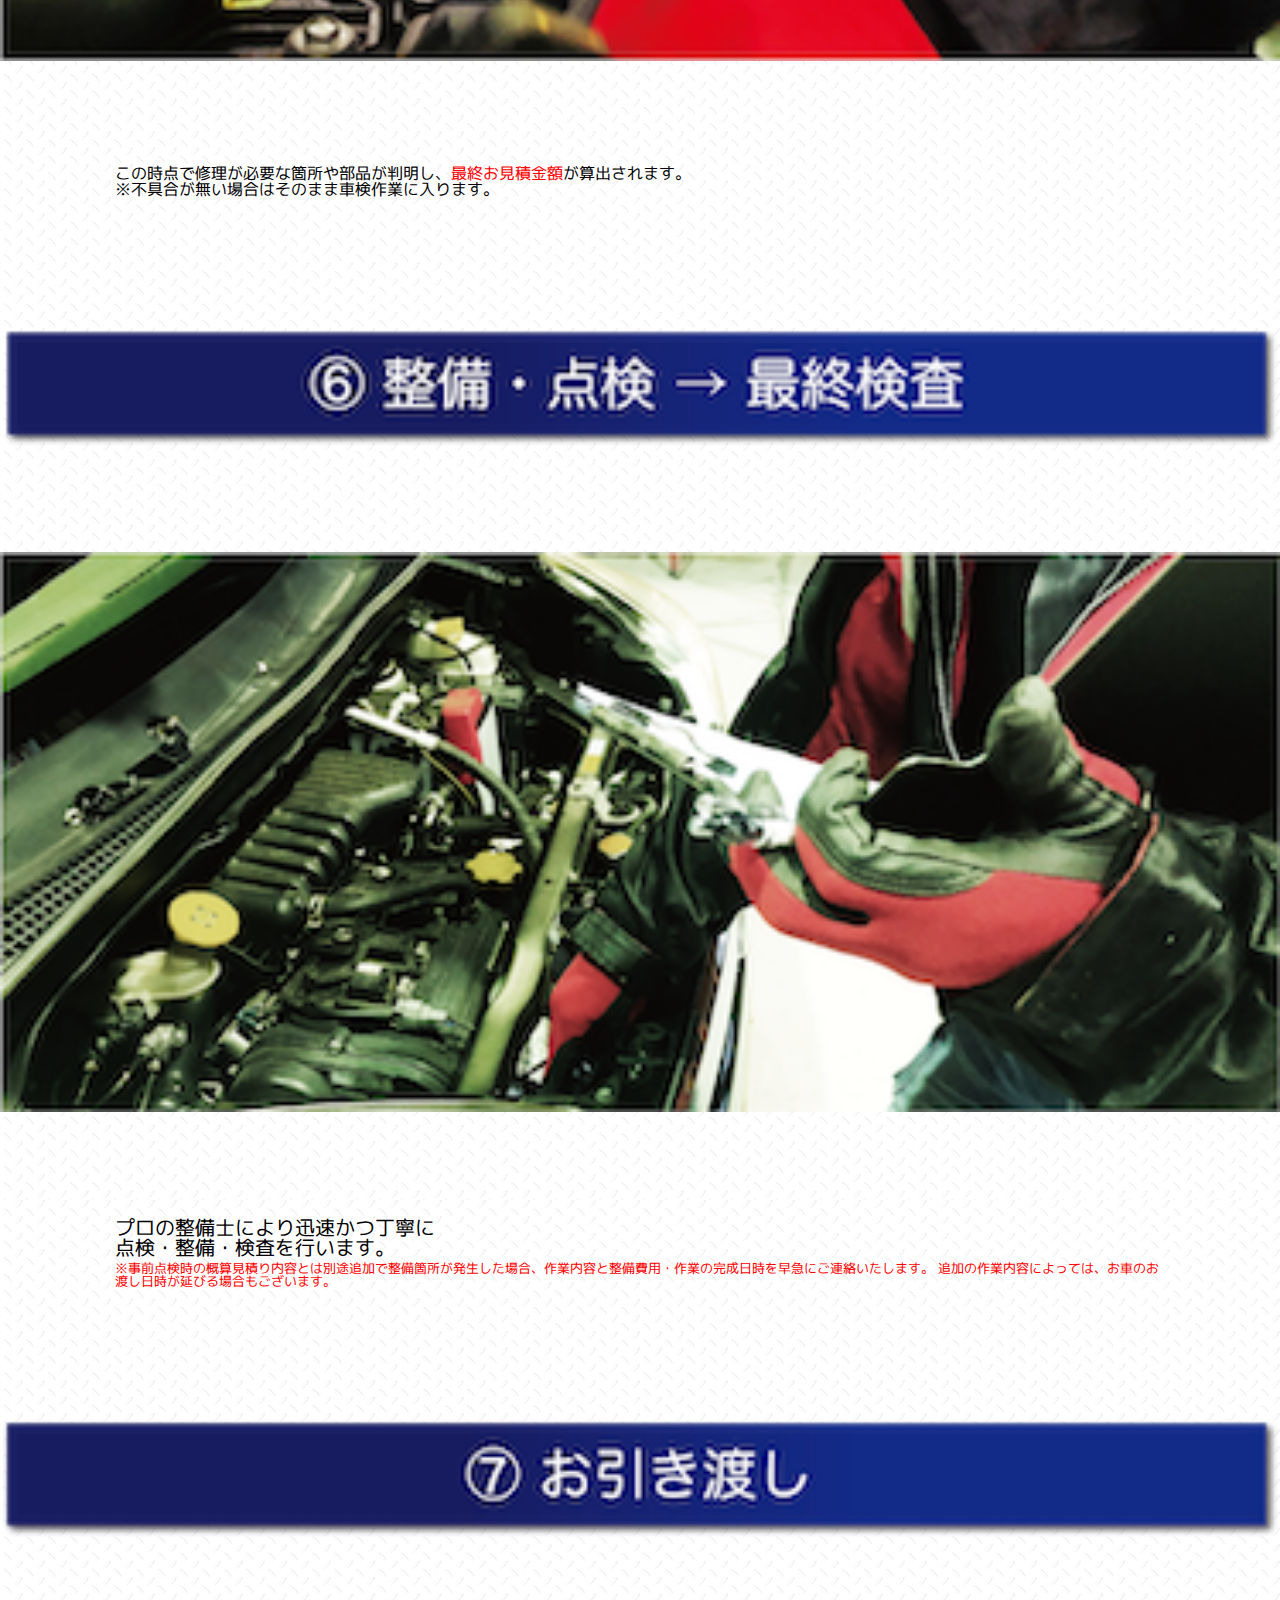
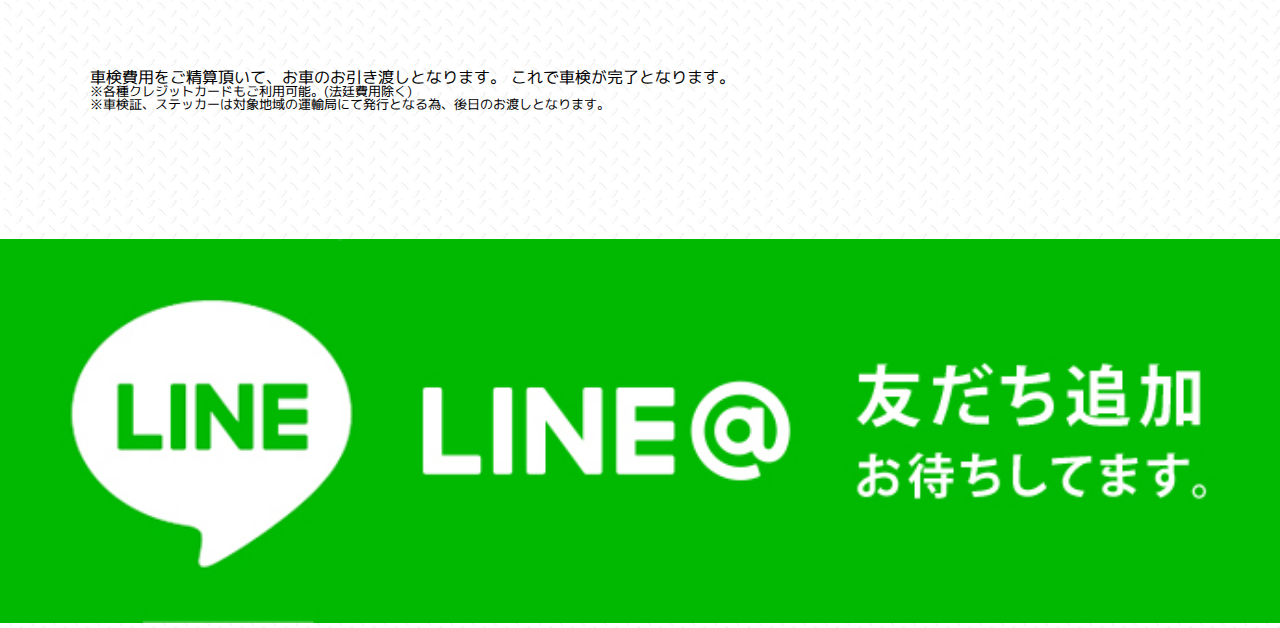
<file: seibi-mobile.html>
<!DOCTYPE html>
<html lang="ja">
  <head>
    <meta charset="UTF-8" />
    <meta name="viewport" content="width=device-width, initial-scale=1.0" />
    <meta http-equiv="X-UA-Compatible" content="ie=edge" />
    <meta
      name="description"
      content="福井の鈑金塗装会社。B-LIGは北陸一番の技術力で、あなたの車の鈑金塗装、カスタム塗装、修理を迅速かつ完璧に行います。"
    />
    <title>福井県の鈑金塗装・車両整備の作業内容 B-LIG｜北陸一の技術力</title>
    <link
      rel="stylesheet"
      href="https://use.fontawesome.com/releases/v5.5.0/css/all.css"
      integrity="sha384-B4dIYHKNBt8Bc12p+WXckhzcICo0wtJAoU8YZTY5qE0Id1GSseTk6S+L3BlXeVIU"
      crossorigin="anonymous"
    />
    <link href="public/assets/css/main.css" type="text/css" rel="stylesheet" />
    <link href="public/assets/css/reset.css" type="text/css" rel="stylesheet" />
    <link
      rel="stylesheet"
      href="https://stackpath.bootstrapcdn.com/bootstrap/4.1.3/css/bootstrap.min.css"
      integrity="sha384-MCw98/SFnGE8fJT3GXwEOngsV7Zt27NXFoaoApmYm81iuXoPkFOJwJ8ERdknLPMO"
      crossorigin="anonymous"
    />
    <script
      src="https://code.jquery.com/jquery-3.3.1.slim.min.js"
      integrity="sha384-q8i/X+965DzO0rT7abK41JStQIAqVgRVzpbzo5smXKp4YfRvH+8abtTE1Pi6jizo"
      crossorigin="anonymous"
    ></script>
    <script
      src="https://cdnjs.cloudflare.com/ajax/libs/popper.js/1.14.3/umd/popper.min.js"
      integrity="sha384-ZMP7rVo3mIykV+2+9J3UJ46jBk0WLaUAdn689aCwoqbBJiSnjAK/l8WvCWPIPm49"
      crossorigin="anonymous"
    ></script>
    <script
      src="https://stackpath.bootstrapcdn.com/bootstrap/4.1.3/js/bootstrap.min.js"
      integrity="sha384-ChfqqxuZUCnJSK3+MXmPNIyE6ZbWh2IMqE241rYiqJxyMiZ6OW/JmZQ5stwEULTy"
      crossorigin="anonymous"
    ></script>
    <link
      rel="stylesheet"
      href="https://stackpath.bootstrapcdn.com/bootstrap/4.1.3/css/bootstrap.min.css"
      integrity="sha384-MCw98/SFnGE8fJT3GXwEOngsV7Zt27NXFoaoApmYm81iuXoPkFOJwJ8ERdknLPMO"
      crossorigin="anonymous"
    />
    <link
      href="https://fonts.googleapis.com/css?family=M+PLUS+1p"
      rel="stylesheet"
    />
  </head>

  <body class="seibi-mobile-body">
    <header>
      <nav
        class="navbar navbar-expand-lg navbar-light nav-bar"
        id="navbarHeight"
      >
        <a href="index.html" class="brand-logo"
          ><img class="main-logo" src="./public/assets/images/B-LIG white.png"
        /></a>
        <button
          class="navbar-toggler burger-button"
          type="button"
          data-toggle="collapse"
          data-target="#navbarNavDropdown"
          aria-controls="navbarNavDropdown"
          aria-expanded="false"
          aria-label="Toggle navigation"
          onclick="burgerButton()"
        >
          <span class="navbar-toggler-icon"></span>
        </button>
        <div
          class="collapse navbar-collapse navbar-menu-items"
          id="navbarNavDropdown"
        >
          <ul class="navbar-nav" id="navUl">
            <li class="nav-item">
              <a class="nav-link" href="index.html"
                >Home<span class="sr-only">(current)</span></a
              >
            </li>
            <li class="nav-item">
              <a class="nav-link" href="./about.html">About Us</a>
            </li>

            <li class="nav-item dropdown">
              <a
                class="nav-link dropdown-toggle"
                id="navbarDropdownMenuLink"
                role="button"
                data-toggle="dropdown"
                aria-haspopup="true"
                aria-expanded="false"
                onclick="dropdown()"
              >
                Service
              </a>
              <div
                class="dropdown-menu "
                id="drop-down-system"
                aria-labelledby="navbarDropdownMenuLink"
              >
                <a class="dropdown-item" href="./bannkin.html">鈑金塗装</a>
                <a class="dropdown-item" href="./seibi.html">車両整備</a>
                <a class="dropdown-item" href="./tosou.html">カスタム塗装</a>
                <a class="dropdown-item" href="./sales.html">車両販売</a>
              </div>
            </li>
            <li class="nav-item">
              <a class="nav-link" href="./contact.html">Contact</a>
            </li>
          </ul>
        </div>
      </nav>
      <div class="logo-mobile">
        <a href="index.html"
          ><img class="main-logo" src="./public/assets/images/B-LIG white.png"
        /></a>
      </div>
    </header>
    <div class="syaken-title-wrap">
      <h2 class="syaken-title"><em>車検整備の手順</em></h2>
    </div>
    <img
      src="public/assets/images/seibi-mobile/１_1.png"
      alt="まずは下記の４点をご用意ください"
      class="seibi-mobile-banner-100"
    />
    <div class="seibi-mobile-content-wrap">
      <p class="seibi-1-stepp">
        <b>１</b>&nbsp;&nbsp;&nbsp;<strong>車検証</strong>（自動車検査証）
      </p>
      <p class="seibi-1-stepp">
        <b>２</b
        >&nbsp;&nbsp;&nbsp;<strong>自動車納税証明書</strong>（５月頃郵送されてくるものです）
      </p>
      <p class="seibi-1-stepp">
        <b>３</b
        >&nbsp;&nbsp;&nbsp;<strong>自賠責保険証明書</strong>（いわゆる自賠責保険証です）
      </p>
      <p class="seibi-1-stepp">
        <b>４</b
        >&nbsp;&nbsp;&nbsp;<strong>認印</strong>（車検証に記載されている使用者名義の印鑑）
      </p>
    </div>
    <img
      src="public/assets/images/seibi-mobile/２_1.png"
      alt="LINE写メ見積もりで（株）B-LIGに送信！"
      class="seibi-mobile-banner-100"
    />
    <div class="seibi-mobile-content-wrap">
      <img
        src="public/assets/images/line/step1.png"
        alt="LINEの友達追加画像。LINEID、＠cwt1442e"
        class="seibi-mobile-banner-100"
      />
      <div class="seibi-mobile-stepp2-wrap">
        <p class="seibi-2-stepp" style="color:red;">
          <strong>車検証、自動車納税証明書、自賠責保険証明書</strong>
        </p>
        <p class="seibi-2-stepp">こちらの３点をLINEで送信してください！</p>
      </div>

      <div style="text-align: center;">
        <a href="https://line.me/R/ti/p/%40cwt1442e">
          <img
            src="public/assets/images/line/line-add-friend-btn.gif"
            alt="LINEの友達追加ボタン。LINEID、＠cwt1442e"
            style="width:80%;"
            class="button-opacity-hover"
          />
        </a>
      </div>
    </div>
    <img
      src="public/assets/images/seibi-mobile/３_1.png"
      alt="概算お見積もり金額が分かります！"
      class="seibi-mobile-banner-100"
    />
    <div class="seibi-mobile-content-wrap">
      <img
        src="public/assets/images/line/step3.png"
        alt="LINE見積もり書受信の画像"
        class="seibi-mobile-banner-100"
      />
      <div class="seibi-mobile-stepp2-wrap" style="margin-bottom: 0;">
        <p class="seibi-1-stepp seibi-mitumori-intro">
          <strong>(株)B-LIG</strong>
          から概算お見積もり金額がLINEで送られてきます。
        </p>
        <p class="seibi-1-stepp" style="color:red;">
          最終のお見積もり金額は<strong>お車の点検時</strong>に算出されます。
        </p>
      </div>
    </div>
    <img
      src="public/assets/images/seibi-mobile/４_1.png"
      alt="ご来店日時を予約します。"
      class="seibi-mobile-banner-100"
    />
    <div class="seibi-mobile-content-wrap">
      <div class="text-center">
        <a href="https://line.me/R/ti/p/%40cwt1442e"
          ><button class="yoyaku-line-seibi button-opacity-hover">
            LINE で予約する
          </button></a
        >
        <a href="tel:0776978533"
          ><button class="yoyaku-denwa-seibi button-opacity-hover">
            電話で予約する
          </button></a
        >
      </div>
      <p class="seibi-1-stepp" style="font-size: 18px;">
        ご来店日時を LINE またはお電話にて
      </p>
      <p class="seibi-1-stepp" style="font-size: 18px;">
        お知らせください！
      </p>
    </div>
    <img
      src="public/assets/images/seibi-mobile/５_1.png"
      alt="保安基準に基づいた点検を行います。"
      class="seibi-mobile-banner-100"
    />
    <img
      src="public/assets/images/seibi-mobile/５保安基準点検.png"
      alt="保安基準点検の画像"
      class="seibi-mobile-banner-100"
      style="margin: 3% 0; margin-top: 8%"
    />
    <div class="seibi-mobile-stepp2-wrap" style="padding: 0 9%;">
      <p class="seibi-3-stepp">
        この時点で<strong>修理が必要な箇所や部品</strong>が判明し、<span
          style="color: red;"
          >最終お見積金額</span
        >が算出されます。
      </p>
      <p class="seibi-3-stepp">
        ※不具合が無い場合はそのまま<strong>車検作業</strong>に入ります。
      </p>
    </div>
    <img
      src="public/assets/images/seibi-mobile/６_1.png"
      alt="整備・点検　ー＞　最終検査"
      class="seibi-mobile-banner-100"
    />
    <img
      src="public/assets/images/seibi-mobile/６整備点検.png"
      alt="整備・点検の画像"
      class="seibi-mobile-banner-100"
      style="margin: 3% 0; margin-top: 8%"
    />
    <div class="seibi-mobile-stepp2-wrap" style="padding: 0 9%;">
      <pre class="seibi-3-stepp seibi-mobile-puro-intro">
プロの整備士により迅速かつ丁寧に
<strong>点検・整備・検査</strong>を行います。
      </pre>
      <p class="seibi-1-stepp" style="color: red;">
        ※事前点検時の概算見積り内容とは別途追加で整備箇所が発生した場合、作業内容と整備費用・作業の完成日時を早急にご連絡いたします。
        追加の作業内容によっては、お車のお渡し日時が延びる場合もございます。
      </p>
    </div>
    <img
      src="public/assets/images/seibi-mobile/７_1.png"
      alt="お引き渡し"
      class="seibi-mobile-banner-100"
    />
    <div class="seibi-mobile-content-wrap">
      <p class="seibi-3-stepp">
        <em>車検費用</em>をご精算頂いて、お車のお引き渡しとなります。
        これで<strong>車検</strong>が完了となります。
      </p>
      <!-- <br /> -->
      <p class="seibi-1-stepp">
        <strong>※</strong>各種クレジットカードもご利用可能。(法廷費用除く)
      </p>
      <p class="seibi-1-stepp">
        <strong>※車検証、ステッカー</strong
        >は対象地域の運輸局にて発行となる為、後日のお渡しとなります。
      </p>
    </div>

    <a href="https://line.me/R/ti/p/%40cwt1442e"
      ><img
        src="public/assets/images/line/line-frind-add.jpg"
        style="width: 100%; margin-bottom: 0%;"
        class="button-opacity-hover"
    /></a>
    <footer id="mobileFoot" class="mobile-footer">
      <div class="footer-logo">
        <a class="link-white" href="index.html"
          ><img class="logo-image" src="./public/assets/images/B-LIG white.png"
        /></a>
      </div>

      <div class="address-wrapper-mobile">
        <p>
          <i class="fas fa-phone"></i>店舗：<a href="tel:0776978533">
            0776-97-8533
          </a>
          <br class="appear-small-screen" />
          <i class="fas fa-fax"></i>FAX： 0776-97-8503 <br />
          <i class="fas fa-map-marker-alt"></i>住所：<a
            href="https://goo.gl/maps/qEE5tEJZRH82"
            >〒910-0109 <em>福井県福井市二日市町20-21-1</em></a
          >
        </p>
      </div>

      <div class="icon-wrapper-mobile">
        <ul>
          <!-- <li class="icon">
                  <a href="">
                    <i class="fab fa-linkedin fa-2x" alt="linkedin icon"></i>
                  </a>
                </li> -->
          <li class="icon">
            <a
              href="https://www.facebook.com/B-Lig%E9%88%91%E9%87%91%E5%A1%97%E8%A3%85-1120414608133058/"
            >
              <i class="fab fa-facebook-square fa-2x" alt="facebook icon"></i>
            </a>
          </li>
          <li class="icon">
            <a href="">
              <i class="fab fa-twitter-square fa-2x" alt="twitter icon"></i>
            </a>
          </li>
          <li class="icon">
            <a href=""> <i class="fab fa-instagram fa-2x"></i> </a>
          </li>
          <li class="icon">
            <a href="https://line.me/R/ti/p/%40cwt1442e">
              <i class="fab fa-line fa-2x"></i>
            </a>
          </li>
          <!--
                  <li class="icon">
                    <a href=""> <i class="far fa-envelope fa-2x"></i> </a>
                  </li>
                -->
        </ul>
      </div>
    </footer>
  </body>
  <script src="./public/assets/javascript/main.js"></script>
</html>
</file>
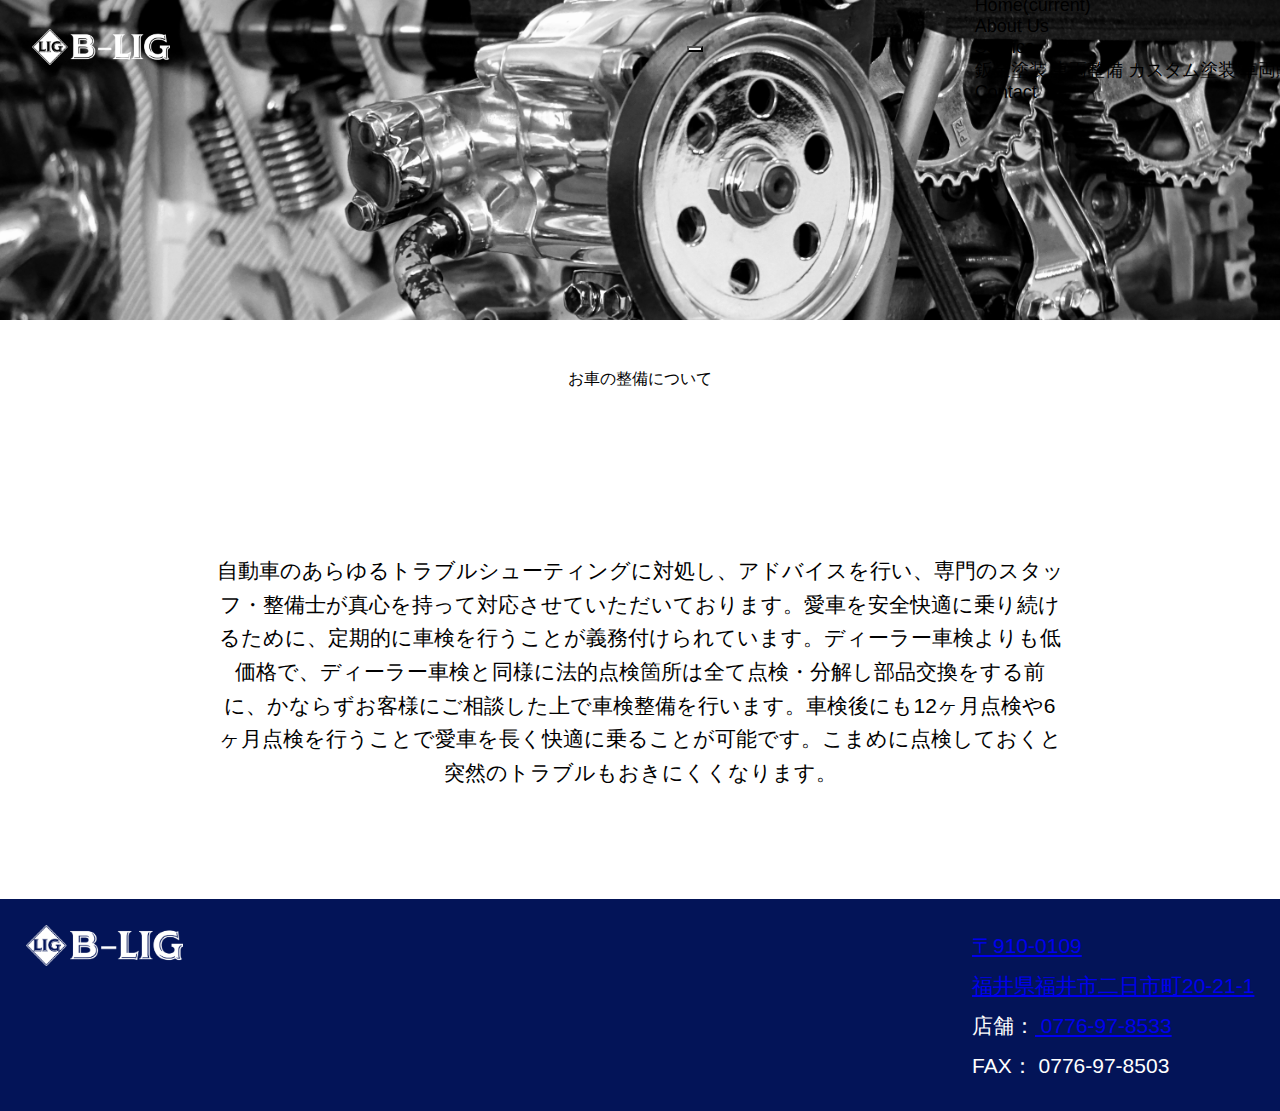
<file: seibi.html>
<!DOCTYPE html>
<html lang="ja">
  <head>
    <meta charset="UTF-8" />
    <meta name="viewport" content="width=device-width, initial-scale=1.0" />
    <meta http-equiv="X-UA-Compatible" content="ie=edge" />
    <meta
      name="description"
      content="福井の鈑金塗装会社。B-LIGは北陸一番の技術力で、あなたの車の鈑金塗装、カスタム塗装、修理を迅速かつ完璧に行います。"
    />
    <title>福井県の鈑金塗装・車両整備の作業内容 B-LIG｜北陸一の技術力</title>
    <link
      rel="stylesheet"
      href="https://use.fontawesome.com/releases/v5.5.0/css/all.css"
      integrity="sha384-B4dIYHKNBt8Bc12p+WXckhzcICo0wtJAoU8YZTY5qE0Id1GSseTk6S+L3BlXeVIU"
      crossorigin="anonymous"
    />
    <link href="public/assets/css/main.css" type="text/css" rel="stylesheet" />
    <link href="public/assets/css/reset.css" type="text/css" rel="stylesheet" />
    <link
      rel="stylesheet"
      href="https://stackpath.bootstrapcdn.com/bootstrap/4.1.3/css/bootstrap.min.css"
      integrity="sha384-MCw98/SFnGE8fJT3GXwEOngsV7Zt27NXFoaoApmYm81iuXoPkFOJwJ8ERdknLPMO"
      crossorigin="anonymous"
    />
    <script
      src="https://code.jquery.com/jquery-3.3.1.slim.min.js"
      integrity="sha384-q8i/X+965DzO0rT7abK41JStQIAqVgRVzpbzo5smXKp4YfRvH+8abtTE1Pi6jizo"
      crossorigin="anonymous"
    ></script>
    <script
      src="https://cdnjs.cloudflare.com/ajax/libs/popper.js/1.14.3/umd/popper.min.js"
      integrity="sha384-ZMP7rVo3mIykV+2+9J3UJ46jBk0WLaUAdn689aCwoqbBJiSnjAK/l8WvCWPIPm49"
      crossorigin="anonymous"
    ></script>
    <script
      src="https://stackpath.bootstrapcdn.com/bootstrap/4.1.3/js/bootstrap.min.js"
      integrity="sha384-ChfqqxuZUCnJSK3+MXmPNIyE6ZbWh2IMqE241rYiqJxyMiZ6OW/JmZQ5stwEULTy"
      crossorigin="anonymous"
    ></script>
    <link
      rel="stylesheet"
      href="https://stackpath.bootstrapcdn.com/bootstrap/4.1.3/css/bootstrap.min.css"
      integrity="sha384-MCw98/SFnGE8fJT3GXwEOngsV7Zt27NXFoaoApmYm81iuXoPkFOJwJ8ERdknLPMO"
      crossorigin="anonymous"
    />
  </head>
  <script>
    if (screen.width < 426) {
      window.location = "https://www.b-lig.jp/seibi-mobile.html"
    }
  </script>

  <body>
    <header>
      <nav
        class="navbar navbar-expand-lg navbar-light nav-bar"
        id="navbarHeight"
      >
        <a href="index.html" class="brand-logo"
          ><img class="main-logo" src="./public/assets/images/B-LIG white.png"
        /></a>
        <button
          class="navbar-toggler burger-button"
          type="button"
          data-toggle="collapse"
          data-target="#navbarNavDropdown"
          aria-controls="navbarNavDropdown"
          aria-expanded="false"
          aria-label="Toggle navigation"
          onclick="burgerButton()"
        >
          <span class="navbar-toggler-icon"></span>
        </button>
        <div
          class="collapse navbar-collapse navbar-menu-items"
          id="navbarNavDropdown"
        >
          <ul class="navbar-nav" id="navUl">
            <li class="nav-item">
              <a class="nav-link" href="index.html"
                >Home<span class="sr-only">(current)</span></a
              >
            </li>
            <li class="nav-item">
              <a class="nav-link" href="./about.html">About Us</a>
            </li>

            <li class="nav-item dropdown">
              <a
                class="nav-link dropdown-toggle"
                id="navbarDropdownMenuLink"
                role="button"
                data-toggle="dropdown"
                aria-haspopup="true"
                aria-expanded="false"
                onclick="dropdown()"
              >
                Service
              </a>
              <div
                class="dropdown-menu "
                id="drop-down-system"
                aria-labelledby="navbarDropdownMenuLink"
              >
                <a class="dropdown-item" href="./bannkin.html">鈑金塗装</a>
                <a class="dropdown-item" href="./seibi.html">車両整備</a>
                <a class="dropdown-item" href="./tosou.html">カスタム塗装</a>
                <a class="dropdown-item" href="./sales.html">車両販売</a>
              </div>
            </li>
            <li class="nav-item">
              <a class="nav-link" href="./contact.html">Contact</a>
            </li>
          </ul>
        </div>
      </nav>
      <div class="logo-mobile">
          <a href="index.html"><img class="main-logo" src="./public/assets/images/B-LIG white.png" /></a>
      </div>
      <div class="bannkin-head-component-wrapper seibi-page-addition"></div>
      <div class="service-title-img-wrapper">
        <img
          class="bannkin-img seibi-img"
          src="./public/assets/images/e3d543b1f6e273fb9cc13f8aa3efa237_s copy.jpg"
        />
      </div>
    </header>
    <div class="bannkin-service-wrapper justify-center">

        <!-- <h1><span>車両整備</span></h1> -->
        <h3><strong>お車の整備について</strong></h3>
        <div class="button-wrappers">
          <a href="tel:0776978533" class="btn btn-danger ask-button"
            ><span class="inside-button">
              <i class="fas fa-mobile-alt fa-2x"></i> 電話でお問い合わせ
            </span></a
          >
          <a
            href="mailto:blig0417@gmail.com"
            class="btn btn-primary ask-button"
            ><span class="inside-button" href="mailto:blig0417@gmail.com">
              <i class="far fa-envelope fa-2x"></i> Eメールでお問い合わせ
            </span></a
          >
        </div>

        <div class="service-text-wrapper">
          <p>
            自動車のあらゆるトラブルシューティングに対処し、アドバイスを行い、<strong>専門のスタッフ・整備士</strong>が真心を持って対応させていただいております。愛車を安全快適に乗り続けるために、<em>定期的に車検</em>を行うことが義務付けられています。<strong>ディーラー車検よりも低価格</strong>で、ディーラー車検と同様に法的点検箇所は全て点検・分解し部品交換をする前に、かならずお客様にご相談した上で車検整備を行います。車検後にも12ヶ月点検や6ヶ月点検を行うことで愛車を長く快適に乗ることが可能です。こまめに点検しておくと突然のトラブルもおきにくくなります。
          </p>
        </div>

        <h1></h1>
      </div>
    </div>

    <footer id="footerLaptop" class="black-foot">
      <div class="footer-wrapper">
        <div class="component-wrapper-left">
          <a class="link-white" href="index.html"
            ><img
              class="logo-image"
              src="./public/assets/images/B-LIG white.png"
          /></a>
          <div class="icon-wrapper">
            <ul>
              <!-- <li class="icon">
                <a
                  href="https://www.linkedin.com/in/takahiro-kawaguchi-972aa2134/"
                >
                  <i class="fab fa-linkedin fa-2x" alt="linkedin icon"></i>
                </a>
              </li> -->
              <li class="icon">
                <a href="https://www.facebook.com/B-Lig%E9%88%91%E9%87%91%E5%A1%97%E8%A3%85-1120414608133058/">
                  <i
                    class="fab fa-facebook-square fa-2x"
                    alt="facebook icon"
                  ></i>
                </a>
              </li>
              <li class="icon">
                <a href="https://twitter.com/aaio_0413">
                  <i class="fab fa-twitter-square fa-2x" alt="twitter icon"></i>
                </a>
              </li>
              <li class="icon">
                <a href=""> <i class="fab fa-instagram fa-2x"></i> </a>
              </li>
              <li class="icon">
                <a href="https://line.me/R/ti/p/%40cwt1442e"> <i class="fab fa-line fa-2x"></i> </a>
              </li>
              <!--
                <li class="icon">
                  <a href=""> <i class="far fa-envelope fa-2x"></i> </a>
                </li>
              -->
            </ul>
          </div>
        </div>
        <div class="component-wrapper-right">
          <div class="location">
            <!-- <p class='contact-title'>Contact</p> -->
            <p><a href="https://goo.gl/maps/qEE5tEJZRH82">〒910-0109</a></p>
            <p>
              <a href="https://goo.gl/maps/qEE5tEJZRH82"
                ><em>福井県福井市二日市町20-21-1</em></a
              >
            </p>
            <p>
              <i class="fas fa-phone"></i>店舗：<a href="tel:0776978533">
                0776-97-8533</a
              >
            </p>
            <p><i class="fas fa-fax"></i>FAX： 0776-97-8503</p>
          </div>
        </div>
      </div>
    </footer>
    <footer id="mobileFoot" class="mobile-footer">
      <div class="footer-logo">
        <a class="link-white" href="index.html"
          ><img class="logo-image" src="./public/assets/images/B-LIG white.png"
        /></a>
      </div>

      <div class="address-wrapper-mobile">
        <p>
          <i class="fas fa-phone"></i>店舗：<a href="tel:0776978533">
            0776-97-8533
          </a>
          <br class="appear-small-screen" />
          <i class="fas fa-fax"></i>FAX： 0776-97-8503 <br />
          <i class="fas fa-map-marker-alt"></i>住所：<a
            href="https://goo.gl/maps/qEE5tEJZRH82"
            >〒910-0109 <em>福井県福井市二日市町20-21-1</em></a
          >
        </p>
      </div>

      <div class="icon-wrapper-mobile">
        <ul>
          <!-- <li class="icon">
            <a href="">
              <i class="fab fa-linkedin fa-2x" alt="linkedin icon"></i>
            </a>
          </li> -->
          <li class="icon">
            <a href="https://www.facebook.com/B-Lig%E9%88%91%E9%87%91%E5%A1%97%E8%A3%85-1120414608133058/">
              <i class="fab fa-facebook-square fa-2x" alt="facebook icon"></i>
            </a>
          </li>
          <li class="icon">
            <a href="">
              <i class="fab fa-twitter-square fa-2x" alt="twitter icon"></i>
            </a>
          </li>
          <li class="icon">
            <a href=""> <i class="fab fa-instagram fa-2x"></i> </a>
          </li>
          <li class="icon">
            <a href="https://line.me/R/ti/p/%40cwt1442e"> <i class="fab fa-line fa-2x"></i> </a>
          </li>
          <!--
            <li class="icon">
              <a href=""> <i class="far fa-envelope fa-2x"></i> </a>
            </li>
          -->
        </ul>
      </div>
    </footer>
  </body>
  <script src="./public/assets/javascript/main.js"></script>
</html>
</file>
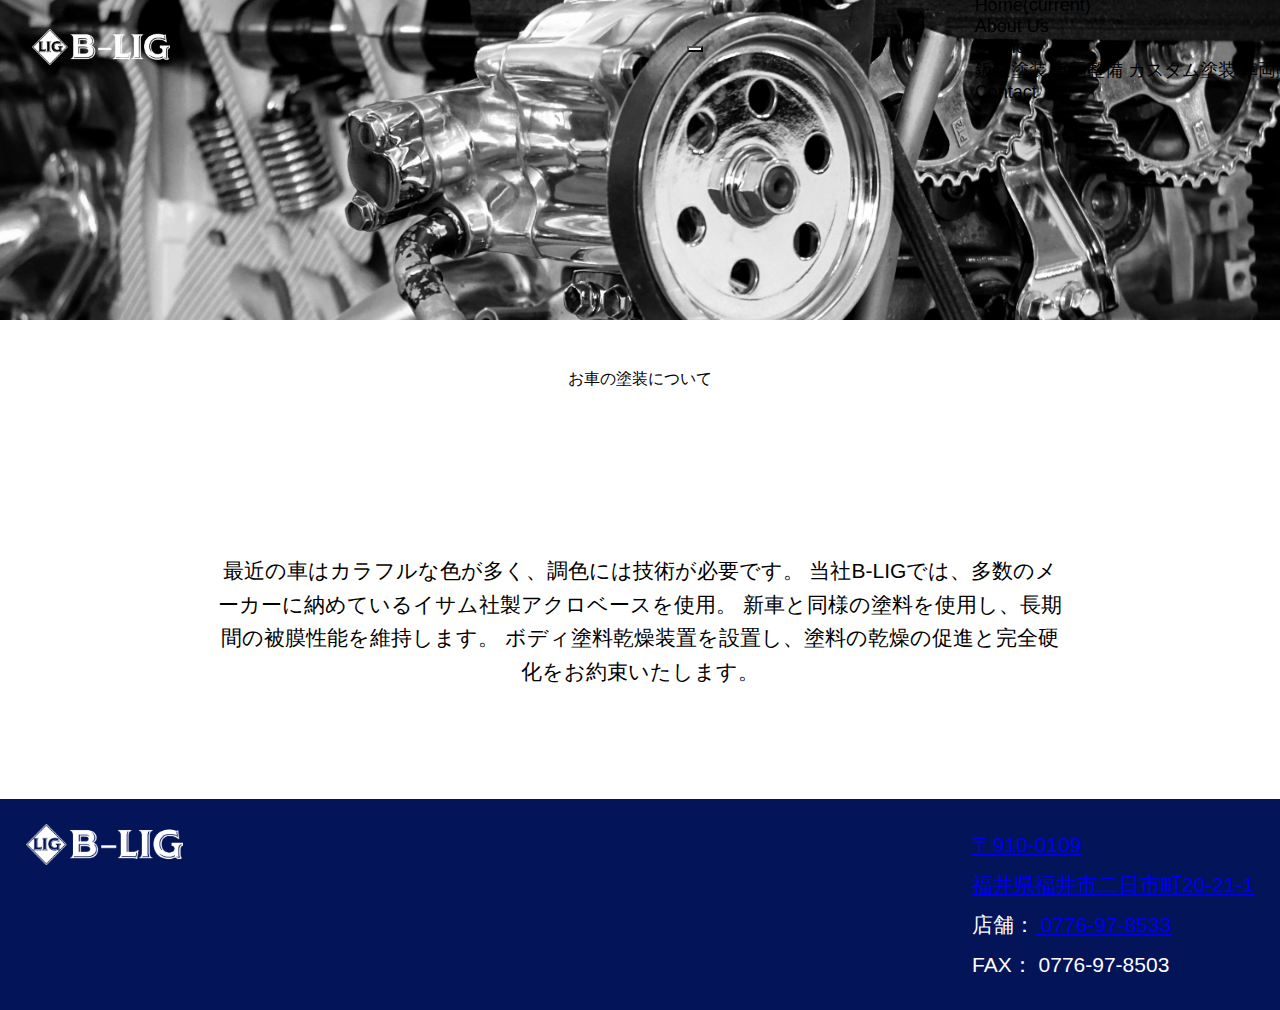
<file: tosou.html>
<!DOCTYPE html>
<html lang="ja">
  <head>
    <meta charset="UTF-8" />
    <meta name="viewport" content="width=device-width, initial-scale=1.0" />
    <meta http-equiv="X-UA-Compatible" content="ie=edge" />
    <meta
      name="description"
      content="福井の鈑金塗装会社。B-LIGは北陸一番の技術力で、あなたの車の鈑金、塗装、修理を迅速かつ完璧に行います。"
    />
    <title>福井県の鈑金塗装・カスタム塗装の作業内容 B-LIG｜北陸一の技術力</title>
    <link
      rel="stylesheet"
      href="https://use.fontawesome.com/releases/v5.5.0/css/all.css"
      integrity="sha384-B4dIYHKNBt8Bc12p+WXckhzcICo0wtJAoU8YZTY5qE0Id1GSseTk6S+L3BlXeVIU"
      crossorigin="anonymous"
    />
    <link href="public/assets/css/main.css" type="text/css" rel="stylesheet" />
    <link href="public/assets/css/reset.css" type="text/css" rel="stylesheet" />
    <link
      rel="stylesheet"
      href="https://stackpath.bootstrapcdn.com/bootstrap/4.1.3/css/bootstrap.min.css"
      integrity="sha384-MCw98/SFnGE8fJT3GXwEOngsV7Zt27NXFoaoApmYm81iuXoPkFOJwJ8ERdknLPMO"
      crossorigin="anonymous"
    />
    <script
      src="https://code.jquery.com/jquery-3.3.1.slim.min.js"
      integrity="sha384-q8i/X+965DzO0rT7abK41JStQIAqVgRVzpbzo5smXKp4YfRvH+8abtTE1Pi6jizo"
      crossorigin="anonymous"
    ></script>
    <script
      src="https://cdnjs.cloudflare.com/ajax/libs/popper.js/1.14.3/umd/popper.min.js"
      integrity="sha384-ZMP7rVo3mIykV+2+9J3UJ46jBk0WLaUAdn689aCwoqbBJiSnjAK/l8WvCWPIPm49"
      crossorigin="anonymous"
    ></script>
    <script
      src="https://stackpath.bootstrapcdn.com/bootstrap/4.1.3/js/bootstrap.min.js"
      integrity="sha384-ChfqqxuZUCnJSK3+MXmPNIyE6ZbWh2IMqE241rYiqJxyMiZ6OW/JmZQ5stwEULTy"
      crossorigin="anonymous"
    ></script>
    <link
      rel="stylesheet"
      href="https://stackpath.bootstrapcdn.com/bootstrap/4.1.3/css/bootstrap.min.css"
      integrity="sha384-MCw98/SFnGE8fJT3GXwEOngsV7Zt27NXFoaoApmYm81iuXoPkFOJwJ8ERdknLPMO"
      crossorigin="anonymous"
    />
  </head>

  <body>
    <header>
      <nav
        class="navbar navbar-expand-lg navbar-light nav-bar"
        id="navbarHeight"
      >
        <a href="index.html" class="brand-logo"
          ><img class="main-logo" src="./public/assets/images/B-LIG white.png"
        /></a>
        <button
          class="navbar-toggler burger-button"
          type="button"
          data-toggle="collapse"
          data-target="#navbarNavDropdown"
          aria-controls="navbarNavDropdown"
          aria-expanded="false"
          aria-label="Toggle navigation"
          onclick="burgerButton()"
        >
          <span class="navbar-toggler-icon"></span>
        </button>
        <div
          class="collapse navbar-collapse navbar-menu-items"
          id="navbarNavDropdown"
        >
          <ul class="navbar-nav" id="navUl">
            <li class="nav-item">
              <a class="nav-link" href="index.html"
                >Home<span class="sr-only">(current)</span></a
              >
            </li>
            <li class="nav-item">
              <a class="nav-link" href="./about.html">About Us</a>
            </li>

            <li class="nav-item dropdown">
              <a
                class="nav-link dropdown-toggle"
                id="navbarDropdownMenuLink"
                role="button"
                data-toggle="dropdown"
                aria-haspopup="true"
                aria-expanded="false"
                onclick="dropdown()"
              >
                Service
              </a>
              <div
                class="dropdown-menu "
                id="drop-down-system"
                aria-labelledby="navbarDropdownMenuLink"
              >
                <a class="dropdown-item" href="./bannkin.html">鈑金塗装</a>
                <a class="dropdown-item" href="./seibi.html">車両整備</a>
                <a class="dropdown-item" href="./tosou.html">カスタム塗装</a>
                <a class="dropdown-item" href="./sales.html">車両販売</a>
              </div>
            </li>
            <li class="nav-item">
              <a class="nav-link" href="./contact.html">Contact</a>
            </li>
          </ul>
        </div>
      </nav>
      <div class="logo-mobile">
          <a href="index.html"><img class="main-logo" src="./public/assets/images/B-LIG white.png" /></a>
      </div>
      <div class="bannkin-head-component-wrapper"></div>
      <div class="service-title-img-wrapper">
        <img
          class="bannkin-img"
          src="./public/assets/images/ob9b4b5a59211f535f39f92b0e0d22d27_40443676_181226_0006 copy.jpg"
        />
      </div>
    </header>
    <div class="bannkin-service-wrapper justify-center">
     
        <!-- <h1><span>塗装</span></h1> -->
        <h3><strong>お車の塗装について</strong></h3>
        <div class="button-wrappers">
          <a href="tel:0776978533" class="btn btn-danger ask-button"
            ><span class="inside-button">
              <i class="fas fa-mobile-alt fa-2x"></i> 電話でお問い合わせ
            </span></a
          >
          <a
            href="mailto:blig0417@gmail.com"
            class="btn btn-primary ask-button"
            ><span class="inside-button" href="mailto:blig0417@gmail.com">
              <i class="far fa-envelope fa-2x"></i> Eメールでお問い合わせ
            </span></a
          >
        </div>

        <div class="service-text-wrapper">
          <p>
            最近の車はカラフルな色が多く、調色には技術が必要です。
            当社<strong>B-LIG</strong>では、多数のメーカーに納めているイサム社製アクロベースを使用。
            <em>新車と同様の塗料</em>を使用し、長期間の被膜性能を維持します。
            ボディ塗料乾燥装置を設置し、塗料の乾燥の促進と完全硬化をお約束いたします。
          </p>
        </div>
      </div>
    </div>

    <footer id="footerLaptop" class="black-foot">
      <div class="footer-wrapper">
        <div class="component-wrapper-left">
          <a class="link-white" href="index.html"
            ><img
              class="logo-image"
              src="./public/assets/images/B-LIG white.png"
          /></a>
          <div class="icon-wrapper">
            <ul>
              <!-- <li class="icon">
                <a
                  href="https://www.linkedin.com/in/takahiro-kawaguchi-972aa2134/"
                >
                  <i class="fab fa-linkedin fa-2x" alt="linkedin icon"></i>
                </a>
              </li> -->
              <li class="icon">
                <a href="https://www.facebook.com/B-Lig%E9%88%91%E9%87%91%E5%A1%97%E8%A3%85-1120414608133058/">
                  <i
                    class="fab fa-facebook-square fa-2x"
                    alt="facebook icon"
                  ></i>
                </a>
              </li>
              <li class="icon">
                <a href="https://twitter.com/aaio_0413">
                  <i class="fab fa-twitter-square fa-2x" alt="twitter icon"></i>
                </a>
              </li>
              <li class="icon">
                <a href=""> <i class="fab fa-instagram fa-2x"></i> </a>
              </li>
              <li class="icon">
                <a href="https://line.me/R/ti/p/%40cwt1442e"> <i class="fab fa-line fa-2x"></i> </a>
              </li>
              <!--
                <li class="icon">
                  <a href=""> <i class="far fa-envelope fa-2x"></i> </a>
                </li>
              -->
            </ul>
          </div>
        </div>
        <div class="component-wrapper-right">
          <div class="location">
            <!-- <p class='contact-title'>Contact</p> -->
            <p><a href="https://goo.gl/maps/qEE5tEJZRH82">〒910-0109</a></p>
            <p>
              <a href="https://goo.gl/maps/qEE5tEJZRH82"
                ><em>福井県福井市二日市町20-21-1</em></a
              >
            </p>
            <p>
              <i class="fas fa-phone"></i>店舗：<a href="tel:0776978533">
                0776-97-8533</a
              >
            </p>
            <p><i class="fas fa-fax"></i>FAX： 0776-97-8503</p>
          </div>
        </div>
      </div>
    </footer>
    <footer id="mobileFoot" class="mobile-footer">
      <div class="footer-logo">
        <a class="link-white" href="index.html"
          ><img class="logo-image" src="./public/assets/images/B-LIG white.png"
        /></a>
      </div>

      <div class="address-wrapper-mobile">
        <p>
          <i class="fas fa-phone"></i>店舗：<a href="tel:0776978533">
            0776-97-8533
          </a>
          <br class="appear-small-screen" />
          <i class="fas fa-fax"></i>FAX： 0776-97-8503 <br />
          <i class="fas fa-map-marker-alt"></i>住所：<a
            href="https://goo.gl/maps/qEE5tEJZRH82"
            >〒910-0109 <em>福井県福井市二日市町20-21-1</em></a
          >
        </p>
      </div>

      <div class="icon-wrapper-mobile">
        <ul>
          <!-- <li class="icon">
            <a href="">
              <i class="fab fa-linkedin fa-2x" alt="linkedin icon"></i>
            </a>
          </li> -->
          <li class="icon">
            <a href="https://www.facebook.com/B-Lig%E9%88%91%E9%87%91%E5%A1%97%E8%A3%85-1120414608133058/">
              <i class="fab fa-facebook-square fa-2x" alt="facebook icon"></i>
            </a>
          </li>
          <li class="icon">
            <a href="">
              <i class="fab fa-twitter-square fa-2x" alt="twitter icon"></i>
            </a>
          </li>
          <li class="icon">
            <a href=""> <i class="fab fa-instagram fa-2x"></i> </a>
          </li>
          <li class="icon">
            <a href="https://line.me/R/ti/p/%40cwt1442e"> <i class="fab fa-line fa-2x"></i> </a>
          </li>
          <!--
            <li class="icon">
              <a href=""> <i class="far fa-envelope fa-2x"></i> </a>
            </li>
          -->
        </ul>
      </div>
    </footer>
  </body>
  <script src="./public/assets/javascript/main.js"></script>
</html>
</file>
<file: public/assets/css/main.css>
.head-component-wrapper {
  /* background-image: url("../images/traffic_frontpage-B-LIG.jpg"); */
  background-size: cover;
  height: 600px;
  /* display: flex;
  flex-direction: column;
  justify-content: center; */
  font-family: sans-serif;
}

.top-busiHour p {
  margin-bottom: unset;
  font-size: 12px;
}

.main-title-wrapper {
  text-align: center;
}

.main-title-wrapper h1 {
  color: white;
  font-size: 54px;
}

.second-title-wrapper {
  text-align: center;
  margin: 0 auto;
  margin-top: 5%;
  width: 65%;
}

.second-title-wrapper p {
  color: white;
  font-size: 23px;
}

.nav-bar {
  width: 100%;
  font: menu;
  color: white !important;
  display: flex;
  justify-content: space-between !important;
  align-items: center;
  position: absolute !important;
  /* height: 90px; */
  /* background-color: white; */
  padding: 0.9rem 2rem !important;
  padding-bottom: unset !important;
  height: 69px;
}
.top-brand-logo {
  width: 12%;
}

.nav-bar-laptop {
  background-color: white;
  width: 100%;
  font: menu;
  display: flex;
  justify-content: space-between !important;
  align-items: center;
  /* position: fixed; */
  z-index: 1000;
  /* padding: 0.9rem 2rem !important; */
  padding-bottom: unset !important;
  padding: 0 7%;
  height: 96px;
}

.nav-ul li {
  margin: auto 0%;
}

.nav-ul {
  width: 36%;
  display: flex;
  margin-bottom: unset !important;
}

.navbar {
  position: absolute;
}

.brand-logo {
  width: 30%;
}

.navbar-menu-items {
  flex-grow: unset !important;
}

.nav-ul li {
  color: black;
}

.nav-list {
  padding-right: 26px;
  margin-bottom: unset;
}

.nav-list li {
  padding: 22px;
  list-style: none;
  display: inline;
  font-size: 19px;
}

.nav-item a {
  color: black !important;
  text-decoration: none !important;
  font-size: large !important;
}

/* .dropdown {
  position: relative;
  display: inline-block;
} */

.main-top-nav {
  justify-content: space-between;
  background-color: rgb(1, 0, 41);
  padding: 0 7%;
  display: flex;
  color: white;
  align-items: center;
  height: 62px;
}

.main-top-right {
  display: flex;
  width: 50%;
  align-items: center;
}

.main-top-nav a {
  text-decoration: none;
  color: white;
}

.main-top-nav a:hover {
  text-decoration: none;
  color: rgb(4, 125, 255);
}

.main-top-nav i:hover {
  color: rgb(4, 125, 255);
}

.main-top-nav ul {
  display: -webkit-inline-box;
  margin-bottom: unset !important;
  list-style: none;
  text-align: center;
}

.icon-top {
  margin: 2px;
}

.burger-button {
  background-color: #f7f7f7 !important;
}

.addon-dropdown {
  display: flex !important;
  flex-direction: column !important;
}

.display-active {
  display: inline !important;
}

/* .carousel-item img {
  height: 100%;
} */

/* .carousel-item.active {
  height: 100%;
} */

/* Dropdown Content (Hidden by Default) */
/* .dropdown-content {
  display: none;
  position: absolute;
  background-color: #031458;
  min-width: 160px;
  box-shadow: 0px 8px 16px 0px rgba(0, 0, 0, 0.2);
  z-index: 1;
  left: 20px;
} */

/* Links inside the dropdown */
/* .dropdown-content a {
  color: white;
  padding: 12px 16px;
  text-decoration: none;
  display: block;
} */

/* Change color of dropdown links on hover */
/* .dropdown-content a:hover {
  background-color: #ddd;
} */

/* Show the dropdown menu on hover */
/* .dropdown:hover .dropdown-content {
  display: block;
} */

.company-logo {
  width: 30%;
  font-size: 26px;
  padding: 25px;
  padding-left: 41px;
}

.company-logo h1 {
  font-weight: 600;
}

.main-logo {
  width: 36%;
}

.forDevelopers {
  visibility: hidden;
}

.service-component-wrapper {
  font-family: sans-serif;
  padding: 2% 0;
  padding-bottom: 1%;
  /* height: 430px; */
  /* background-color: rgb(246, 253, 255); */
}

.service-title {
  display: none;
  width: 88%;
  text-align: center;
  border-bottom: 1px solid #000;
  line-height: 0.1em;
  margin: 2% auto;
  font-size: 2.3rem;
}

#line-mitumori-link:hover {
  text-decoration: none;
}

.about-us-title {
  width: 92%;
  text-align: center;
  /* border-bottom: 1px solid #000; */
  line-height: 0.1em;
  margin: 2% auto;
  font-size: 2.8rem;
}

.step {
  width: 96%;
  text-align: center;
  border-bottom: 2px solid #202ffd;
  line-height: 0.1em;
  margin: 10% auto;
  font-size: 1.5rem;
  color: rgb(255, 39, 39);
}

.step span {
  background: white;
  padding: 0 10px;
}

.steps-img {
  width: 100%;
}

.step-description {
  border: solid 1px rgba(0, 0, 0, 0.18);
  margin-top: 0;
  margin-bottom: unset !important;
  padding: 1.2%;
}

.sagyou-koutei {
  width: 100%;
  margin: 3% 0;
}

.service-component {
  text-align: center;
}

.service-component span {
  background: white;
  padding: 0 10px;
}

.service-img-wrapper {
  display: flex;
  justify-content: center;
  padding: 2%;
}

.service-img {
  margin: auto;
}

#bottom-service-banner {
  margin-bottom: unset;
}

.service-img-mobile {
  margin-bottom: unset;
  width: 100vw;
  margin: 3% 0;
}

.sagyou-nagare {
  border-top: solid 1px rgb(0, 0, 0);
  border-bottom: solid 1px rgb(0, 0, 0);
  text-align: center;
  font-size: 1.7rem;
  font-weight: 600;
  margin: 8% auto;
  width: 100%;
}

.service-link {
  color: black;
}

.service-title-laptop {
  margin-bottom: unset !important;
  font-size: 2.5rem;
  color: rgb(239, 13, 82);
  font-weight: 600;
}

.justify-center {
  display: flex;
  flex-direction: column;
  justify-content: center;
}

.text-wrapper {
  margin-top: 22px;
}

.two-button-wrapper {
  position: absolute;
  width: 100%;
  text-align: center;
  top: 550px;
}

.toiawase-button {
  height: 70px;
  background-color: rgba(156, 20, 12, 0.71);
  border: none;
  padding: 10px;
  margin: 1%;
  border-radius: 12px;
}

.toiawase-button a {
  color: white;
}

.mitumori-img {
  border: solid 1px rgba(0, 0, 0, 0.19);
  box-shadow: 3px 3px 9px rgba(0, 0, 0, 0.19);
}

/*                              Call to Act                    */

#line-mitumori-link img:hover {
  opacity: 0.8;
}

.callToAct {
  display: flex;
  flex-direction: column;
  text-align: center;
  justify-content: space-between;
  width: 30%;
  position: absolute;
  background-color: rgba(255, 255, 255, 0.76);
  padding: 3%;
  right: 4%;
  top: 187px;
  border-radius: 4px;
  height: 542px;
}

.callToAct a:hover {
  text-decoration: none;
}

.slide-title {
  text-shadow: 0 0 1px rgb(173, 4, 4);
  margin-bottom: unset;
}

.call-to-call {
  width: 75%;
  margin: 0 auto;
  border-radius: 16px;
  height: 100px;
  flex-direction: column;
  justify-content: space-around;
  display: flex;
}

.call-to-call :hover {
  text-decoration: none;
}

.call-to-call div {
  font-size: 18px;
}
/* 
.call-to-call span {
  height: 100px;
  flex-direction: column;
  justify-content: space-around;
  display: flex;
} */

/*                       toTopButton                           */

#toTopButton {
  display: inline-block;
  background-color: rgb(0, 150, 150);
  width: 50px;
  height: 50px;
  text-align: center;
  border-radius: 4px;
  margin: 30px;
  position: fixed;
  bottom: 30px;
  right: 30px;
  transition: background-color 0.3s;
  z-index: 1000;
}

#toTopButton:hover {
  cursor: pointer;
  background-color: #333;
}
#toTopButton:active {
  background-color: #555;
}

#toTopButton::after {
  font-family: FontAwesome;
  content: "\f077";
  font-weight: normal;
  font-style: normal;
  font-size: 2em;
  line-height: 50px;
  color: #fff;
}

/*           ##################  Article Wrap ######################## */

.articles-wrap {
  margin: 5% 0;
  padding: 0 3%;
  display: flex;
  justify-content: center;
}

.top-article {
  width: 26%;
}

.card {
  border: none !important;
  border-radius: unset !important;
}

.card-img-top {
  height: 200px !important;
}

/*  Business Hour Sector */

.business-hour-component-wrapper {
  padding: 3%;
  height: 300px;
  display: flex;
  justify-content: space-evenly;
}

.hours {
  margin: auto;
  font-family: sans-serif;
  font-size: 28px;
  /* width: 34%; */
  display: flex;
  flex-direction: column;
  justify-content: space-evenly;
}

.hours p {
  margin-bottom: unset;
}

/* .business-hour {
  margin-left: 20%;
  margin-bottom: 4%;
} */

.location {
  font-family: sans-serif;
  font-size: 21px;
  /* width: 43%; */
  display: flex;
  flex-direction: column;
  justify-content: space-around;
  padding-left: 6%;
}

.contact-title {
  /* font-size: 32px; */
  margin-left: 24%;
  margin-bottom: 4%;
}

/*                 FOOTER                   */

.laptop-footer {
  background-color: rgb(1, 0, 41);
  padding: 5%;
  height: 230px;
}

.laptop-footer-component-left {
  width: 40%;
  margin: auto;
}

.laptop-footer-component-left p {
  margin-bottom: unset;
}

.laptop-component-right {
  -ms-transform: translateY(50%);
  transform: translateY(50%);
  display: flex;
  justify-content: flex-end;
  width: 50%;
}

.black-foot {
  background-color: #031458;
  padding: 2%;
  height: 160px;
}

.footer-wrapper {
  color: #ffffff;
  display: flex;
  height: 100%;
  justify-content: space-between;
}

.component-wrapper-left {
  width: 40%;
  display: flex;
  flex-direction: column;
  justify-content: space-between;
}

.component-wrapper-right {
  display: flex;
  justify-content: flex-end;
  width: 50%;
  /* margin-top: 5px; */
  font-size: 18px;
  font-family: sans-serif;
}

.component-wrapper-left h1 {
  font-weight: bold;
  font-family: sans-serif;
  font-size: 24px;
}

li i {
  color: white;
}

.icon-wrapper ul {
  display: flex;
}

.icon {
  margin: 8px;
}

.icon :hover {
  color: rgb(107, 195, 247);
}

.footer-contents {
  font-size: 16px;
  line-height: 1.4;
  color: rgba(255, 255, 255, 0.64);
}

.footer-contents :hover {
  color: white;
}

.link-white {
  text-decoration: none;
  color: white;
}

.logo-image {
  width: 32%;
}

.location p {
  margin-bottom: unset;
}

/*  ##################################       MAIN ABOUT */
.main-about-us {
  height: 600px;
  background-image: url("../images/B-LIG看板写真\ copy.png");
  background-repeat: no-repeat;
  background-size: cover;
  background-position: center;
  background-attachment: fixed;
}

.aboutUs-main-wrapper {
  height: 80%;
  width: 70%;
  margin: auto auto;
  padding: 8% 3%;
  display: flex;
  flex-direction: column;
  justify-content: space-between;
  color: white;
  text-align: center;
  background-color: rgba(0, 0, 0, 0.7);
  border-radius: 8px;
  transform: translateY(13%);
}

.aboutUs-main-wrapper img {
  margin: 0 auto;
  width: 36%;
}
.aboutUs-main-wrapper h1 {
  margin-bottom: unset;
  margin: 2% 0;
}

.aboutUs-main-wrapper p {
  margin-bottom: unset !important;
  font-size: 18px;
}

/*               BANNKIN             */

.repair-context-home-wrapper {
  margin: 5% 0;
  padding: 0 2%;
}

.first-context-repair-wrap {
  display: flex;
  justify-content: center;
  height: 450px;
}

.bannkin-text {
  width: 50%;
  margin: auto;
  padding: 2%;
  padding-left: 0;
}

.bannkin-text h2,
p {
  margin-bottom: unset;
}

.bannkin-text p {
  margin-bottom: unset;
}
.bannkin-text h2 {
  margin: 2% 0;
}

.bannkin-text p {
  font-size: 20px;
}

.repair-steps-wrapper {
  padding: 7% 0;
  display: flex;
  justify-content: center;
}

.repair-step-card {
  width: 25%;
}

.repair-step-card2 {
  width: 25%;
  margin: 0 4%;
}

.main-intro-repair {
  text-align: center;
}

.repair-step-card h5 {
  margin-bottom: 1.25rem;
}

.repair-step-card p {
  margin-bottom: unset;
}

.repair-step-card2 h5 {
  margin-bottom: 1.25rem;
}

.repair-step-card2 p {
  margin-bottom: unset;
}

.repair-card-body {
  padding: 1.25rem 2%;
}

.repair-card-body p {
  font-size: 15px;
}

.repair-step-line {
  background-color: #00b527;
  color: white;
  margin: 2%;
}

.repair-step-call {
  background-color: #dd295f;
  color: white;
  margin: 2%;
}

.repair-step-bar {
  margin-top: 7%;
  text-align: center;
  font-size: 30px;
  border: solid 3px rgb(11, 3, 123);
}

.bannkin-head-component-wrapper {
  background-image: url("../images/black-and-white-car-engine-chrome-190574.jpg");
  background-size: cover;
  height: 320px;
}

.bannkin-service-wrapper {
  font-family: sans-serif;
  padding: 4%;
  text-align: center;
}

.service-text-wrapper {
  font-size: 21px;
  line-height: 1.6;
  width: 72%;
  margin: 5% auto;
  text-align: center;
}

.service-title-img-wrapper {
  display: none;
}

.bannkin-img {
  width: 100%;
  object-fit: cover;
  height: 100%;
}

.button-wrappers {
  display: flex;
  justify-content: space-evenly;
  margin: 3% 0;
}

.button-wrappers a {
  text-decoration: none;
  color: white;
  font-size: 14px;
  margin-bottom: unset !important;
  font-weight: 200;
}

.ask-button {
  padding: 1% !important;
  width: 49%;
}

.inside-button {
  flex-direction: column;
  display: flex;
}
/*   bURGER menu */

/* .topnav {
  overflow: hidden;
  background-color: #333;
} */

/* .topnav a {
  float: left;
  display: block;
  color: #f2f2f2;
  text-align: center;
  padding: 14px 16px;
  text-decoration: none;
  font-size: 17px;
} */

/* .topnav a:hover {
  background-color: #ddd;
  color: black;
} */

/* .active {
  background-color: #4CAF50;
  color: white;
} */

.nav-bar .icon {
  display: none;
}

/*                   3################     Seibi step home */

.seibi-step-card {
  width: 22%;
}

.seibi-step-card2 {
  width: 22%;
  margin-left: 3%;
}

.seibi-step-card3 {
  width: 22%;
  margin: 0 3%;
}

/*    ABOUT USSS     */

.about-head-component-wrapper {
  background-color: rgb(4, 125, 255);
  background-image: url("../images/architecture-building-business-236709.jpg");
  background-size: cover;
  height: 352px;
  display: flex;
  flex-direction: column;
  justify-content: center;
  font-family: sans-serif;
}

.main-title-wrapper2 {
  text-align: center;
}

.main-title-wrapper2 h1 {
  color: white;
  font-size: 41px;
  font-family: serif;
  margin-top: 44px;
}

.aboutUs-component-wrapper {
  /* background-color: rgb(240, 246, 253); */
  padding: 3%;
}

.b-lig-logo {
  background-image: url("../images/アセット\ 5.png");
  background-size: contain;
  display: inline-block;
  width: 109px;
  height: 28px;
  margin: -6px 1px;
}

.b-lig-logo2 {
  background-image: url("../images/アセット\ 5.png");
  background-size: contain;
  display: inline-block;
  width: 166px;
  height: 43px;
  margin: -5px 1px;
}

.component-row {
  display: flex;
  /* height: 400px; */
}

.about-us-para {
  background-color: white;
  width: 100%;
  padding: 2%;
  font-size: 23px;
  display: flex;
  justify-content: center;
  flex-direction: column;
  text-align: center;
}

.about-us-pix {
  width: 50%;
  height: 100%;
  background-size: cover;
  background-position-y: center;
}

.first-row-about-img {
  display: flex;
}

.second-us-picture {
  background-image: url("../images/ob9b4b5a59211f535f39f92b0e0d22d27_40443676_181226_0010\ copy.jpg");
  background-size: cover;
  background-position-y: center;
}

.third-us-picture {
  background-image: url("../images/ob9b4b5a59211f535f39f92b0e0d22d27_40443676_181226_0009\ copy.jpg");
  background-size: cover;
  background-position-y: center;
}

.busi-saturday {
  color: blue;
}

.busi-sunday {
  color: red;
}

/*  EMAIL FORM */
.addition-to-head {
  height: 250px;
}

.contact-main-wrapper {
  display: flex;
  justify-content: space-evenly;
  height: 500px;
}

.email-form {
  width: 40%;
  padding: 2%;
  justify-content: center;
  display: flex;
  flex-direction: column;
}

.contact-info-wrapp {
  width: 40%;
  padding: 2%;
  justify-content: center;
  display: flex;
  flex-direction: column;
}

.contact-info-wrapp h1 {
  margin-bottom: 6%;
}

/*     Mobile Header    */
.logo-mobile {
  display: none;
}

/*     Mobile Footer    */

.mobile-footer {
  display: none;
  /* display: flex; */
  background-color: #031458;
  flex-direction: column;
}

.footer-logo {
  width: 70%;
  text-align: center;
  margin: auto;
  padding: 3%;
  margin-top: 2%;
}

.address-wrapper-mobile {
  width: 87%;
  text-align: center;
  margin: 2% auto;
  color: white;
  font-size: 20px;
}

.address-wrapper-mobile p {
  margin-bottom: unset !important;
}

.icon-wrapper-mobile ul {
  padding: 3%;
  margin-bottom: 2%;
  display: flex;
  justify-content: center;
}

.appear-small-screen {
  display: none;
}

.collapsing {
  -webkit-transition: none !important;
  transition: none !important;
  display: none !important;
}

/*                   ################# seibi mobile ################### */
.seibi-mobile-body {
  background-image: url("../images/seibi-mobile/背景_1.png");
  font-family: "M PLUS 1p";
}

.syaken-title-wrap {
  width: 100%;
  padding: 5%;
  text-align: center;
  color: rgb(2, 24, 150);
}

.syaken-title {
  margin-bottom: unset;
  margin-top: 19%;
  font-size: 40px;
  font-family: "M PLUS 1p";
}

.seibi-mobile-banner-100 {
  width: 100%;
  text-align: center;
}
.seibi-1-stepp {
  margin-bottom: unset;
  font-size: 13px;
}

.seibi-2-stepp {
  margin-bottom: unset;
  font-size: 15px;
}

.seibi-mobile-content-wrap {
  padding: 10% 7%;
}

.seibi-mobile-stepp2-wrap {
  margin: 5% auto;
  margin-bottom: 10%;
}

.yoyaku-line-seibi {
  font-size: 27px;
  color: white;
  width: 88%;
  background-color: rgb(0, 181, 39);
  border-radius: 7px;
  margin-bottom: 3%;
}

.yoyaku-denwa-seibi {
  font-size: 27px;
  color: white;
  width: 88%;
  background-color: rgb(234, 56, 95);
  border-radius: 7px;
  margin-bottom: 3%;
}

.seibi-mobile-puro-intro {
  margin-bottom: -15px;
  font-size: 20px;
}

/*                 #################   BANKIN MOBILE ####################             */

.bannkin-service-step {
  /* background-color: #eee; */
  color: #444;
  cursor: pointer;
  width: 100%;
  border: none;
  text-align: left;
  outline: none;
  font-size: 15px;
}

.active,
.bannkin-service-step :hover {
  background-color: #ccc;
}

.collapsed-content {
  /* background-color: white; */
  max-height: 0;
  overflow: hidden;
  /* transition: max-height 0.2s ease-out; */
}

.button-opacity-hover :hover {
  opacity: 0.7;
}

.bannkin-mobile-stepp2-wrap {
  padding: 0 9%;
  margin-bottom: 10%;
}

.bannkin-2-stepp {
  margin-bottom: unset;
  font-size: 15px;
}

/*                        ###############LINE########################                      */
.line-menu {
  background-color: rgba(0, 0, 0, 0.61);
  padding-bottom: 0.9rem !important;
}

.line-contents-wrapper {
  padding: 13% 22%;
  padding-bottom: 5%;
}

.text-center {
  text-align: center;
}

.line-adding-wrapper {
  display: flex;
  justify-content: space-between;
}

.line-component {
  width: 48%;
  height: 400px;
  display: flex;
  flex-direction: column;
}

.line-instruction-img {
  margin: 3% 0;
}

.line-worry {
  width: 82%;
  margin: 7% 0;
}

.line-add-friend-lead {
  margin: 5% 0;
}

.qr-code-wrap {
  height: 245px;
}

.line-friend-add-btn {
  margin-top: 14%;
  width: 100%;
}

.line-last-step-lead {
  font-size: 20px;
}

.line-last-img-wrapper {
  height: 300px;
}

.line-last-img-wrapper img {
  height: 100%;
}

.last-step-lead-wrap {
  margin-top: 6%;
}

.last-step-lead-wrap h2 {
  color: red;
  font-weight: 600;
}

.line-step1 {
  margin: 2% auto;
}

.step1-img {
  width: 80%;
  margin: auto;
}

.line-second-comment {
  font-size: 22px;
  width: 76%;
  margin: 3% auto;
  margin-bottom: 1%;
}

.line-last-comment {
  margin-top: 10%;
  font-size: 21px;
}

.line-main-image-pc {
  width: 92%;
}

.line-main-image-mobile {
  width: 100%;
  height: 240px;
}

.step1-bar {
  width: 100%;
  margin: 7% 0;
}

.step2-bar {
  width: 100%;
  margin-bottom: 7%;
}

.step3-bar {
  width: 100%;
  /* margin-top: 7%; */
}

/*  *************************     MEDIA QUARY    *************************** */

@media screen and (max-width: 620px) {
  .nav-bar a {
    display: none;
  }

  .nav-bar a.icon {
    display: block;
    position: fixed;
    right: 8%;
    top: 8%;
  }

  .service-component-wrapper {
    height: unset;
  }
}

@media screen and (max-width: 620px) {
  .nav-bar.responsive {
    position: absolute;
    background-color: rgba(0, 0, 0, 0.66);
    height: 250px;
    display: flex;
    justify-content: flex-end;
  }

  .nav-bar.responsive .icon {
    position: fixed;
    right: 8%;
    top: 4%;
  }

  .nav-bar.responsive a {
    float: none;
    display: block;
    text-align: left;
  }
}

@media screen and (max-width: 360px) {
  /* .two-button-wrapper {
    position: absolute;
    width: 100%;
    text-align: center;
    top: 595px;
  } */

  .toiawase-button {
    height: 55px;
    background-color: rgba(156, 20, 12, 0.71);
    border: none;
    padding: 10px;
    margin: 1%;
    border-radius: 12px;
  }
}

@media screen and (max-width: 560px) {
  .nav-bar a {
    /* display: flex !important; */
  }
  .nav-bar li {
    margin: 5px 0;
  }

  .navbar-menu-items {
    display: unset;
    margin-top: unset;
    /* justify-content: flex-end; */
  }

  .black-foot {
    padding: 40px;
  }

  .location {
    font-family: sans-serif;
    font-size: 15px;
    display: flex;
    flex-direction: column;
    justify-content: space-evenly;
    padding-left: 6%;
  }
}

@media screen and (min-width: 426px) and (max-width: 768px) {
  .navbar-menu-items {
    display: flex;
    margin-top: 2%;
    justify-content: flex-end;
  }
}

@media screen and (max-width: 425px) {
  .nav-bar {
    min-height: 69px;
    width: 100%;
    background-color: rgba(0, 0, 0, 0.54);
  }

  .navbar-nav {
    position: absolute;
    top: 30%;
    right: 2%;
  }

  .nav-item a {
    color: white !important;
    text-decoration: none !important;
    font-size: large !important;
  }

  .dropdown-menu a {
    color: black !important;
  }

  .burger-button {
    z-index: 2;
    position: absolute;
    top: 15px;
    right: 8px;
  }

  .logo-mobile {
    z-index: 1;
    display: block !important;
    width: 100%;
    height: 69px;
    line-height: 69px;
    position: absolute;
    text-align: center;
    right: 5px;
    /* padding-right: 1%; */
  }

  .head-component-wrapper {
    background-image: url("../images/mobile/top1.gif");
    background-size: cover;
    background-repeat: no-repeat;
    /* background-position-x: -206px; */
    height: 560px;
    margin-bottom: 9%;
  }

  .main-title-wrapper {
    display: none;
  }

  .component-wrapper-left {
    justify-content: space-around;
  }

  .second-title-wrapper {
    display: none;
  }

  .second-title-wrapper p {
    font-size: 16.7px;
  }

  .two-button-wrapper {
    display: none;
  }

  .service-component-wrapper {
    /* padding-bottom: unset; */
    padding: unset;
  }

  .location {
    justify-content: center;
  }

  .black-foot {
    padding: 15px;
  }

  .footer-logo {
    padding-left: 1%;
    width: 100%;
  }

  .address-wrapper-mobile {
    font-size: 14px;
  }

  .appear-small-screen {
    display: block;
  }

  .service-component span {
    font-size: 26px;
    font-weight: 600;
  }

  .service-img-wrapper {
    padding-top: 11%;
    display: none;
  }

  .service-img {
    /* width: 60%; */
    margin: 2% auto;
  }

  .service-title {
    display: block;
  }

  .service-title-laptop {
    display: none;
  }

  .service-title {
    display: none;
  }
  /* 
  #line-mitumori-link {
    display: none;
  } */

  .aboutUs-component-wrapper {
    padding-top: unset !important;
    margin-top: 3%;
  }

  #b-lig-nituite {
    display: none;
  }

  .line-adding-wrapper {
    display: block;
  }

  .line-component {
    width: 100%;
  }

  #qr-code-pc,
  #line-mobile {
    display: none;
  }

  .qr-code-wrap {
    height: 114px;
  }

  .line-component {
    height: unset;
  }

  .line-contents-wrapper {
    padding: 2% 1%;
    padding-bottom: 5%;
  }

  .line-last-img-wrapper img {
    width: 100%;
  }

  #line-mitumori-link {
    display: none;
  }

  .line-mitumori-button-mobile {
    margin: 1% 0;
  }

  .b-lig-logo2 {
    width: 112px;
    height: 29px;
  }

  .step1-img {
    width: 90%;
  }

  .line-second-comment {
    font-size: 15px;
    margin: 5% auto;
    margin-bottom: 3%;
    width: 92%;
  }

  .line-last-comment {
    font-size: 15px;
  }

  .line-last-step-lead {
    font-size: 15px;
    margin-top: -2%;
  }

  .line-main-image-pc {
    display: none;
  }

  .line-friend-add-btn {
    margin-top: 2%;
    width: 72%;
  }

  .line-add-friend-lead {
    margin: 2% 0;
  }

  .service-item-mobile {
    margin: 1% auto;
    margin-bottom: 0%;
    width: 100%;
  }
}

@media screen and (max-width: 526px) {
  .contact-main-wrapper {
    flex-wrap: wrap;
    height: unset;
  }

  .contact-info-wrapp {
    width: 100%;
    padding: 5%;
  }

  .email-form {
    width: 100%;
    padding: 5%;
  }

  /* .service-component {
    margin: 6% auto;
    margin-bottom: 0;
  } */

  /* .service-text-wrapper {
    margin: 12% auto;
  } */

  .text-wrapper {
    margin-top: unset;
    margin-bottom: 22px;
  }
}

@media screen and (max-width: 768px) {
  #drop-down-system {
    position: absolute;
    left: -162px;
    top: -2px;
  }

  .aboutUs-component-wrapper {
    padding: 4%;
  }

  .component-row {
    /* flex-direction: column; */
    display: flex;
    height: unset;
  }

  .about-us-para {
    margin: auto;
    width: 100%;
    /* padding: 7%; */
    font-size: 14px;
  }

  .about-us-para p {
    margin-bottom: unset !important;
  }

  /* .second-para {
    padding-bottom: unset;
  } */

  /* .about-us-pix {
    height: 280px;
    width: 100%;
    margin: auto;
  } */

  .b-lig-logo {
    width: 60px;
    height: 16px;
    margin: -3px 1px;
  }

  .hours {
    display: none;
  }

  .hours-img {
    display: none;
  }

  #footerLaptop {
    display: none;
  }

  #mobileFoot {
    display: flex;
  }

  .about-head-component-wrapper {
    background-image: url("../images/B-LIG看板写真\ copy.png");
    height: 320px;
    background-position-y: center;
  }

  .bannkin-head-component-wrapper {
    height: 69px;
  }

  .service-title-img-wrapper {
    display: block;
    height: 250px;
  }
  .bannkin-head-component-wrapper {
    display: none;
  }

  .main-title-wrapper2 {
    display: none;
  }

  .contact-info-wrapp h1 {
    font-size: 30px;
  }
}

@media screen and (max-width: 1024px) {
  .service-img-wrapper {
    flex-wrap: wrap;
  }

  .service-img {
    margin-bottom: 6%;
  }
}

@media screen and (max-width: 1200px) and (min-width: 769px) {
  .component-row {
    height: 340px;
  }

  .hours-img {
    width: 47%;
  }
}

@media screen and (max-width: 1024px) {
  .bannkin-service-wrapper {
    text-align: center;
  }

  .service-text-wrapper {
    font-size: 14px;
    width: 100%;
  }
}

@media screen and (min-width: 769px) {
  .zaiko-button {
    margin: auto;
    width: 46%;
    margin-top: 5%;
  }

  .sagyou-nagare {
    display: none;
  }

  .mobile-service-steps-wrap {
    display: none;
  }

  .main-buttons {
    margin-bottom: 0 !important;
  }

  .business-hour-img {
    display: none;
  }

  #busi-hour {
    justify-content: space-between;
  }
}

@media screen and (min-width: 426px) {
  .service-img-mobile {
    display: none;
  }

  .line-mitumori-button-mobile {
    display: none;
  }

  .line-main-image-mobile {
    display: none;
  }

  .mobile-b-lig-nituite {
    display: none;
  }

  #mitumori-contact {
    display: none;
  }

  #business-hour-mobile {
    display: none;
  }
}

@media screen and (min-width: 426px) and (max-width: 1140px) {
  .line-contents-wrapper {
    padding: 13% 11%;
    padding-bottom: 5%;
  }

  .qr-code-wrap {
    height: 190px;
  }

  .line-friend-add-btn {
    margin-top: 16%;
    width: 100%;
  }
}

@media screen and (max-width: 376px) {
  .head-component-wrapper {
    height: 490px;
  }

  .service-img img {
    width: 100vw;
  }

  /* .service-component-wrapper {
    padding: unset;
    padding-top: 4%;
  } */

  /* .service-component {
    margin: unset;
    margin-top: 10%;
  } */

  .service-img {
    width: unset;
    margin: 2% auto;
  }

  /* .mobile-service-steps-wrap {
    padding: 1.5%;
    padding-top: 13%;
  } */

  .seibi-mobile-puro-intro {
    font-size: 19px;
  }

  .seibi-mobile-content-wrap {
    padding: 8% 3%;
  }

  .seibi-mobile-stepp2-wrap {
    margin-bottom: 8%;
  }

  .seibi-mitumori-intro {
    font-size: 12px;
  }

  .syaken-title {
    margin-top: 21%;
  }

  .bannkin-mobile-stepp2-wrap {
    padding: 0 5%;
  }
}

@media screen and (max-width: 320px) {
  .head-component-wrapper {
    height: 425px;
  }

  #top-buttons {
    width: 100%;
    margin-left: unset;
  }

  .button-wrappers {
    width: 107%;
    display: flex;
    justify-content: space-evenly;
    margin: 3% 0;
    margin-left: -11px;
  }

  .ask-button {
    width: 48%;
  }

  .seibi-mobile-puro-intro {
    font-size: 16px;
  }

  .seibi-1-stepp {
    font-size: 11px;
  }

  .bannkin-2-stepp {
    margin-bottom: unset;
    font-size: 13px;
  }
}
</file>
